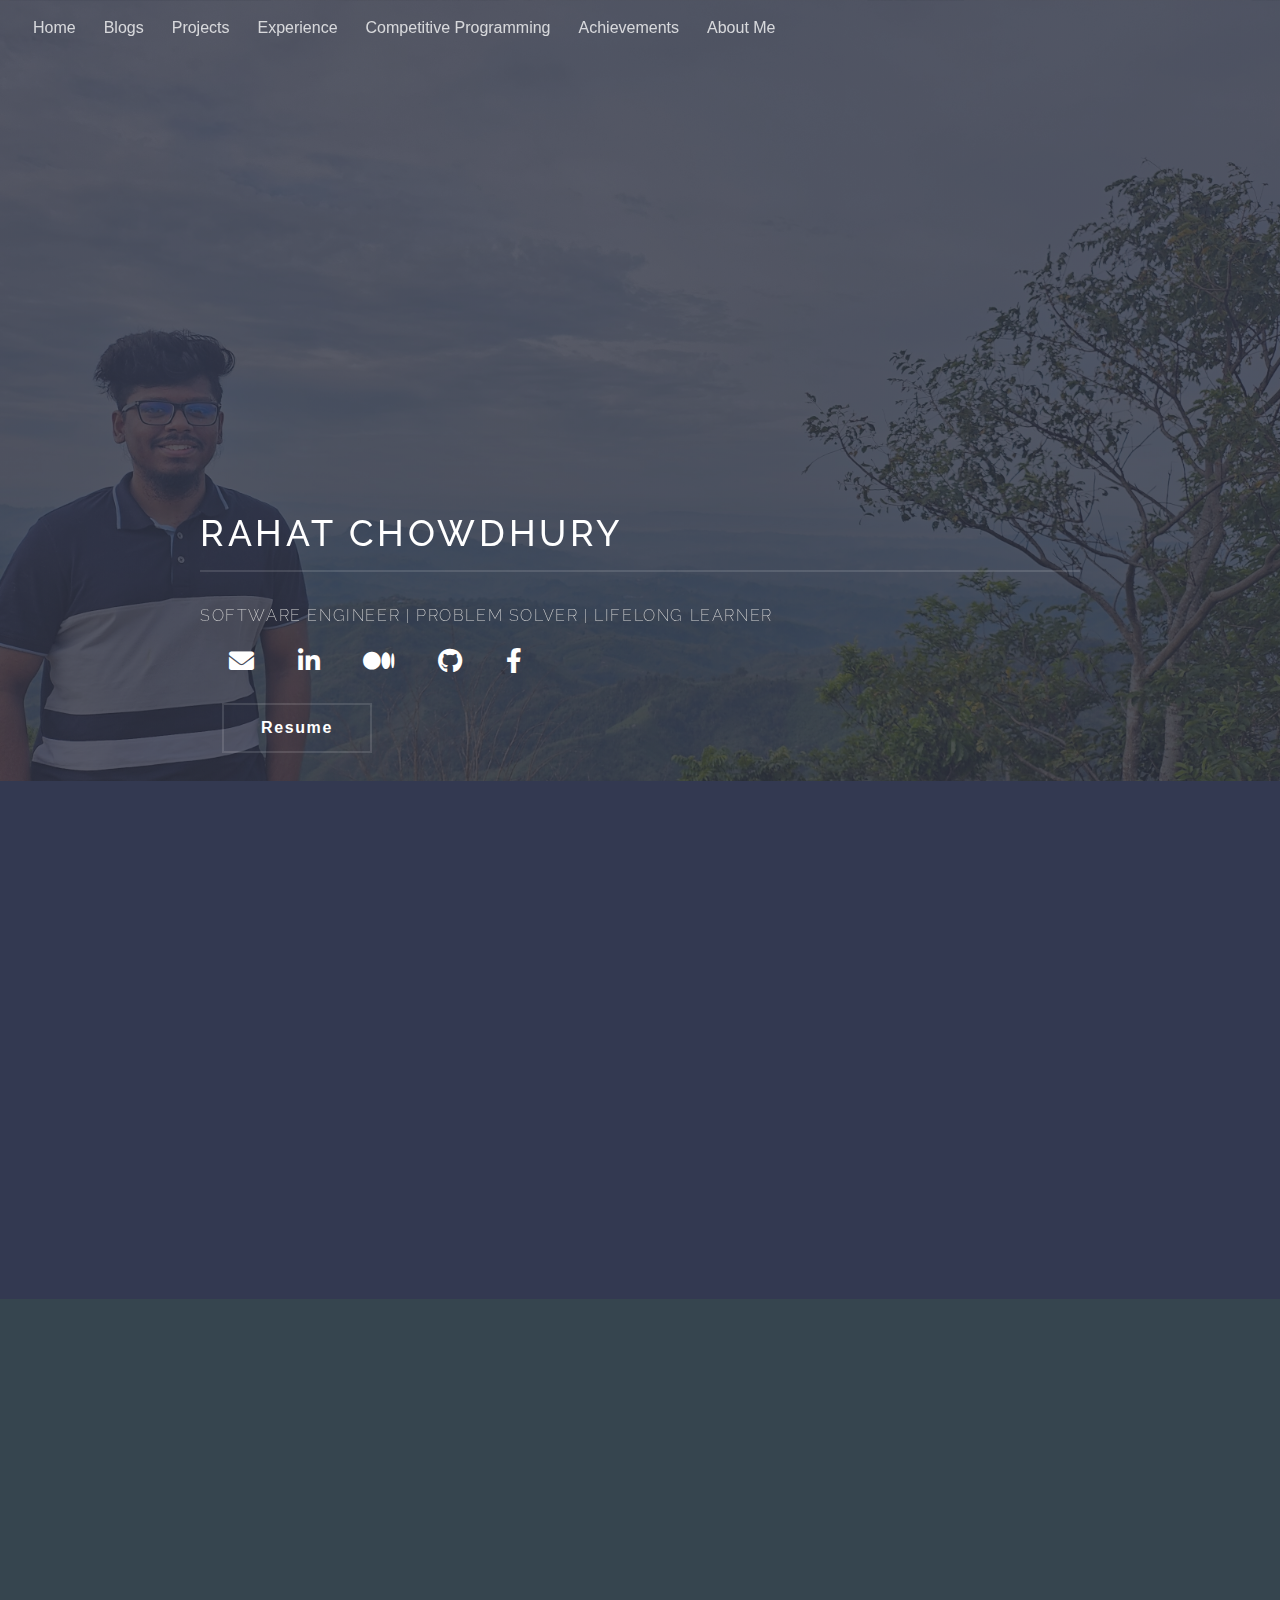
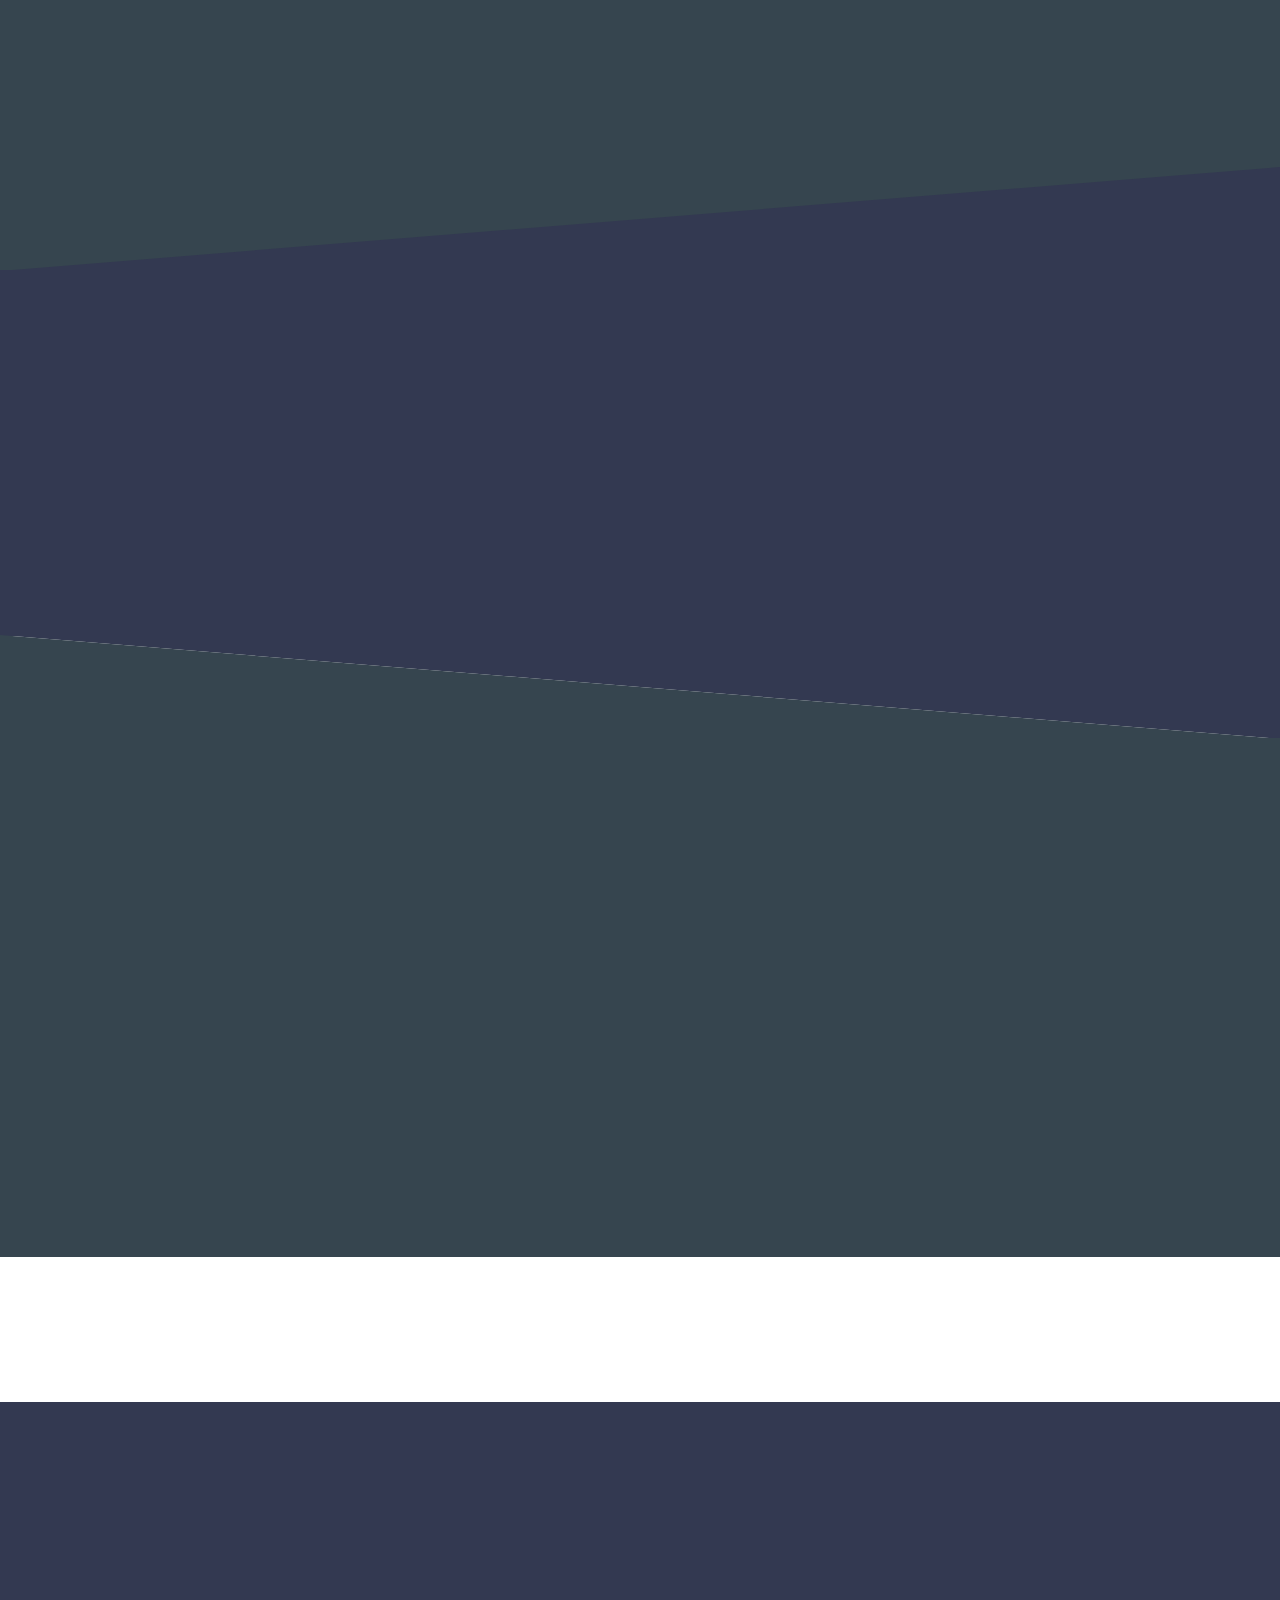
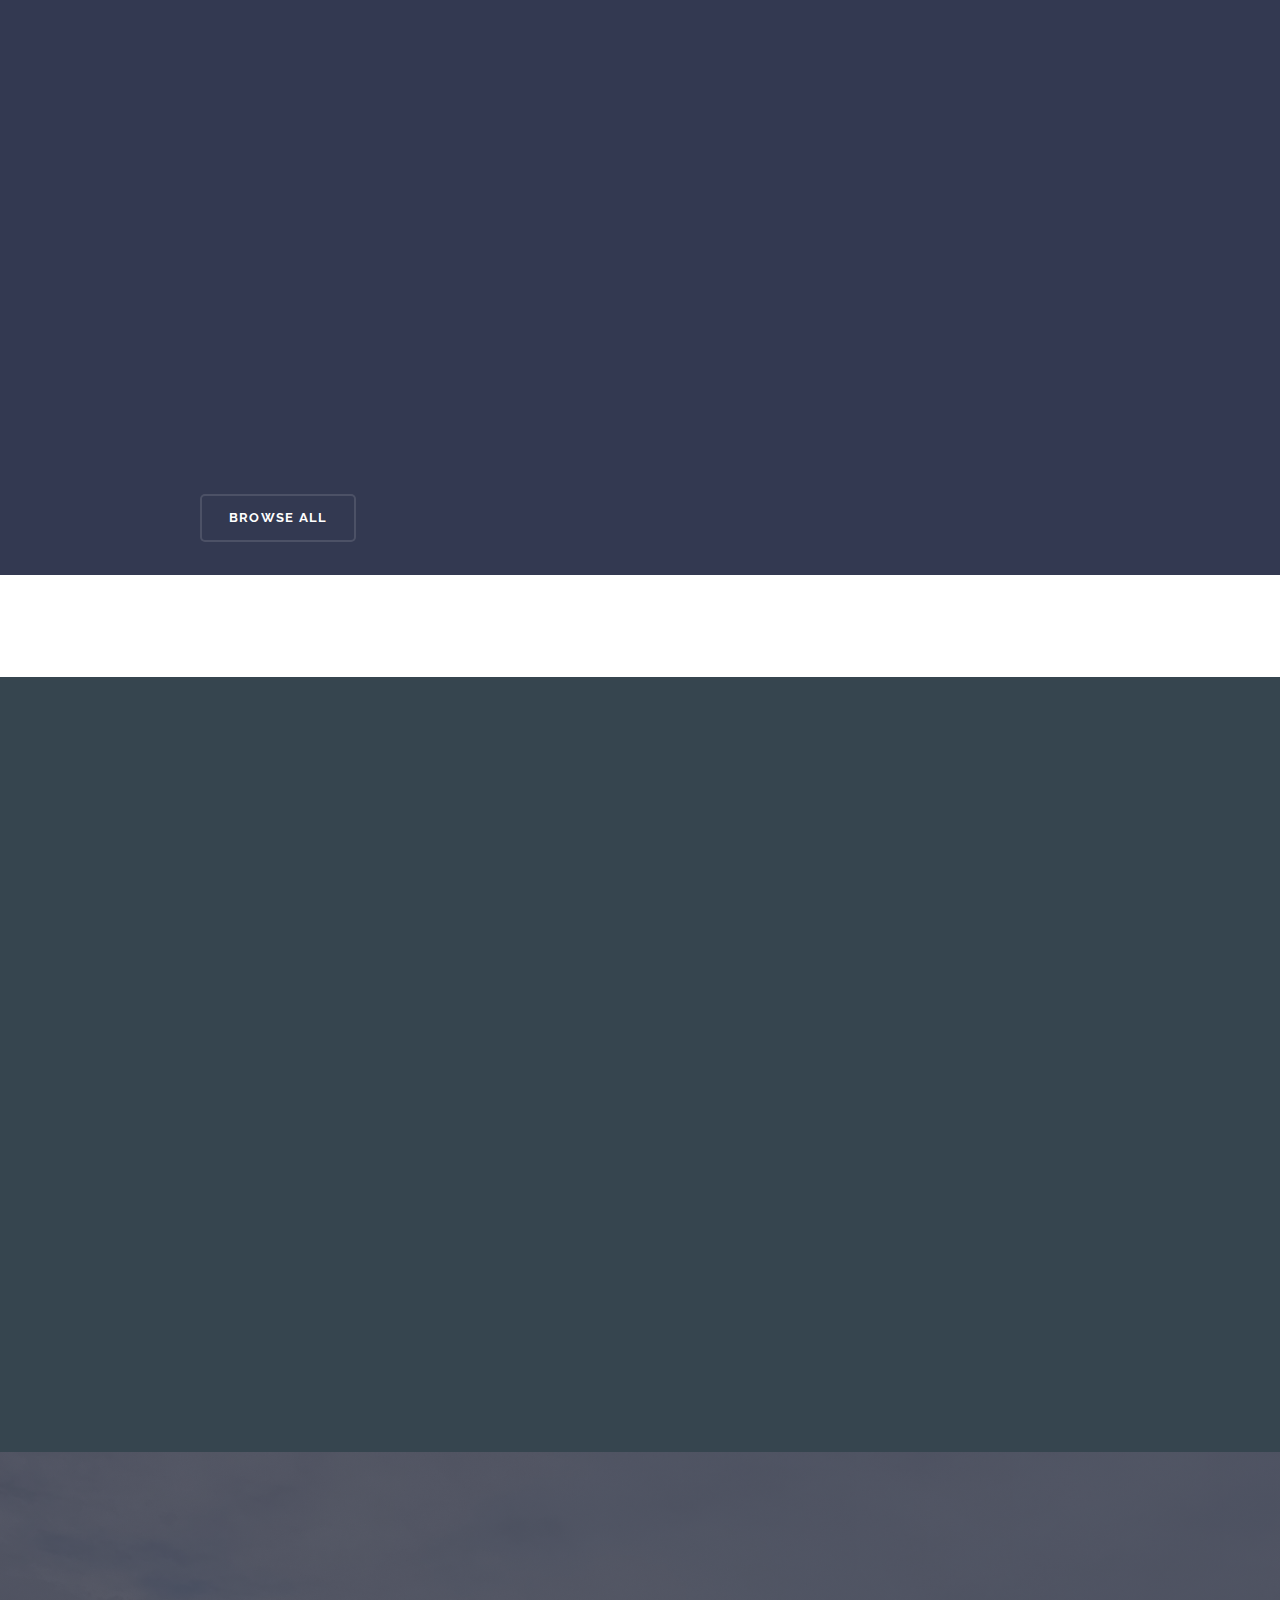
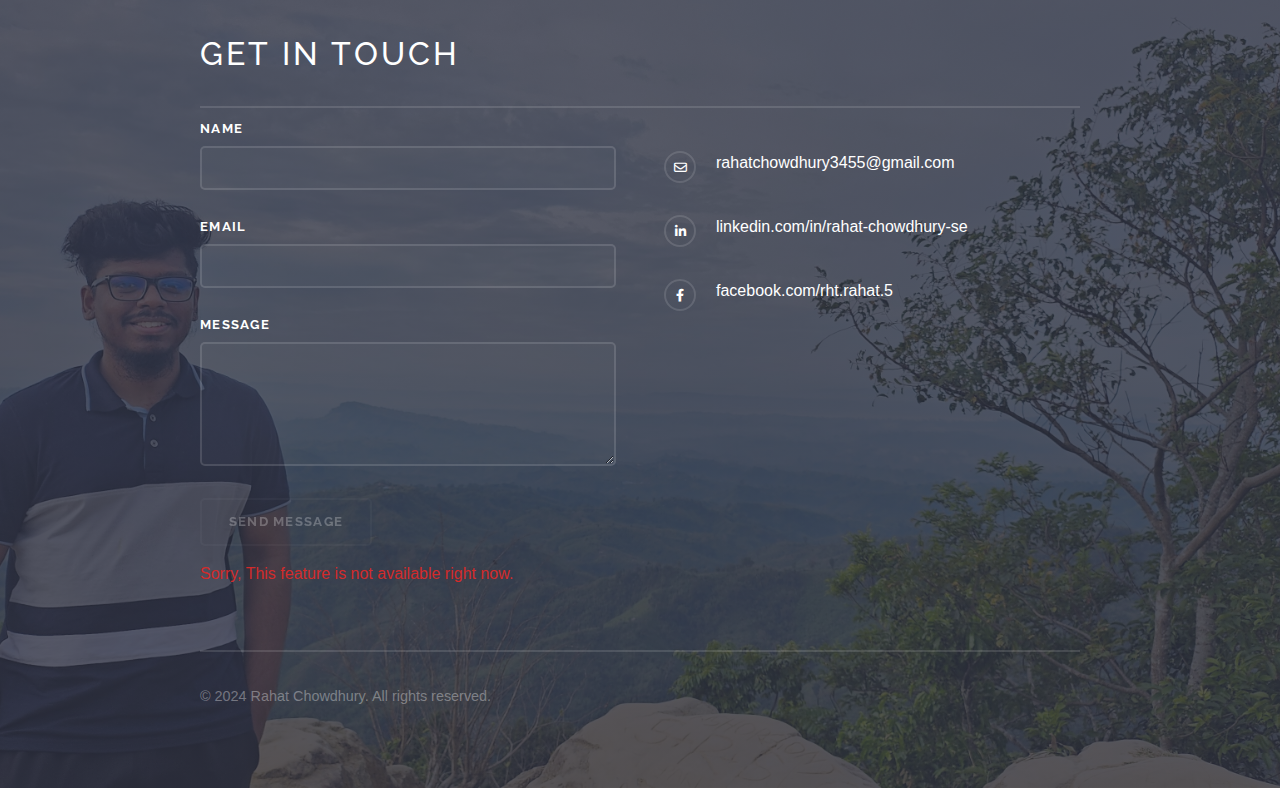
<file: index.html>
<!DOCTYPE HTML>
<html>
	<head>
		<title>Rahat Chowdhury</title>
		<meta charset="utf-8" />
		<meta name="viewport" content="width=device-width, initial-scale=1, user-scalable=no" />
		<link rel="stylesheet" href="assets/css/main.css" />
		<link href="https://stackpath.bootstrapcdn.com/bootstrap/4.5.2/css/bootstrap.min.css" rel="stylesheet">
		<link rel="stylesheet" href="https://cdnjs.cloudflare.com/ajax/libs/font-awesome/6.0.0-beta3/css/all.min.css">
		<noscript><link rel="stylesheet" href="assets/css/noscript.css" /></noscript>
	</head>
	<body class="is-preload">

		<!-- Page Wrapper -->
			<div id="page-wrapper">

				<!-- Header -->
					<header id="header" class="alt">
						<div class="row">
							<a class="header-menu" href="index.html">Home</a>
							<a class="header-menu" href="blogs.html">Blogs</a>
							<a class="header-menu" href="projects.html">Projects</a>
							<a class="header-menu" href="experience.html">Experience</a>
							<a class="header-menu" href="competitive-programming.html">Competitive Programming</a>
							<a class="header-menu" href="achievements.html">Achievements</a>
							<a class="header-menu" href="about-me.html">About Me</a>
						</div>
					</header>

				<!-- Banner -->
					<section id="banner">
						<div class="inner" style="margin-top: 400px;">
							<!--<div class="row">
								<div class="col-md-6 ml-auto profile-pic" ><img src="images/rahat.jpg" style="height: 420px; width: 450px; border-radius: 500px;"/></div>
							</div>-->
							<h2>Rahat Chowdhury</h2>
							<p style="color: lightgray;">Software Engineer | Problem Solver | Lifelong Learner</p>
							<div class="row">
								<a href="mailto:rahatchowdhury3455@gmail.com" class="fas fa-envelope social-icons float-up-animation-without-scroll" target="_blank"></a>
								<a href="https://www.linkedin.com/in/rahat-chowdhury-se/" class="fab fa-linkedin-in social-icons float-up-animation-without-scroll" target="_blank"></a>
								<a href="https://medium.com/@rht345" class="fab fa-medium social-icons float-up-animation-without-scroll" target="_blank"></a>
								<a href="https://github.com/rahat-chy" class="fab fa-github social-icons float-up-animation-without-scroll" target="_blank"></a>
								<a href="https://www.facebook.com/rht.rahat.5/" class="fab fa-facebook-f social-icons float-up-animation-without-scroll" target="_blank"></a>
							</div>
							<a href="Resume_Rahat Chowdhury.pdf" target="_blank"><button class="resume-button float-up-animation-without-scroll">Resume</button></a>
						</div>
					</section>

				<!-- Wrapper -->
					<section id="wrapper">

						<!-- One -->
							<section id="one" class="wrapper spotlight style1">
								<div class="inner">
									<img src="images/rahat.jpg" class="section1-image fade-in-animation"/></a>
									<div class="content">
										<h2 class="major float-right-animation">Who Am I?</h2>
										<p style="color: #fff5ee; margin-right: 144px;" class="float-right-animation se-text"><i class="fas fa-briefcase" style="margin-right: 10px;"></i>Software Engineer, Enosis Solutions</p>
										<p style="color: #fff5ee;" class="float-right-animation aust-text"><i class="fas fa-graduation-cap" style="margin-right: 10px;"></i>Ahsanullah University of Science and Technology(AUST)</p>
										<a href="about-me.html" class="special float-left-animation about-me-learn-more" style="margin-right: 285px;">Learn more</a>
									</div>
								</div>
							</section>

						<!-- Two -->
							<section id="two" class="wrapper alt spotlight style2">
								<div class="inner">
									<img src="images/workExperienceImage.png" class="section2-image fade-in-animation" />
									<div class="content">
										<h2 class="major float-left-animation">Work Experience</h2>
										<p style="color: #fff5ee;" class="float-left-animation">I have started my professional career as a Software Engineer - Level 1 at Enosis solutions on February 15th, 2023 where I am still working.</p>
										<a href="experience.html" class="special float-left-animation">Learn more</a>
									</div>
								</div>
							</section>

						<!-- Three -->
							<section id="three" class="wrapper spotlight style3">
								<div class="inner">
									<img src="images/cpImage.png" class="section3-image fade-in-animation" />
									<div class="content">
										<h2 class="major float-right-animation">Competitive Programming</h2>
										<p style="color: #d1d0cf;" class="float-right-animation">I have taken part in a number of intra-university and inter-university programming contests and also participated in 2022 ICPC Dhaka Regional onsite contest. In addition, I have solved a good number of problems in online judges like Leetcode, Codeforces, Codechef, UVA, etc. and participated in many contests in those online judges.</p>
										<a href="competitive-programming.html" class="special float-right-animation">Learn more</a>
									</div>
								</div>
							</section>

						<!-- Five -->
						<section id="five" class="wrapper spotlight style5">
							<div class="inner">
								<img src="images/achievementImage.png" class="section5-image fade-in-animation" />
								<div class="content" style="margin-top: 80px;">
									<h2 class="major float-left-animation">Achievements</h2>
									<p style="color: #d1d0cf;" class="float-left-animation">Over the course of my academic and professional journey, I’ve had the chance to accomplish a few milestones that have helped shape my skills and experiences. These achievements represent key moments of learning and growth. Here are some of the highlights.</p>
									<a href="achievements.html" class="special float-left-animation">Learn more</a>
								</div>
							</div>
						</section>

						<!-- Four -->
							<section id="four" class="wrapper alt style4" style="margin-top: 250px;">
								<div class="inner">
									<h2 class="major fade-in-animation">My Blogs</h2>
									<p style="color: #cac8c6;" class="float-right-animation">Coming Soon...</p>
									<section class="features fade-in-animation">
										<article>
											<a class="image"><img src="images/pic04.jpg" alt="" /></a>
											<h3 class="major">Coming Soon...</h3>
											<p>Coming Soon...</p>
											<a class="special">Learn more</a>
										</article>
										<article>
											<a class="image"><img src="images/pic05.jpg" alt="" /></a>
											<h3 class="major">Coming Soon...</h3>
											<p>Coming Soon...</p>
											<a class="special">Learn more</a>
										</article>
									</section>
									<ul class="actions">
										<li><a class="button">Browse All</a></li>
									</ul>
								</div>
							</section>

					</section>

					<!-- Six -->
					<section id="four" class="wrapper alt style6">
							<div class="inner">
								<h2 class="major fade-in-animation">My Projects</h2>
								<p style="color: #cac8c6;" class="float-right-animation">Here you can find brief details about some of the projects I have worked on.</p>
								<section class="features fade-in-animation">
									<article>
										<a class="image"><img src="images/crafty_commerce.png" style="height: 232px;" /></a>
										<h3 class="major">CRAFTY COMMERCE</h3>
										<p class="project-section-p">Crafty Commerce is a user-friendly e-commerce site where
											one can find and buy exquisite products. This is developed
											using HTML, CSS, JavaScript, PHP, Bootstrap.</p>
									</article>
									<article>
										<a class="image"><img src="images/bibliotheca.png" alt="" /></a>
										<h3 class="major">BIBLIOTHECA</h3>
										<p class="project-section-p">Bibliotheca is a library management system which has been
											developed on netbeans using Java language.</p>
									</article>
								</section>
								<ul class="actions float-up-animation">
									<li><a href="projects.html" class="button">Browse All</a></li>
								</ul>
							</div>
						</section>

					</section>

				<!-- Footer -->
					<section id="footer">
						<div class="inner">
							<h2 class="major">Get in touch</h2>
							<form method="post">
								<div class="fields">
									<div class="field">
										<label for="name">Name</label>
										<input type="text" name="name" id="name" />
									</div>
									<div class="field">
										<label for="email">Email</label>
										<input type="email" name="email" id="email" />
									</div>
									<div class="field">
										<label for="message">Message</label>
										<textarea name="message" id="message" rows="4"></textarea>
									</div>
								</div>
								<ul class="actions">
									<li><input type="submit" value="Send Message" disabled/></li>
								</ul>
								<p style="color: rgb(211, 43, 43);">Sorry, This feature is not available right now.</p>
							</form>
							<ul class="contact" style="margin-top: 35px;">
								<li class="icon fa-envelope" style="color: white !important;"><a class="footer-social" href="mailto:rahatchowdhury3455@gmail.com" target="_blank">rahatchowdhury3455@gmail.com</a></li>
								<li class="icon brands fa-linkedin-in" style="color: white !important;"><a class="footer-social" href="https://www.linkedin.com/in/rahat-chowdhury-se/" target="_blank">linkedin.com/in/rahat-chowdhury-se</a></li>
								<li class="icon brands fa-facebook-f" style="color: white !important;"><a class="footer-social" href="https://www.facebook.com/rht.rahat.5/" target="_blank">facebook.com/rht.rahat.5</a></li>
							</ul>
							<ul class="copyright">
								<li>&copy; 2024 Rahat Chowdhury. All rights reserved.</li>
							</ul>
						</div>
					</section>

			</div>

		<!-- Scripts -->
			<script src="assets/js/jquery.min.js"></script>
			<script src="assets/js/jquery.scrollex.min.js"></script>
			<script src="assets/js/browser.min.js"></script>
			<script src="assets/js/breakpoints.min.js"></script>
			<script src="assets/js/util.js"></script>
			<script src="assets/js/main.js"></script>

	</body>
</html>
</file>
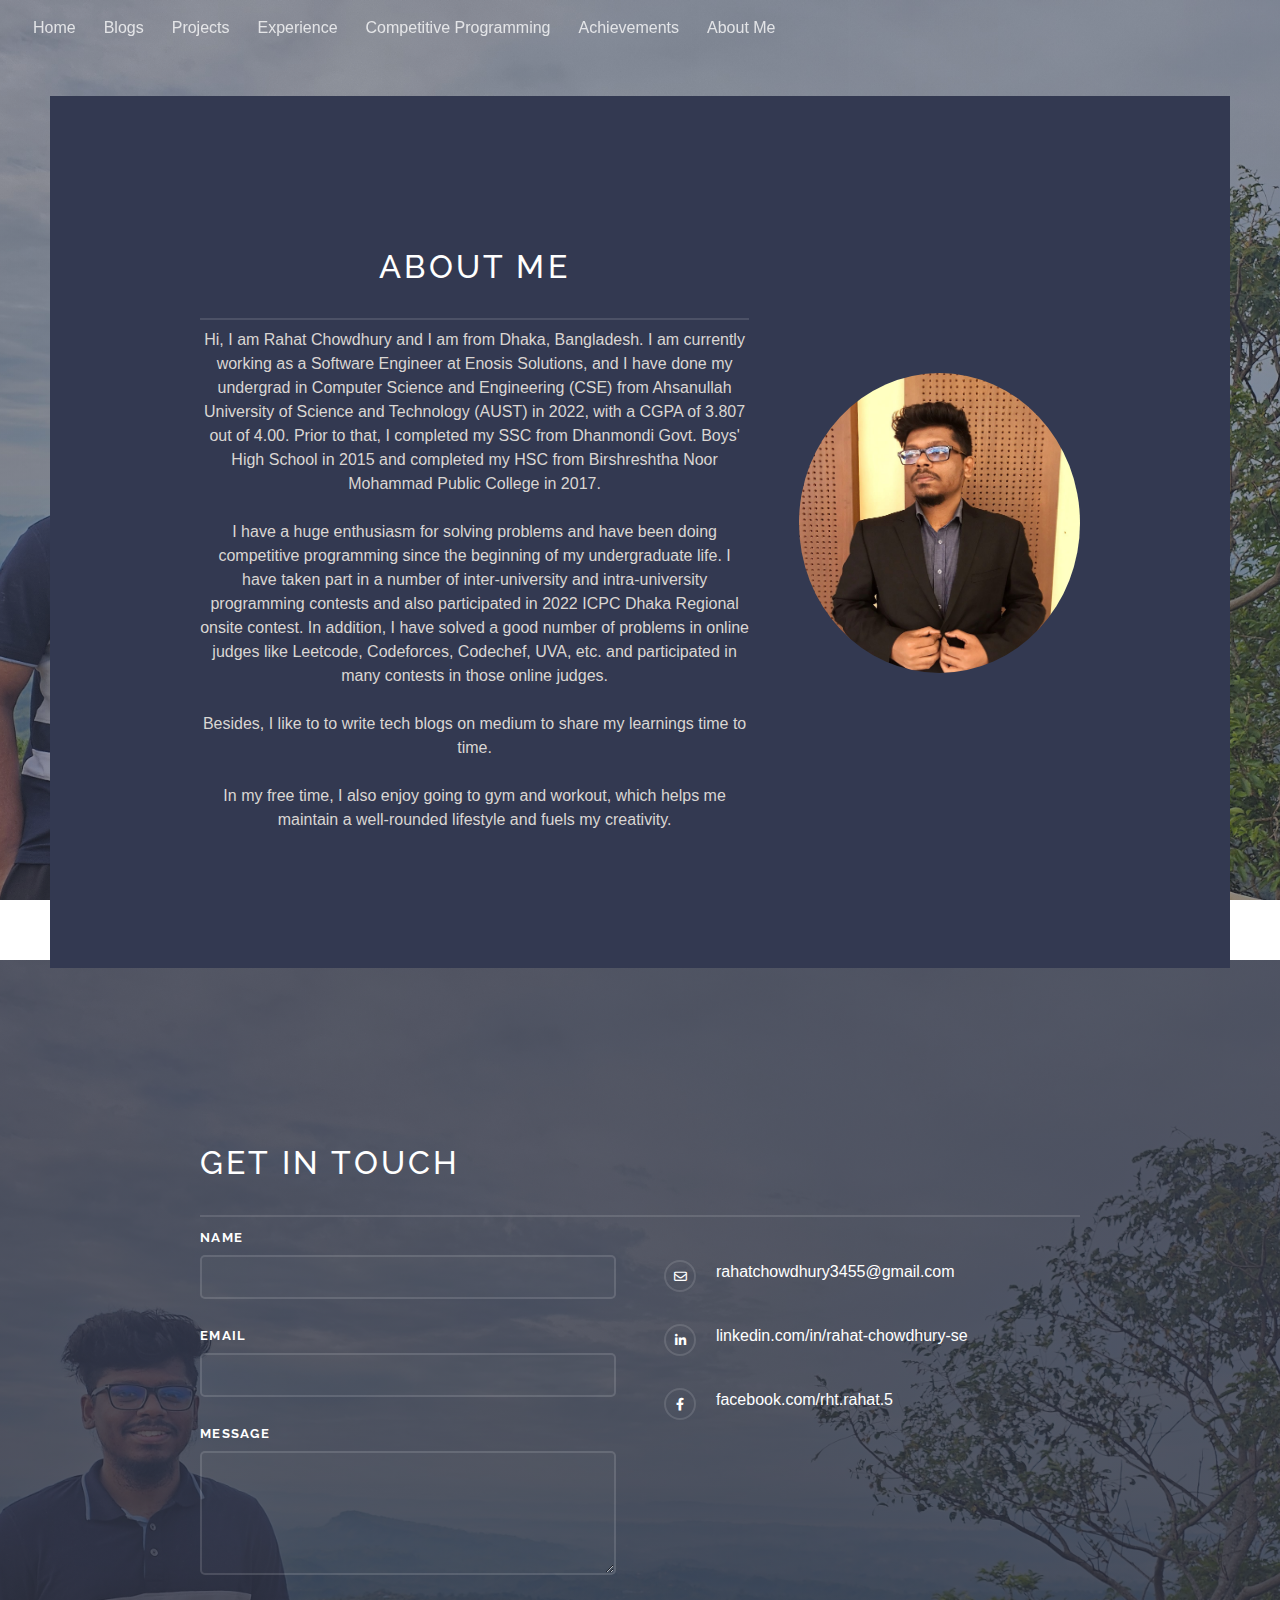
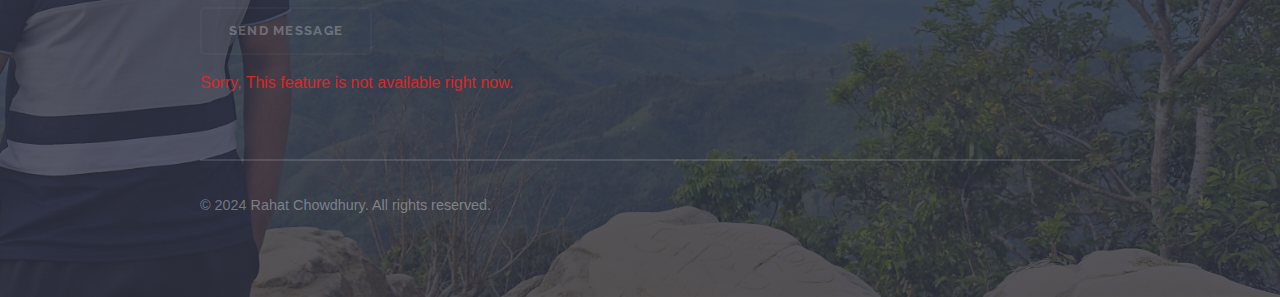
<file: about-me.html>
<!DOCTYPE HTML>
<html>
	<head>
		<title>Rahat Chowdhury</title>
		<meta charset="utf-8" />
		<meta name="viewport" content="width=device-width, initial-scale=1, user-scalable=no" />
		<link rel="stylesheet" href="assets/css/main.css" />
		<link href="https://stackpath.bootstrapcdn.com/bootstrap/4.5.2/css/bootstrap.min.css" rel="stylesheet">
		<link rel="stylesheet" href="https://cdnjs.cloudflare.com/ajax/libs/font-awesome/6.0.0-beta3/css/all.min.css">
		<noscript><link rel="stylesheet" href="assets/css/noscript.css" /></noscript>
	</head>
	<body class="is-preload">

		<!-- Page Wrapper -->
			<div id="page-wrapper">

				<!-- Header -->
				<header id="header" class="alt">
					<div class="row">
						<a class="header-menu" href="index.html">Home</a>
						<a class="header-menu" href="blogs.html">Blogs</a>
						<a class="header-menu" href="projects.html">Projects</a>
						<a class="header-menu" href="experience.html">Experience</a>
						<a class="header-menu" href="competitive-programming.html">Competitive Programming</a>
						<a class="header-menu" href="achievements.html">Achievements</a>
						<a class="header-menu" href="about-me.html">About Me</a>
					</div>
				</header>
				
				
				<section id="banner2"></section>

				<!-- Wrapper -->
					<section id="wrapper" style="margin: 200px 50px 50px 50px;" class="about-me-wrapper">

						<!-- One -->
							<section id="one" class="wrapper spotlight style1">
								<div class="inner">
									<img src="images/rahat.jpg" class="section1-image fade-in-animation-without-scroll"/></a>
									<div class="content">
										<h2 class="major float-right-animation-without-scroll" style="display: flex; justify-content: center;">About Me</h2>
										<p style="color: #dad6d3; text-align: center;" class="fade-in-animation-without-scroll">Hi, I am Rahat Chowdhury and I am from Dhaka, Bangladesh. I am currently working as a Software Engineer at Enosis Solutions, 
                                            and I have done my undergrad in Computer Science and Engineering (CSE) from Ahsanullah University of Science and Technology (AUST) in 2022, with a CGPA of 3.807 out of 4.00.
                                            Prior to that, I completed my SSC from Dhanmondi Govt. Boys' High School in 2015 and completed my HSC from Birshreshtha Noor Mohammad Public College in 2017.<br><br>
                                            I have a huge enthusiasm for solving problems and have been doing competitive programming since the beginning of my undergraduate life. 
                                            I have taken part in a number of inter-university and intra-university programming contests and also participated in 2022 ICPC Dhaka Regional onsite contest. 
                                            In addition, I have solved a good number of problems in online judges like Leetcode, Codeforces, Codechef, UVA, etc. and participated in many contests in those online judges.<br><br>
											Besides, I like to to write tech blogs on medium to share my learnings time to time.<br><br>
                                            In my free time, I also enjoy going to gym and workout, which helps me maintain a well-rounded lifestyle and fuels my creativity.
                                        </p>
									</div>
								</div>
							</section>

					</section>

				<!-- Footer -->
					<section id="footer">
						<div class="inner">
							<h2 class="major">Get in touch</h2>
							<form method="post">
								<div class="fields">
									<div class="field">
										<label for="name">Name</label>
										<input type="text" name="name" id="name" />
									</div>
									<div class="field">
										<label for="email">Email</label>
										<input type="email" name="email" id="email" />
									</div>
									<div class="field">
										<label for="message">Message</label>
										<textarea name="message" id="message" rows="4"></textarea>
									</div>
								</div>
								<ul class="actions">
									<li><input type="submit" value="Send Message" disabled/></li>
								</ul>
								<p style="color: rgb(211, 43, 43);">Sorry, This feature is not available right now.</p>
							</form>
							<ul class="contact" style="margin-top: 35px;">
								<li class="icon fa-envelope" style="color: white !important;"><a class="footer-social" href="mailto:rahatchowdhury3455@gmail.com" target="_blank">rahatchowdhury3455@gmail.com</a></li>
								<li class="icon brands fa-linkedin-in" style="color: white !important;"><a class="footer-social" href="https://www.linkedin.com/in/rahat-chowdhury-se/" target="_blank">linkedin.com/in/rahat-chowdhury-se</a></li>
								<li class="icon brands fa-facebook-f" style="color: white !important;"><a class="footer-social" href="https://www.facebook.com/rht.rahat.5/" target="_blank">facebook.com/rht.rahat.5</a></li>
							</ul>
							<ul class="copyright">
								<li>&copy; 2024 Rahat Chowdhury. All rights reserved.</li>
							</ul>
						</div>
					</section>

			</div>

		<!-- Scripts -->
			<script src="assets/js/jquery.min.js"></script>
			<script src="assets/js/jquery.scrollex.min.js"></script>
			<script src="assets/js/browser.min.js"></script>
			<script src="assets/js/breakpoints.min.js"></script>
			<script src="assets/js/util.js"></script>
			<script src="assets/js/main.js"></script>

	</body>
</html>
</file>
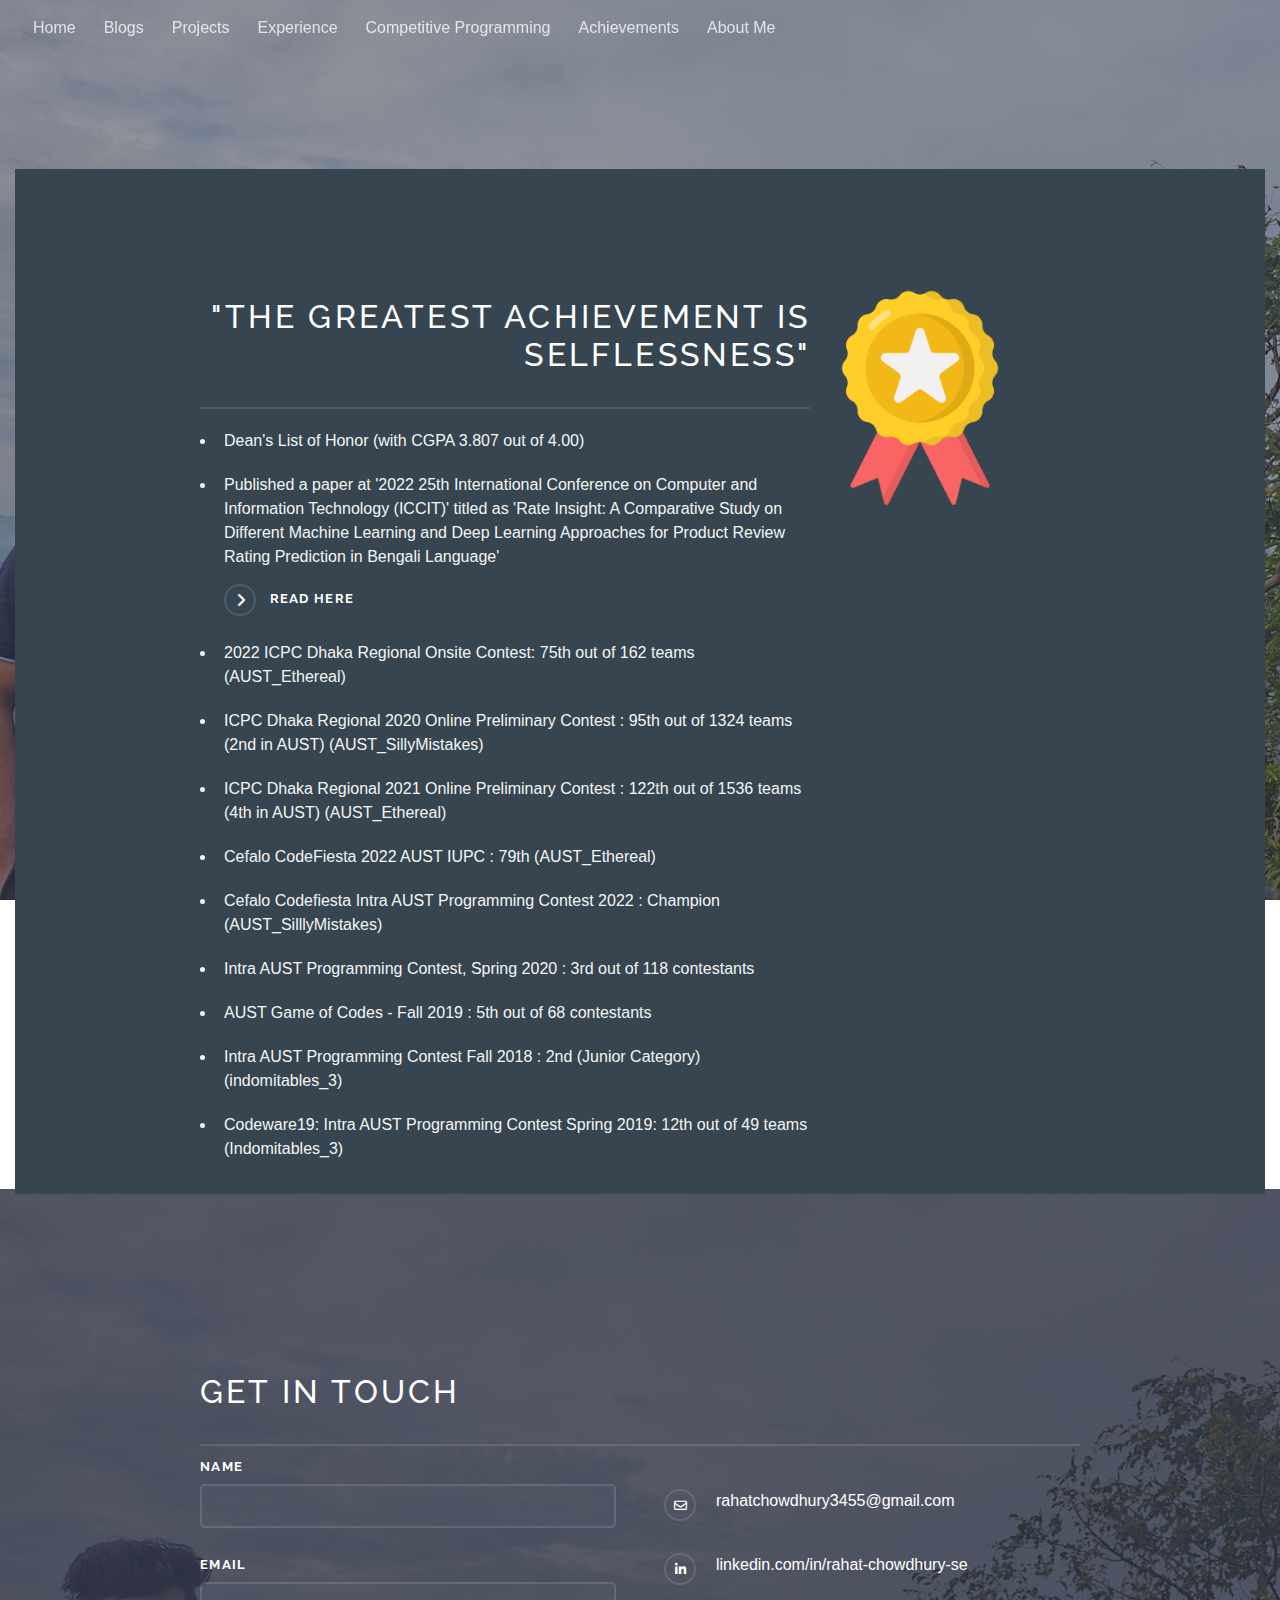
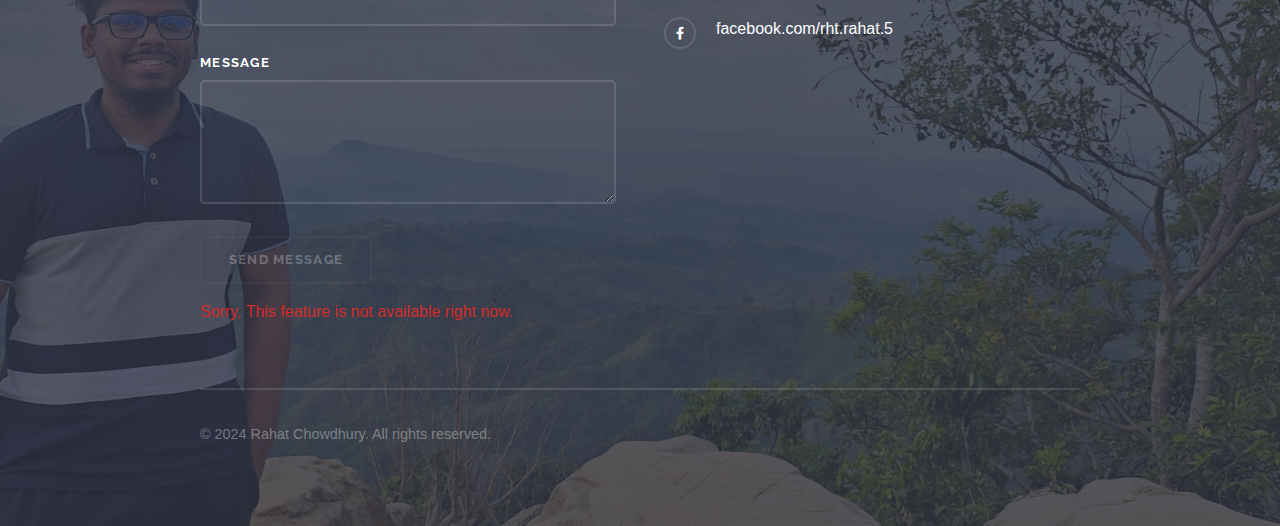
<file: achievements.html>
<!DOCTYPE HTML>
<html>
	<head>
		<title>Rahat Chowdhury</title>
		<meta charset="utf-8" />
		<meta name="viewport" content="width=device-width, initial-scale=1, user-scalable=no" />
		<link rel="stylesheet" href="assets/css/main.css" />
		<link href="https://stackpath.bootstrapcdn.com/bootstrap/4.5.2/css/bootstrap.min.css" rel="stylesheet">
		<link rel="stylesheet" href="https://cdnjs.cloudflare.com/ajax/libs/font-awesome/6.0.0-beta3/css/all.min.css">
		<noscript><link rel="stylesheet" href="assets/css/noscript.css" /></noscript>
	</head>
	<body class="is-preload">

		<!-- Page Wrapper -->
			<div id="page-wrapper">

				<!-- Header -->
				<header id="header" class="alt">
					<div class="row">
						<a class="header-menu" href="index.html">Home</a>
						<a class="header-menu" href="blogs.html">Blogs</a>
						<a class="header-menu" href="projects.html">Projects</a>
						<a class="header-menu" href="experience.html">Experience</a>
						<a class="header-menu" href="competitive-programming.html">Competitive Programming</a>
						<a class="header-menu" href="achievements.html">Achievements</a>
						<a class="header-menu" href="about-me.html">About Me</a>
					</div>
				</header>

				<section id="banner2"></section>

				<!-- Wrapper -->
					<section id="wrapper">

						<!-- Five -->
						<section id="five" class="wrapper spotlight style6 achievements-section" style="background-color: #36454f; margin: 200px 100px 100px 100px;">
							<div class="inner">
								<img src="images/achievementImage.png" class="section5-image float-up-animation-without-scroll achievement-image" style="margin-top: -550px;" />
								<div class="content" style="margin-top: 80px;">
									<h2 class="major float-right-animation-without-scroll achievement-quote">"The Greatest Achievement is Selflessness"</h2>
									<ul style="margin-top: 20px;">
										<li class="achievements-list-item fade-in-animation-without-scroll">Dean's List of Honor (with CGPA 3.807 out of 4.00)</li>
										<li class="achievements-list-item fade-in-animation-without-scroll">Published a paper at '2022 25th International Conference on Computer and Information Technology (ICCIT)' titled as 
											'Rate Insight: A Comparative Study on Different Machine Learning and Deep Learning Approaches for Product Review Rating Prediction in Bengali Language'<br>
											<a href="https://ieeexplore.ieee.org/document/10055515" class="special" style="margin-top: 15px;" target="_blank">Read Here</a>
										</li>
										<li class="achievements-list-item fade-in-animation-without-scroll">2022 ICPC Dhaka Regional Onsite Contest: 75th out of 162 teams (AUST_Ethereal)</li>
										<li class="achievements-list-item fade-in-animation-without-scroll">ICPC Dhaka Regional 2020 Online Preliminary Contest : 95th out of 1324 teams (2nd in AUST) (AUST_SillyMistakes)</li>
										<li class="achievements-list-item fade-in-animation-without-scroll">ICPC Dhaka Regional 2021 Online Preliminary Contest : 122th out of 1536 teams (4th in AUST) (AUST_Ethereal)</li>
										<li class="achievements-list-item fade-in-animation-without-scroll">Cefalo CodeFiesta 2022 AUST IUPC : 79th (AUST_Ethereal)</li>
										<li class="achievements-list-item fade-in-animation-without-scroll">Cefalo Codefiesta Intra AUST Programming Contest 2022 : Champion (AUST_SilllyMistakes)</li>
										<li class="achievements-list-item fade-in-animation-without-scroll">Intra AUST Programming Contest, Spring 2020 : 3rd out of 118 contestants</li>
										<li class="achievements-list-item fade-in-animation-without-scroll">AUST Game of Codes - Fall 2019 : 5th out of 68 contestants</li>
										<li class="achievements-list-item fade-in-animation-without-scroll">Intra AUST Programming Contest Fall 2018 : 2nd (Junior Category) (indomitables_3)</li>
										<li class="achievements-list-item fade-in-animation-without-scroll">Codeware19: Intra AUST Programming Contest Spring 2019: 12th out of 49 teams (Indomitables_3)</li>
									</ul>
								</div>
							</div>
						</section>

					</section>

				<!-- Footer -->
					<section id="footer">
						<div class="inner">
							<h2 class="major">Get in touch</h2>
							<form method="post" action="#">
								<div class="fields">
									<div class="field">
										<label for="name">Name</label>
										<input type="text" name="name" id="name" />
									</div>
									<div class="field">
										<label for="email">Email</label>
										<input type="email" name="email" id="email" />
									</div>
									<div class="field">
										<label for="message">Message</label>
										<textarea name="message" id="message" rows="4"></textarea>
									</div>
								</div>
								<ul class="actions">
									<li><input type="submit" value="Send Message" disabled/></li>
								</ul>
								<p style="color: rgb(211, 43, 43);">Sorry, This feature is not available right now.</p>
							</form>
							<ul class="contact" style="margin-top: 35px;">
								<li class="icon fa-envelope" style="color: white !important;"><a class="footer-social" href="mailto:rahatchowdhury3455@gmail.com" target="_blank">rahatchowdhury3455@gmail.com</a></li>
								<li class="icon brands fa-linkedin-in" style="color: white !important;"><a class="footer-social" href="https://www.linkedin.com/in/rahat-chowdhury-se/" target="_blank">linkedin.com/in/rahat-chowdhury-se</a></li>
								<li class="icon brands fa-facebook-f" style="color: white !important;"><a class="footer-social" href="https://www.facebook.com/rht.rahat.5/" target="_blank">facebook.com/rht.rahat.5</a></li>
							</ul>
							<ul class="copyright">
								<li>&copy; 2024 Rahat Chowdhury. All rights reserved.</li>
							</ul>
						</div>
					</section>

			</div>

		<!-- Scripts -->
			<script src="assets/js/jquery.min.js"></script>
			<script src="assets/js/jquery.scrollex.min.js"></script>
			<script src="assets/js/browser.min.js"></script>
			<script src="assets/js/breakpoints.min.js"></script>
			<script src="assets/js/util.js"></script>
			<script src="assets/js/main.js"></script>

	</body>
</html>
</file>
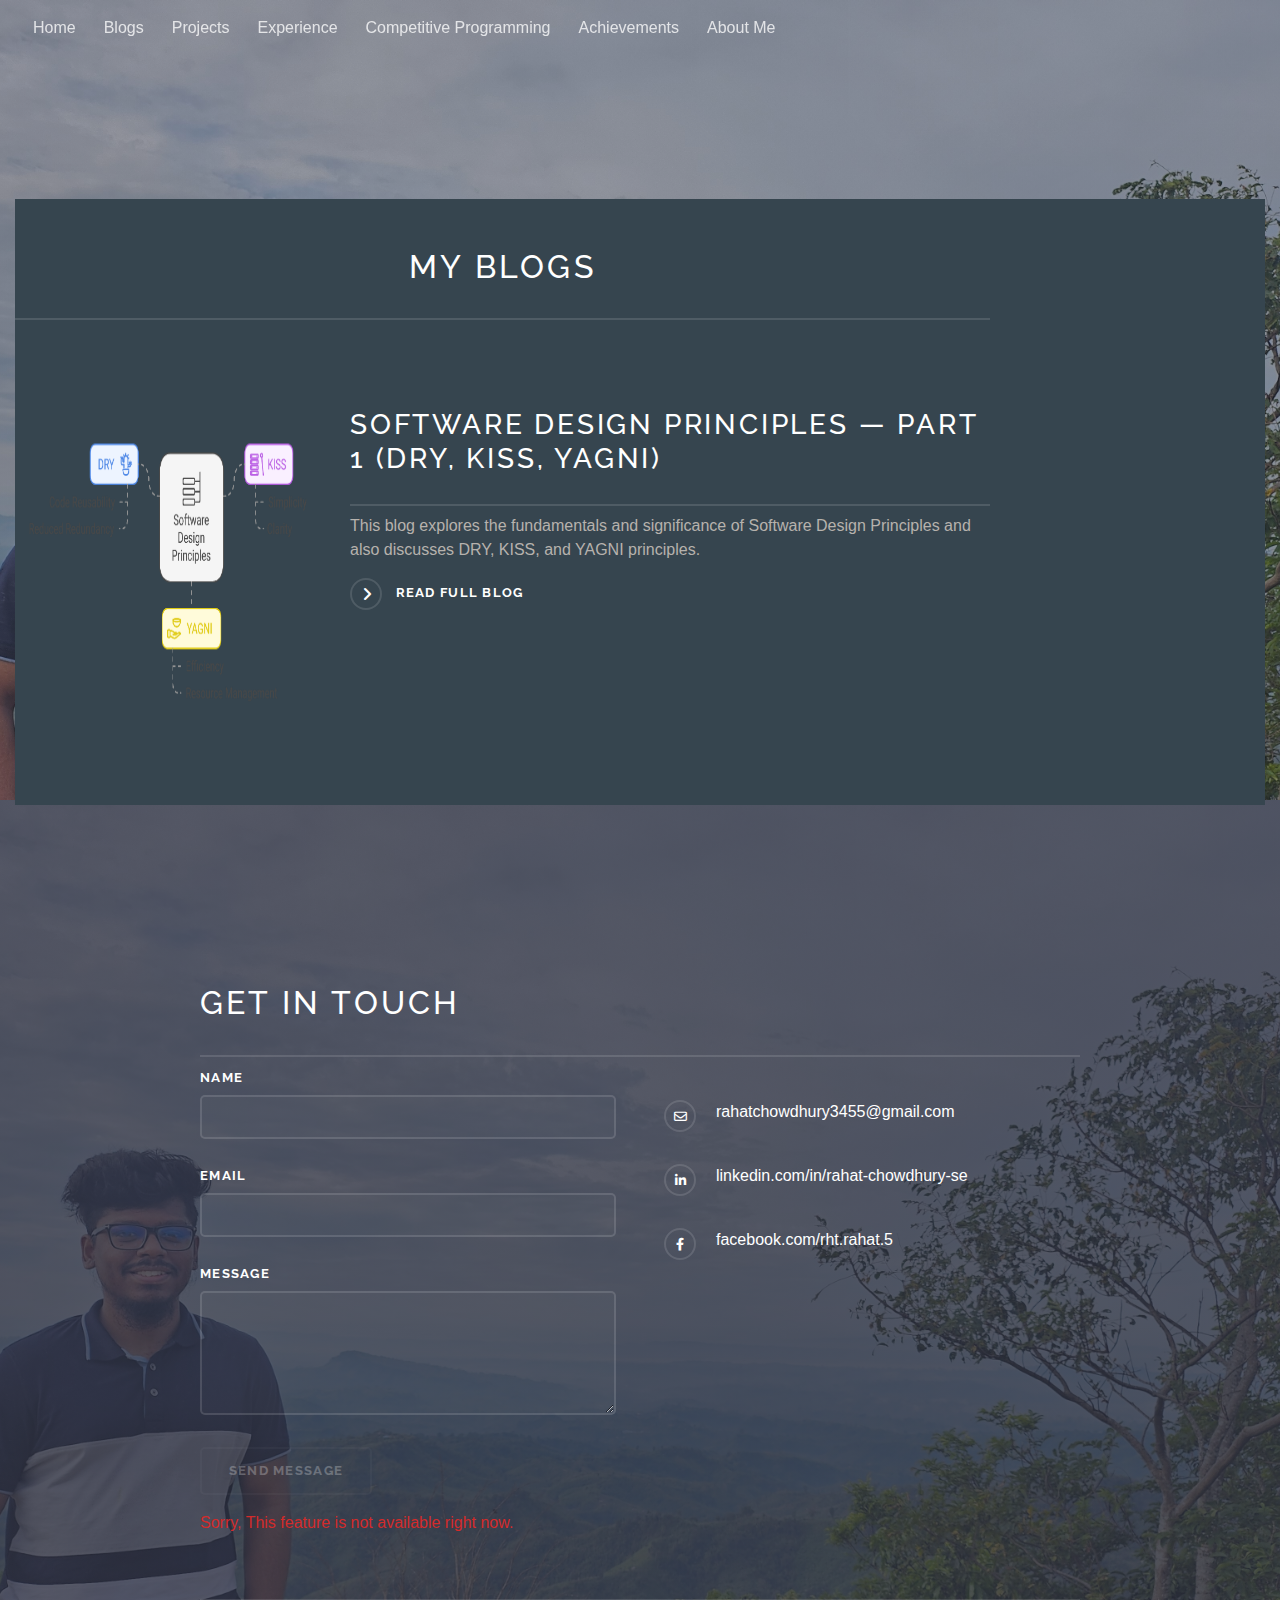
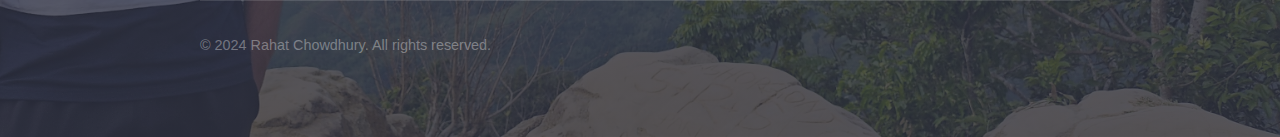
<file: blogs.html>
<!DOCTYPE HTML>
<html>
	<head>
		<title>Rahat Chowdhury</title>
		<meta charset="utf-8" />
		<meta name="viewport" content="width=device-width, initial-scale=1, user-scalable=no" />
		<link rel="stylesheet" href="assets/css/main.css" />
		<link href="https://stackpath.bootstrapcdn.com/bootstrap/4.5.2/css/bootstrap.min.css" rel="stylesheet">
		<link rel="stylesheet" href="https://cdnjs.cloudflare.com/ajax/libs/font-awesome/6.0.0-beta3/css/all.min.css">
		<noscript><link rel="stylesheet" href="assets/css/noscript.css" /></noscript>
	</head>
	<body class="is-preload">

		<!-- Page Wrapper -->
			<div id="page-wrapper">

				<!-- Header -->
                <header id="header" class="alt">
                    <div class="row">
                        <a class="header-menu" href="index.html">Home</a>
                        <a class="header-menu" href="blogs.html">Blogs</a>
                        <a class="header-menu" href="projects.html">Projects</a>
                        <a class="header-menu" href="experience.html">Experience</a>
                        <a class="header-menu" href="competitive-programming.html">Competitive Programming</a>
                        <a class="header-menu" href="achievements.html">Achievements</a>
                        <a class="header-menu" href="about-me.html">About Me</a>
                    </div>
                </header>

                <section id="banner2"></section>

				<!-- Wrapper -->
				<section id="wrapper">
					<!-- Six -->
                    <section id="four" class="wrapper alt style6 project-section">
                        <div class="inner" style="width: 1500px;">
                            <h2 class="major float-left-animation-without-scroll project-div-width" style="text-align: center;">My Blogs</h2>
                            <section class="project-div-width" style="margin-bottom: 50px;">
                                <article>
                                    <div id="blog-container"></div>
                                </article>                             
                            </section>
                        </div>
                    </section>
				</section>

				<!-- Footer -->
					<section id="footer">
						<div class="inner">
							<h2 class="major">Get in touch</h2>
							<form method="post" action="#">
								<div class="fields">
									<div class="field">
										<label for="name">Name</label>
										<input type="text" name="name" id="name" />
									</div>
									<div class="field">
										<label for="email">Email</label>
										<input type="email" name="email" id="email" />
									</div>
									<div class="field">
										<label for="message">Message</label>
										<textarea name="message" id="message" rows="4"></textarea>
									</div>
								</div>
								<ul class="actions">
									<li><input type="submit" value="Send Message" disabled/></li>
								</ul>
								<p style="color: rgb(211, 43, 43);">Sorry, This feature is not available right now.</p>
							</form>
							<ul class="contact" style="margin-top: 35px;">
								<li class="icon fa-envelope" style="color: white !important;"><a class="footer-social" href="mailto:rahatchowdhury3455@gmail.com" target="_blank">rahatchowdhury3455@gmail.com</a></li>
								<li class="icon brands fa-linkedin-in" style="color: white !important;"><a class="footer-social" href="https://www.linkedin.com/in/rahat-chowdhury-se/" target="_blank">linkedin.com/in/rahat-chowdhury-se</a></li>
								<li class="icon brands fa-facebook-f" style="color: white !important;"><a class="footer-social" href="https://www.facebook.com/rht.rahat.5/" target="_blank">facebook.com/rht.rahat.5</a></li>
							</ul>
							<ul class="copyright">
								<li>&copy; 2024 Rahat Chowdhury. All rights reserved.</li>
							</ul>
						</div>
					</section>

			</div>

		<!-- Scripts -->
			<script src="assets/js/jquery.min.js"></script>
			<script src="assets/js/jquery.scrollex.min.js"></script>
			<script src="assets/js/browser.min.js"></script>
			<script src="assets/js/breakpoints.min.js"></script>
			<script src="assets/js/util.js"></script>
			<script src="assets/js/main.js"></script>

	</body>
</html>
</file>
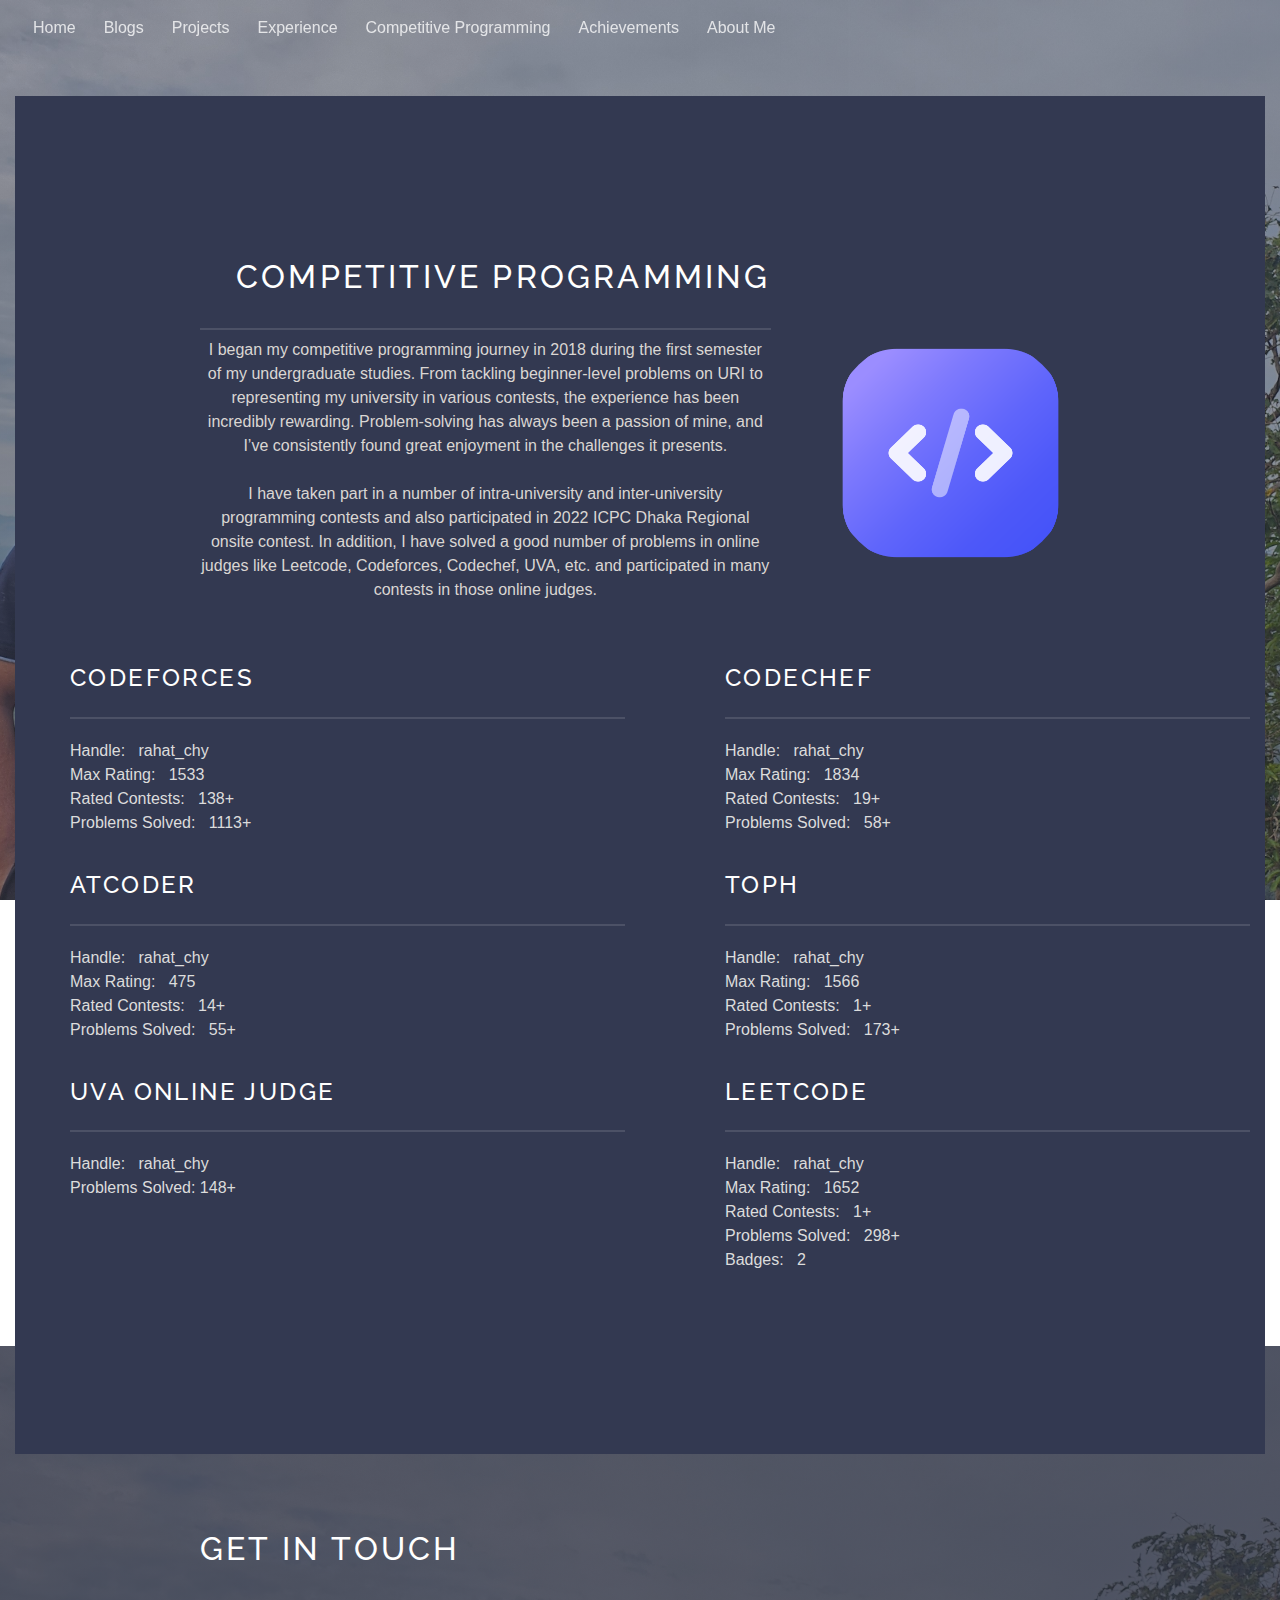
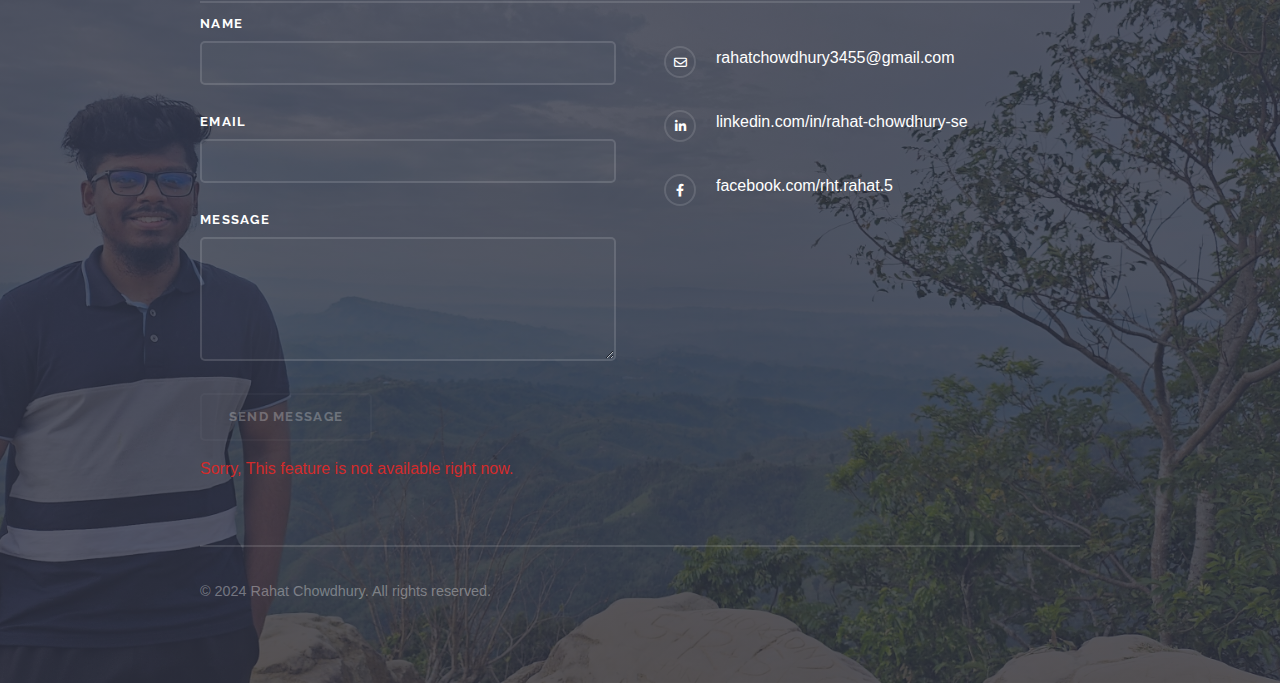
<file: competitive-programming.html>
<!DOCTYPE HTML>
<html>
	<head>
		<title>Rahat Chowdhury</title>
		<meta charset="utf-8" />
		<meta name="viewport" content="width=device-width, initial-scale=1, user-scalable=no" />
		<link rel="stylesheet" href="assets/css/main.css" />
		<link href="https://stackpath.bootstrapcdn.com/bootstrap/4.5.2/css/bootstrap.min.css" rel="stylesheet">
		<link rel="stylesheet" href="https://cdnjs.cloudflare.com/ajax/libs/font-awesome/6.0.0-beta3/css/all.min.css">
		<noscript><link rel="stylesheet" href="assets/css/noscript.css" /></noscript>
	</head>
	<body class="is-preload">

		<!-- Page Wrapper -->
			<div id="page-wrapper">

				<!-- Header -->
				<header id="header" class="alt">
					<div class="row">
						<a class="header-menu" href="index.html">Home</a>
						<a class="header-menu" href="blogs.html">Blogs</a>
						<a class="header-menu" href="projects.html">Projects</a>
						<a class="header-menu" href="experience.html">Experience</a>
						<a class="header-menu" href="competitive-programming.html">Competitive Programming</a>
						<a class="header-menu" href="achievements.html">Achievements</a>
						<a class="header-menu" href="about-me.html">About Me</a>
					</div>
				</header>

				<section id="banner2"></section>

				<!-- Wrapper -->
					<section id="wrapper">						
						<!-- Three -->
							<section id="three" class="wrapper spotlight cp-section" style="background-color: #333951; margin: 200px 100px 100px 100px;">
								<div class="inner">
									<img src="images/cpImage.png" class="section3-image fade-in-animation-without-scroll" style="margin-top: 80px;" />
									<div class="content">
										<h2 class="major float-right-animation-without-scroll">Competitive Programming</h2>
										<p style="color: #dad6d3; text-align: center;" class="fade-in-animation-without-scroll">
											I began my competitive programming journey in 2018 during the first semester of my undergraduate studies. From tackling beginner-level problems on URI to representing 
											my university in various contests, the experience has been incredibly rewarding. 
											Problem-solving has always been a passion of mine, and I’ve consistently found great enjoyment in the challenges it presents.<br><br> 
											I have taken part in a number of intra-university and inter-university programming contests and also participated in 2022 ICPC Dhaka Regional onsite contest. 
											In addition, I have solved a good number of problems in online judges like Leetcode, Codeforces, Codechef, UVA, etc. and participated in many contests in those online judges.
										</p>
									</div>
								</div>
								<div class="float-up-animation-without-scroll">
									<div class="row oj-divs" style="width: 40%; margin-left: 400px; margin-top: 50px;">
										<div class="col-md-6">
											<h4 class="major" style="margin-left: 40px">Codeforces</h4>
											<p style="color: #dcdcdc !important; font-size: medium; margin-left: 40px; margin-top: 20px; font-family: 'Lato', sans-serif !important;">Handle: &nbsp;&nbsp;rahat_chy<br>
												Max Rating: &nbsp;&nbsp;1533<br>
												Rated Contests: &nbsp;&nbsp;138+<br>
												Problems Solved: &nbsp;&nbsp;1113+</p>
										</div>
										<div class="col-md-6 oj-elements">
											<h4 class="major" style="margin-left: 70px">Codechef</h4>
											<p style="color: #dcdcdc !important; font-size: medium; margin-left: 70px; margin-top: 20px; font-family: 'Lato', sans-serif !important;">Handle: &nbsp;&nbsp;rahat_chy<br>
												Max Rating: &nbsp;&nbsp;1834<br>
												Rated Contests: &nbsp;&nbsp;19+<br>
												Problems Solved: &nbsp;&nbsp;58+</p>
										</div>
									</div>
									<div class="row oj-divs" style="width: 40%; margin-left: 400px; margin-top: 50px;">
										<div class="col-md-6">
											<h4 class="major" style="margin-left: 40px">Atcoder</h4>
											<p style="color: #dcdcdc !important; font-size: medium; margin-left: 40px; margin-top: 20px; font-family: 'Lato', sans-serif !important;">Handle: &nbsp;&nbsp;rahat_chy<br>
												Max Rating: &nbsp;&nbsp;475<br>
												Rated Contests: &nbsp;&nbsp;14+<br>
												Problems Solved: &nbsp;&nbsp;55+</p>
										</div>
										<div class="col-md-6 oj-elements">
											<h4 class="major" style="margin-left: 70px">TOPH</h4>
											<p style="color: #dcdcdc !important; font-size: medium; margin-left: 70px; margin-top: 20px; font-family: 'Lato', sans-serif !important;">Handle: &nbsp;&nbsp;rahat_chy<br>
												Max Rating: &nbsp;&nbsp;1566<br>
												Rated Contests: &nbsp;&nbsp;1+<br>
												Problems Solved: &nbsp;&nbsp;173+</p>
										</div>
									</div>
									<div class="row oj-divs" style="width: 40%; margin-left: 400px; margin-top: 50px;">
										<div class="col-md-6">
											<h4 class="major" style="margin-left: 40px">UVA ONLINE JUDGE</h4>
											<p style="color: #dcdcdc !important; font-size: medium; margin-left: 40px; margin-top: 20px; font-family: 'Lato', sans-serif !important;">Handle: &nbsp;&nbsp;rahat_chy<br>
												Problems Solved: 148+</p>
										</div>
										<div class="col-md-6 oj-elements">
											<h4 class="major" style="margin-left: 70px">Leetcode</h4>
											<p style="color: #dcdcdc !important; font-size: medium; margin-left: 70px; margin-top: 20px; font-family: 'Lato', sans-serif !important;">Handle: &nbsp;&nbsp;rahat_chy<br>
												Max Rating: &nbsp;&nbsp;1652<br>
												Rated Contests: &nbsp;&nbsp;1+<br>
												Problems Solved: &nbsp;&nbsp;298+<br>
												Badges: &nbsp;&nbsp;2</p>
										</div>
									</div>
								</div>
								<div class="oj-learn-more" style="margin-left: 450px; margin-top: 60px; width: 40%;">
									<a href="achievements.html" class="special float-left-animation oj-learn-more-a">Learn more About my Programming Achievements</a>
								</div>
							</section>

					</section>

					</section>

				<!-- Footer -->
					<section id="footer">
						<div class="inner">
							<h2 class="major">Get in touch</h2>
							<form method="post" action="#">
								<div class="fields">
									<div class="field">
										<label for="name">Name</label>
										<input type="text" name="name" id="name" />
									</div>
									<div class="field">
										<label for="email">Email</label>
										<input type="email" name="email" id="email" />
									</div>
									<div class="field">
										<label for="message">Message</label>
										<textarea name="message" id="message" rows="4"></textarea>
									</div>
								</div>
								<ul class="actions">
									<li><input type="submit" value="Send Message" disabled/></li>
								</ul>
								<p style="color: rgb(211, 43, 43);">Sorry, This feature is not available right now.</p>
							</form>
							<ul class="contact" style="margin-top: 35px;">
								<li class="icon fa-envelope" style="color: white !important;"><a class="footer-social" href="mailto:rahatchowdhury3455@gmail.com" target="_blank">rahatchowdhury3455@gmail.com</a></li>
								<li class="icon brands fa-linkedin-in" style="color: white !important;"><a class="footer-social" href="https://www.linkedin.com/in/rahat-chowdhury-se/" target="_blank">linkedin.com/in/rahat-chowdhury-se</a></li>
								<li class="icon brands fa-facebook-f" style="color: white !important;"><a class="footer-social" href="https://www.facebook.com/rht.rahat.5/" target="_blank">facebook.com/rht.rahat.5</a></li>
							</ul>
							<ul class="copyright">
								<li>&copy; 2024 Rahat Chowdhury. All rights reserved.</li>
							</ul>
						</div>
					</section>

			</div>

		<!-- Scripts -->
			<script src="assets/js/jquery.min.js"></script>
			<script src="assets/js/jquery.scrollex.min.js"></script>
			<script src="assets/js/browser.min.js"></script>
			<script src="assets/js/breakpoints.min.js"></script>
			<script src="assets/js/util.js"></script>
			<script src="assets/js/main.js"></script>

	</body>
</html>
</file>
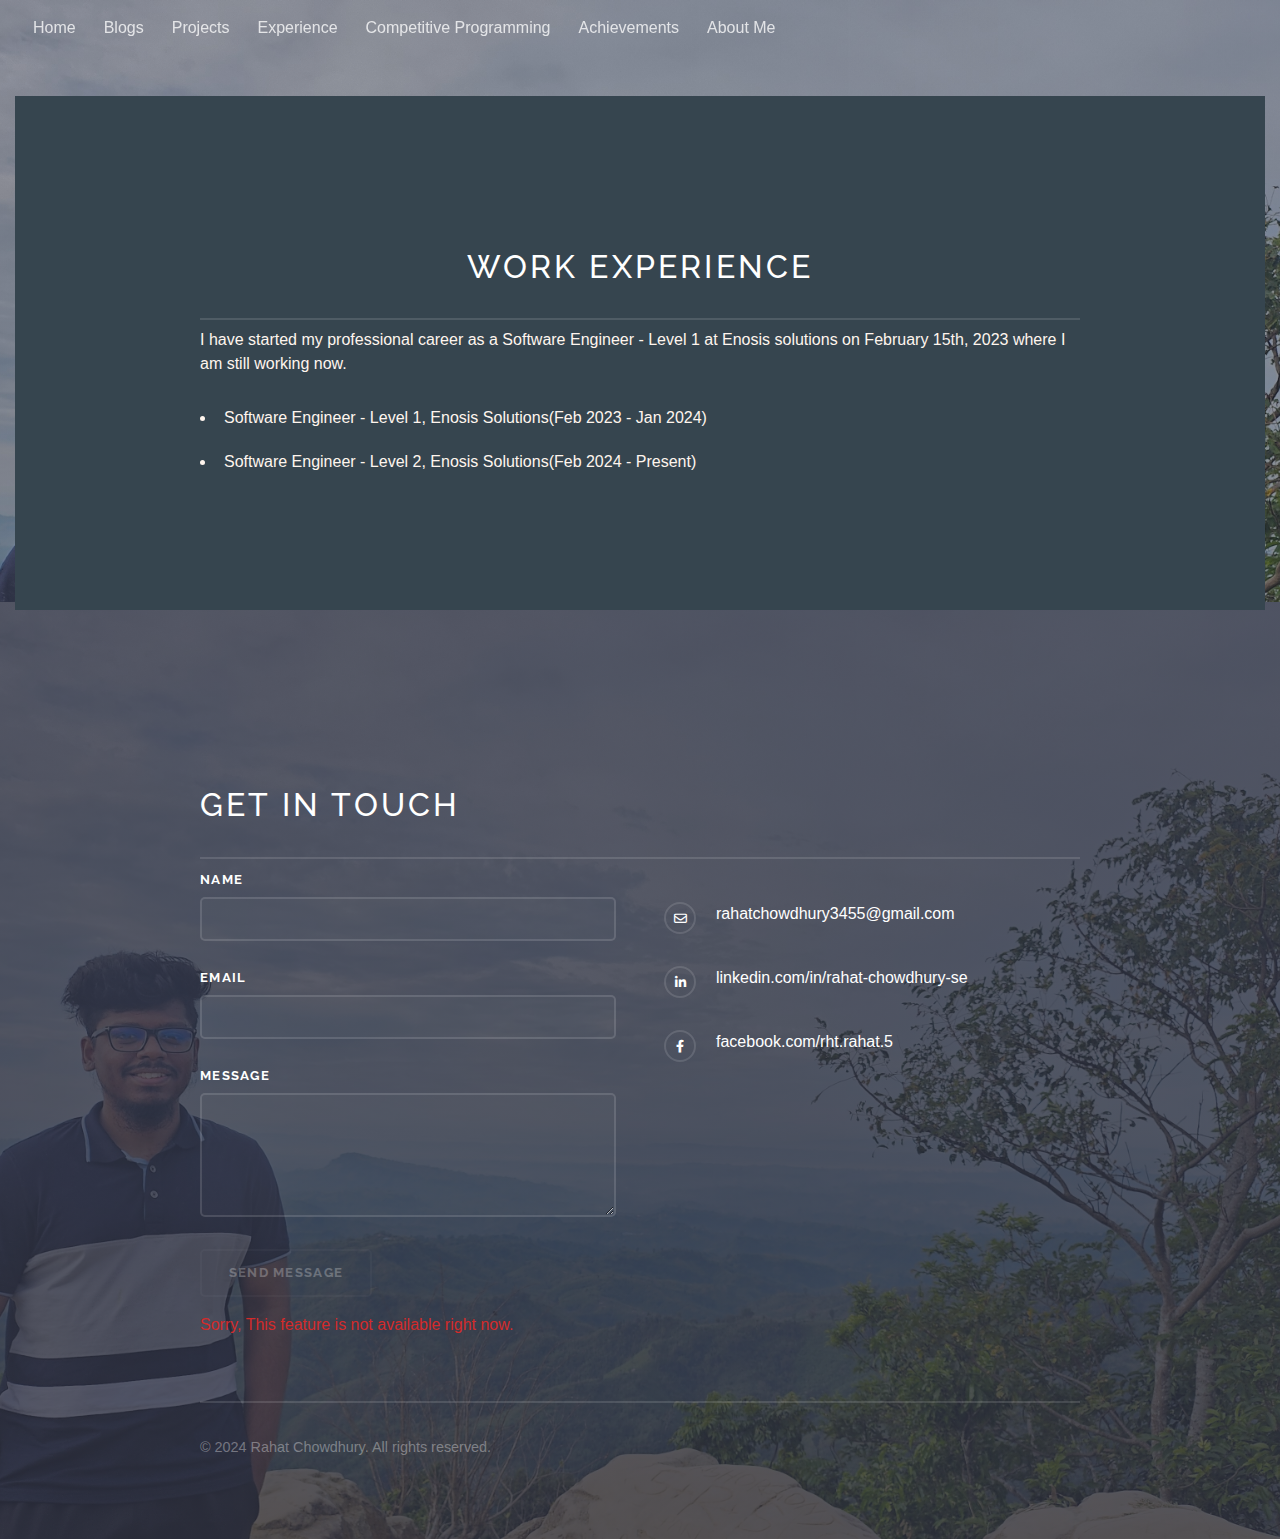
<file: experience.html>
<!DOCTYPE HTML>
<html>
	<head>
		<title>Rahat Chowdhury</title>
		<meta charset="utf-8" />
		<meta name="viewport" content="width=device-width, initial-scale=1, user-scalable=no" />
		<link rel="stylesheet" href="assets/css/main.css" />
		<link href="https://stackpath.bootstrapcdn.com/bootstrap/4.5.2/css/bootstrap.min.css" rel="stylesheet">
		<link rel="stylesheet" href="https://cdnjs.cloudflare.com/ajax/libs/font-awesome/6.0.0-beta3/css/all.min.css">
		<noscript><link rel="stylesheet" href="assets/css/noscript.css" /></noscript>
	</head>
	<body class="is-preload">

		<!-- Page Wrapper -->
			<div id="page-wrapper">

				<!-- Header -->
				<header id="header" class="alt">
					<div class="row">
						<a class="header-menu" href="index.html">Home</a>
						<a class="header-menu" href="blogs.html">Blogs</a>
						<a class="header-menu" href="projects.html">Projects</a>
						<a class="header-menu" href="experience.html">Experience</a>
						<a class="header-menu" href="competitive-programming.html">Competitive Programming</a>
						<a class="header-menu" href="achievements.html">Achievements</a>
						<a class="header-menu" href="about-me.html">About Me</a>
					</div>
				</header>

				<section id="banner2"></section>

				<!-- Wrapper -->
					<section id="wrapper">

						<!-- Two -->
							<section id="two" class="wrapper alt spotlight style2 experience-section" style="margin: 300px 100px 100px 100px;">
								<div class="inner">
									<div class="content">
										<h2 class="major float-left-animation-without-scroll" style="text-align: center;">Work Experience</h2>
										<p style="color: #fff5ee; text-align: left;" class="fade-in-animation-without-scroll">I have started my professional career as a Software Engineer - Level 1 at Enosis solutions on February 15th, 2023 where I am still working now.</p>
                                        <ul style="color: #fff5ee; margin-top: 30px;" class="fade-in-animation-without-scroll">
                                            <li class="experience-list-item">Software Engineer - Level 1, Enosis Solutions(Feb 2023 - Jan 2024)</li>
                                            <li class="experience-list-item">Software Engineer - Level 2, Enosis Solutions(Feb 2024 - Present)</li>
                                        </ul>
                                    </div>
								</div>
							</section>

					</section>

				<!-- Footer -->
					<section id="footer">
						<div class="inner">
							<h2 class="major">Get in touch</h2>
							<form method="post" action="#">
								<div class="fields">
									<div class="field">
										<label for="name">Name</label>
										<input type="text" name="name" id="name" />
									</div>
									<div class="field">
										<label for="email">Email</label>
										<input type="email" name="email" id="email" />
									</div>
									<div class="field">
										<label for="message">Message</label>
										<textarea name="message" id="message" rows="4"></textarea>
									</div>
								</div>
								<ul class="actions">
									<li><input type="submit" value="Send Message" disabled/></li>
								</ul>
								<p style="color: rgb(211, 43, 43);">Sorry, This feature is not available right now.</p>
							</form>
							<ul class="contact" style="margin-top: 35px;">
								<li class="icon fa-envelope" style="color: white !important;"><a class="footer-social" href="mailto:rahatchowdhury3455@gmail.com" target="_blank">rahatchowdhury3455@gmail.com</a></li>
								<li class="icon brands fa-linkedin-in" style="color: white !important;"><a class="footer-social" href="https://www.linkedin.com/in/rahat-chowdhury-se/" target="_blank">linkedin.com/in/rahat-chowdhury-se</a></li>
								<li class="icon brands fa-facebook-f" style="color: white !important;"><a class="footer-social" href="https://www.facebook.com/rht.rahat.5/" target="_blank">facebook.com/rht.rahat.5</a></li>
							</ul>
							<ul class="copyright">
								<li>&copy; 2024 Rahat Chowdhury. All rights reserved.</li>
							</ul>
						</div>
					</section>

			</div>

		<!-- Scripts -->
			<script src="assets/js/jquery.min.js"></script>
			<script src="assets/js/jquery.scrollex.min.js"></script>
			<script src="assets/js/browser.min.js"></script>
			<script src="assets/js/breakpoints.min.js"></script>
			<script src="assets/js/util.js"></script>
			<script src="assets/js/main.js"></script>

	</body>
</html>
</file>
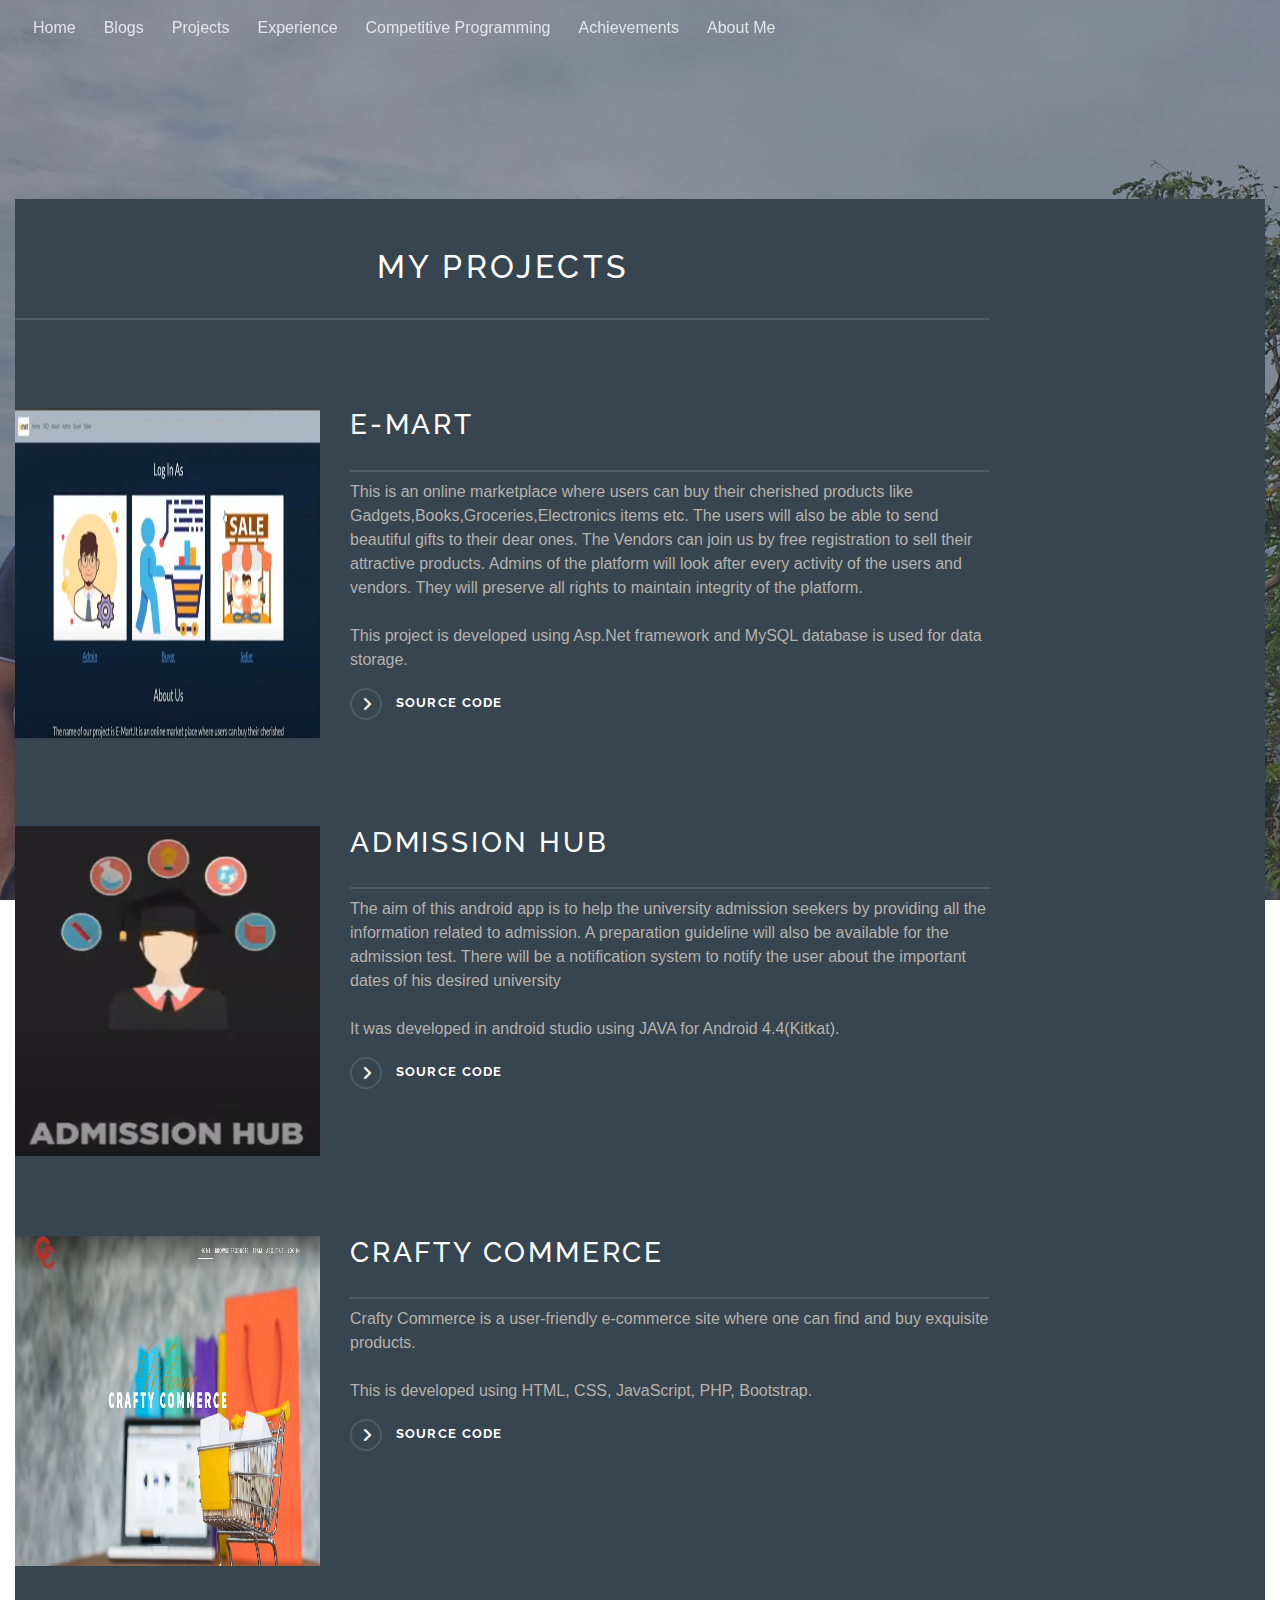
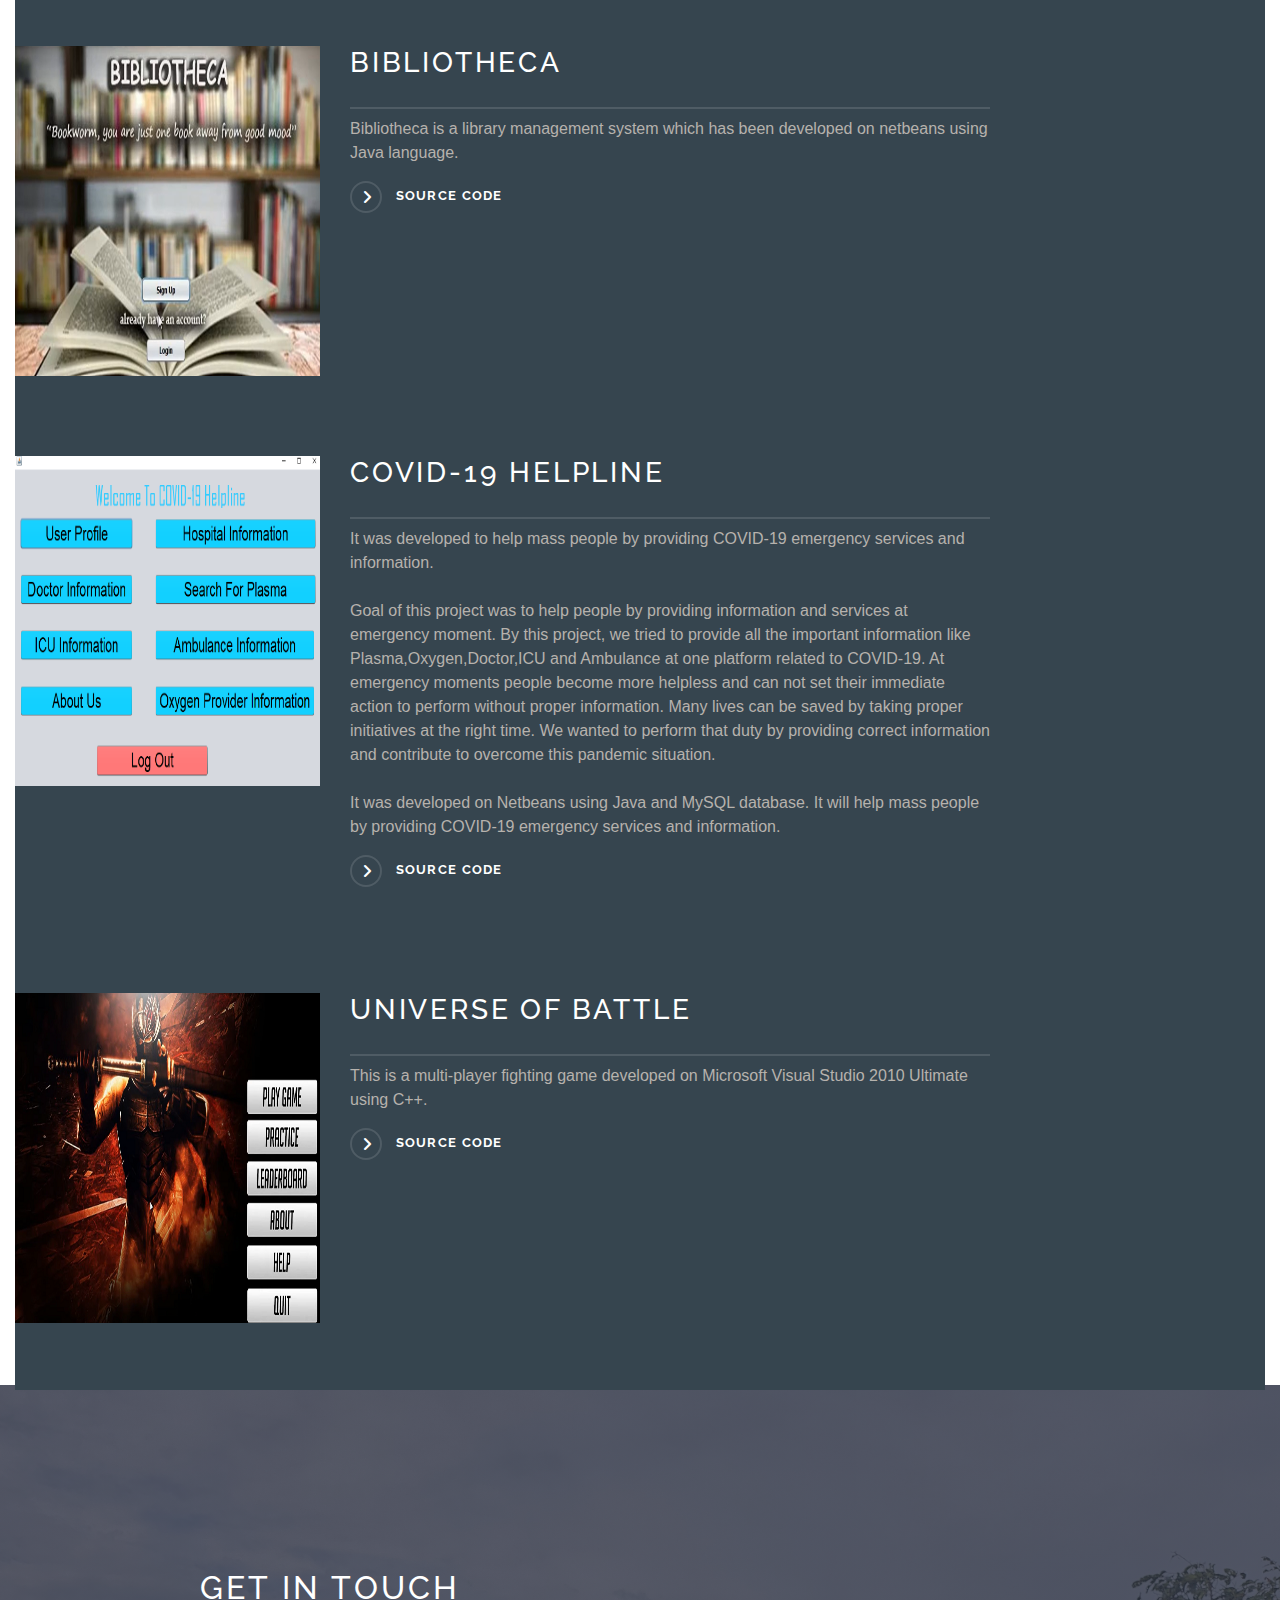
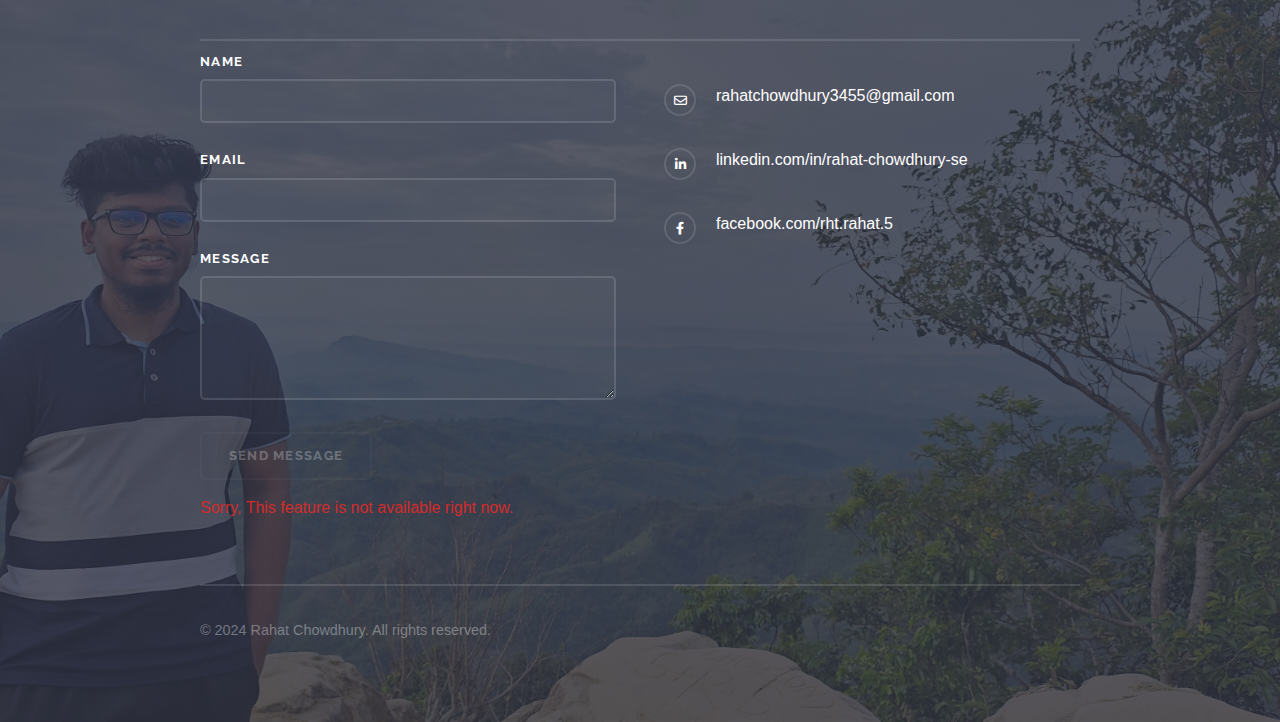
<file: projects.html>
<!DOCTYPE HTML>
<html>
	<head>
		<title>Rahat Chowdhury</title>
		<meta charset="utf-8" />
		<meta name="viewport" content="width=device-width, initial-scale=1, user-scalable=no" />
		<link rel="stylesheet" href="assets/css/main.css" />
		<link href="https://stackpath.bootstrapcdn.com/bootstrap/4.5.2/css/bootstrap.min.css" rel="stylesheet">
		<link rel="stylesheet" href="https://cdnjs.cloudflare.com/ajax/libs/font-awesome/6.0.0-beta3/css/all.min.css">
		<noscript><link rel="stylesheet" href="assets/css/noscript.css" /></noscript>
	</head>
	<body class="is-preload">

		<!-- Page Wrapper -->
			<div id="page-wrapper">

				<!-- Header -->
                <header id="header" class="alt">
                    <div class="row">
                        <a class="header-menu" href="index.html">Home</a>
                        <a class="header-menu">Blogs</a>
                        <a class="header-menu" href="projects.html">Projects</a>
                        <a class="header-menu" href="experience.html">Experience</a>
                        <a class="header-menu" href="competitive-programming.html">Competitive Programming</a>
                        <a class="header-menu" href="achievements.html">Achievements</a>
                        <a class="header-menu" href="about-me.html">About Me</a>
                    </div>
                </header>

                <section id="banner2"></section>

				<!-- Wrapper -->
				<section id="wrapper">
					<!-- Six -->
                    <section id="four" class="wrapper alt style6 project-section">
                        <div class="inner" style="width: 1500px;">
                            <h2 class="major float-left-animation-without-scroll project-div-width" style="text-align: center;">My Projects</h2>
                            <section class="project-div-width" style="margin-bottom: 50px;">
                                <article>
                                    <div id="project-container"></div>
                                </article>                             
                            </section>
                        </div>
                    </section>
				</section>

				<!-- Footer -->
					<section id="footer">
						<div class="inner">
							<h2 class="major">Get in touch</h2>
							<form method="post" action="#">
								<div class="fields">
									<div class="field">
										<label for="name">Name</label>
										<input type="text" name="name" id="name" />
									</div>
									<div class="field">
										<label for="email">Email</label>
										<input type="email" name="email" id="email" />
									</div>
									<div class="field">
										<label for="message">Message</label>
										<textarea name="message" id="message" rows="4"></textarea>
									</div>
								</div>
								<ul class="actions">
									<li><input type="submit" value="Send Message" disabled/></li>
								</ul>
								<p style="color: rgb(211, 43, 43);">Sorry, This feature is not available right now.</p>
							</form>
							<ul class="contact" style="margin-top: 35px;">
								<li class="icon fa-envelope" style="color: white !important;"><a class="footer-social" href="mailto:rahatchowdhury3455@gmail.com" target="_blank">rahatchowdhury3455@gmail.com</a></li>
								<li class="icon brands fa-linkedin-in" style="color: white !important;"><a class="footer-social" href="https://www.linkedin.com/in/rahat-chowdhury-se/" target="_blank">linkedin.com/in/rahat-chowdhury-se</a></li>
								<li class="icon brands fa-facebook-f" style="color: white !important;"><a class="footer-social" href="https://www.facebook.com/rht.rahat.5/" target="_blank">facebook.com/rht.rahat.5</a></li>
							</ul>
							<ul class="copyright">
								<li>&copy; 2024 Rahat Chowdhury. All rights reserved.</li>
							</ul>
						</div>
					</section>

			</div>

		<!-- Scripts -->
			<script src="assets/js/jquery.min.js"></script>
			<script src="assets/js/jquery.scrollex.min.js"></script>
			<script src="assets/js/browser.min.js"></script>
			<script src="assets/js/breakpoints.min.js"></script>
			<script src="assets/js/util.js"></script>
			<script src="assets/js/main.js"></script>

	</body>
</html>
</file>
<file: assets/css/noscript.css>
/*
	Solid State by HTML5 UP
	html5up.net | @ajlkn
	Free for personal and commercial use under the CCA 3.0 license (html5up.net/license)
*/

/* Banner */

	body.is-preload #banner .logo {
		-moz-transform: none;
		-webkit-transform: none;
		-ms-transform: none;
		transform: none;
		opacity: 1;
	}

	body.is-preload #banner h2 {
		opacity: 1;
		-moz-transform: none;
		-webkit-transform: none;
		-ms-transform: none;
		transform: none;
		-moz-filter: none;
		-webkit-filter: none;
		-ms-filter: none;
		filter: none;
	}

	body.is-preload #banner p {
		opacity: 01;
		-moz-transform: none;
		-webkit-transform: none;
		-ms-transform: none;
		transform: none;
		-moz-filter: none;
		-webkit-filter: none;
		-ms-filter: none;
		filter: none;
	}
</file>
<file: assets/css/main.css>
@import url(fontawesome-all.min.css);
@import url("https://fonts.googleapis.com/css?family=Raleway:200,700|Source+Sans+Pro:300,600,300italic,600italic");

/*
	Solid State by HTML5 UP
	html5up.net | @ajlkn
	Free for personal and commercial use under the CCA 3.0 license (html5up.net/license)
*/

html, body, div, span, applet, object,
iframe, h1, h2, h3, h4, h5, h6, p, blockquote,
pre, a, abbr, acronym, address, big, cite,
code, del, dfn, em, img, ins, kbd, q, s, samp,
small, strike, strong, sub, sup, tt, var, b,
u, i, center, dl, dt, dd, ol, ul, li, fieldset,
form, label, legend, table, caption, tbody,
tfoot, thead, tr, th, td, article, aside,
canvas, details, embed, figure, figcaption,
footer, header, hgroup, menu, nav, output, ruby,
section, summary, time, mark, audio, video {
	margin: 0;
	padding: 0;
	border: 0;
	font-size: 100%;
	font: inherit;
	vertical-align: baseline;}

article, aside, details, figcaption, figure,
footer, header, hgroup, menu, nav, section {
	display: block;}

body {
	line-height: 1;
}

ol, ul {
	list-style: none;
}

blockquote, q {
	quotes: none;
}

	blockquote:before, blockquote:after, q:before, q:after {
		content: '';
		content: none;
	}

table {
	border-collapse: collapse;
	border-spacing: 0;
}

body {
	-webkit-text-size-adjust: none;
}

mark {
	background-color: transparent;
	color: inherit;
}

input::-moz-focus-inner {
	border: 0;
	padding: 0;
}

input, select, textarea {
	-moz-appearance: none;
	-webkit-appearance: none;
	-ms-appearance: none;
	appearance: none;
}

.social-icons {
	font-size: 25px;
	color: white;
}

.social-icons:hover {
	color: #FFE4C4 !important;
}

.footer-social {
	color: white;
}

.footer-social:hover {
	color: #FFE4C4 !important;
}

.profile-pic {
	display: flex; 
	justify-content: flex-end; 
	top: 40px;
}

.section1-image {
	border-radius: 100%;
	width: 450px;
	height: 300px;
	margin-left: 50px;
	margin-bottom: 50px;
	max-width: 100%;
}

.section2-image {
	width: 250px;
	height: 250px;
	margin-right: 50px;
	margin-bottom: 50px;
	max-width: 100%;
}

.section3-image {
	border-radius: 100%;
	width: 400px;
	height: 250px;
	margin-left: 50px;
	margin-bottom: 50px;
	max-width: 100%;
}

.section5-image {
	width: 220px;
	height: 220px;
	margin-right: 50px;
	margin-bottom: 50px;
	margin-top: 80px;
	max-width: 100%;
}

.project-section-p {
	color: #b6b2ad;
}

.header-menu {
	color: rgba(255, 255, 255, 0.774);
	margin-right: 30px;
}

.header-menu:hover {
	color: white;
	text-decoration: underline;
	cursor: pointer;
}

.resume-button {
	height: 50px; 
	width: 150px; 
	margin-top: 30px;
	margin-left: 22px;
}

.resume-button:hover {
	background-color: #FFE4C4 !important;
	color: black !important;
}

.special {
	color: white;
}

.special:hover {
	color: bisque !important;
}

.fade-in-animation {
	opacity: 0;
	transition: all 1s ease-out;
	transition-delay: 0.2s;
}

.fade-in-animation-without-scroll {
	animation: fadeInAnimation ease 3s;
	animation-iteration-count: 1;
	animation-fill-mode: forwards;
}

.float-up-animation {
	opacity: 0;
	transform: translate(0, 50px);
	transition: all 1s ease-out;
	transition-delay: 0.2s;
}

.float-up-animation-without-scroll {
	animation: floatUp ease 3s;
	animation-iteration-count: 1;
	animation-fill-mode: forwards;
}

.float-right-animation {
	opacity: 0;
	transform: translate(-100px, 0);
	transition: all 1s ease-out;
	transition-delay: 0.2s;
}

.float-right-animation-without-scroll {
	animation: floatRight ease 3s;
	animation-iteration-count: 1;
	animation-fill-mode: forwards;
}

.float-left-animation {
	opacity: 0;
	transform: translate(100px, 0);
	transition: all 1s ease-out;
	transition-delay: 0.2s;
}

.float-left-animation-without-scroll {
	animation: floatLeft ease 3s;
	animation-iteration-count: 1;
	animation-fill-mode: forwards;
}

.animate {
	opacity: 1;
	transform: translate(0, 0);
}

.achievements-list-item {
	color: whitesmoke;
	margin-top: 20px;
	text-align: left;
}

.experience-list-item {
	margin-top: 20px;
	text-align: left;
}

.projects-sections {
	margin-top: 80px;
}

@keyframes fadeInAnimation {
	0% {
		opacity: 0;
	}

	100% {
		opacity: 1;
	}
}

@keyframes floatUp {
	0% {
		transform: translateY(50px); 
		opacity: 0; 
	}
	50% {
		opacity: 1; 
	}
	100% {
		transform: translateY(0px); 
	}
}

@keyframes floatRight {
	from {
	  transform: translateX(-100px);
	}
	to {
	  transform: translateX(0px); 
	}
  }
  
  @keyframes floatLeft {
	from {
	  transform: translateX(100px);
	}
	to {
	  transform: translateX(0px); 
	}
  }

  @media (max-width: 450px) {
	/* Styles for small phones */
	.section1-image {
		margin-left: 0px;
	}

	.aust-text {
		width: 96%;
	}

	.se-text {
		width: 92%;
	}

	.special {
		width: 141px;
	}

	.section3-image {
		margin-left: 0px;
	}
	
	.about-me-wrapper {
		margin-bottom: 100px !important;
	}

	.header-menu {
		margin-right: 0px;
	}

	.achievements-section {
		margin: 170px 15px 100px 15px !important;
	}

	.achievement-image {
		margin-top: 0px !important;
		margin-left: 30px;
		margin-bottom: 0px;
	}

	.achievement-quote {
		text-align: left;
	}

	.experience-section {
		margin: 200px 15px 100px 15px !important;
	}

	.cp-section {
		margin: 200px 15px 100px 15px !important;
	}

	.oj-divs {
		margin-top: 20px !important;
		margin-left: 0px !important;
		width: 100% !important;
	}

	.oj-learn-more {
		margin-top: 30px !important;
		margin-left: 15px !important;
		width: 100% !important;
	}

	.oj-elements {
		margin-left: -30px !important;
	}

	.oj-learn-more-a {
		width: 100% !important;
	}

	.project-section {
		margin: 200px 15px 100px 15px !important;
	}

	.project-div-width {
		width: 19% !important;
	}

	.project-images {
		height: 330px !important;
		width: 100% !important;
	}
  }

  @media (min-width: 451px) and (max-width: 1000px) {
	/* Styles for small phones */
	
	.about-me-wrapper {
		margin-bottom: 200px !important;
	}

	.header-menu {
		margin-right: 0px;
	}

	.experience-section {
		margin: 200px 15px 200px 15px !important;
	}

	.oj-divs {
		margin-top: 20px !important;
		margin-left: 0px !important;
		width: 100% !important;
	}

	.oj-learn-more {
		margin-top: 30px !important;
		margin-left: 15px !important;
		width: 100% !important;
	}

	.project-section {
		margin: 200px 15px 100px 15px !important;
	}

	.project-div-width {
		width: 45% !important;
	}

	.project-images {
		height: 330px !important;
		width: 100% !important;
	}

	.about-me-learn-more {
		margin-right: 0px !important;
	}

	.aust-text {
		width: 96%;
	}

	.se-text {
		width: 92%;
	}

	.achievements-section {
		margin: 170px 15px 100px 15px !important;
	}

	.cp-section {
		margin: 200px 15px 100px 15px !important;
	}
  }

  @media (min-width: 1001px) and (max-width: 1500px) {
	/* Styles for small phones */
	
	.about-me-wrapper {
		margin-bottom: 200px !important;
	}

	.header-menu {
		margin-right: 0px;
	}

	.experience-section {
		margin: 200px 15px 200px 15px !important;
	}

	.oj-divs {
		margin-top: 20px !important;
		margin-left: 0px !important;
		width: 100% !important;
	}

	.oj-learn-more {
		margin-top: 30px !important;
		margin-left: 15px !important;
		width: 100% !important;
	}

	.project-section {
		margin: 200px 15px 100px 15px !important;
	}

	.project-div-width {
		width: 65% !important;
	}

	.project-images {
		height: 330px !important;
		width: 100% !important;
	}

	.about-me-learn-more {
		margin-right: 0px !important;
	}

	.aust-text {
		width: 96%;
	}

	.se-text {
		width: 92%;
	}

	.achievements-section {
		margin: 170px 15px 100px 15px !important;
	}

	.cp-section {
		margin: 200px 15px 100px 15px !important;
	}
  }

/* Basic */

	@-ms-viewport {
		width: device-width;
	}

	body {
		-ms-overflow-style: scrollbar;
	}

	@media screen and (max-width: 480px) {

		html, body {
			min-width: 320px;
		}

	}

	html {
		box-sizing: border-box;
	}

	*, *:before, *:after {
		box-sizing: inherit;
	}

	body {
		background-color: #2e3141;
		background-image: linear-gradient(to top, rgba(46, 49, 65, 0.5), rgba(46, 49, 65, 0.5)), url("../../images/bg.jpg");
		background-size: auto,
 cover;
		background-attachment: fixed,
 fixed;
		background-position: center,
 center;
	}

		body.is-preload *, body.is-preload *:before, body.is-preload *:after {
			-moz-animation: none !important;
			-webkit-animation: none !important;
			-ms-animation: none !important;
			animation: none !important;
			-moz-transition: none !important;
			-webkit-transition: none !important;
			-ms-transition: none !important;
			transition: none !important;
		}

/* Type */

	body, input, select, textarea {
		color: #ffffff;
		font-family: "Source Sans Pro", Helvetica, sans-serif;
		font-size: 16.5pt;
		font-weight: 300;
		line-height: 1.65;
	}

		@media screen and (max-width: 1680px) {

			body, input, select, textarea {
				font-size: 13pt;
			}

		}

		@media screen and (max-width: 1280px) {

			body, input, select, textarea {
				font-size: 12pt;
			}

		}

		@media screen and (max-width: 980px) {

			body, input, select, textarea {
				font-size: 12pt;
			}

		}

		@media screen and (max-width: 736px) {

			body, input, select, textarea {
				font-size: 12pt;
			}

		}

		@media screen and (max-width: 480px) {

			body, input, select, textarea {
				font-size: 12pt;
			}

		}

	a {
		-moz-transition: color 0.2s ease-in-out, border-bottom-color 0.2s ease-in-out;
		-webkit-transition: color 0.2s ease-in-out, border-bottom-color 0.2s ease-in-out;
		-ms-transition: color 0.2s ease-in-out, border-bottom-color 0.2s ease-in-out;
		transition: color 0.2s ease-in-out, border-bottom-color 0.2s ease-in-out;
		color: #ffffff;
		text-decoration: none;
	}

		a:hover {
			border-bottom-color: transparent;
			color: #ffffff !important;
		}

		.medium:hover {
			border-bottom-color: transparent;
			color: #000000a8 !important;
		}

		a.special:not(.button) {
			text-decoration: none;
			border-bottom: 0;
			display: block;
			font-family: Raleway, Helvetica, sans-serif;
			font-size: 0.8em;
			font-weight: 700;
			letter-spacing: 0.1em;
			margin: 0 0 2em 0;
			text-transform: uppercase;
		}

			a.special:not(.button):before {
				-moz-osx-font-smoothing: grayscale;
				-webkit-font-smoothing: antialiased;
				display: inline-block;
				font-style: normal;
				font-variant: normal;
				text-rendering: auto;
				line-height: 1;
				text-transform: none !important;
				font-family: 'Font Awesome 5 Free';
				font-weight: 900;
			}

			a.special:not(.button):before {
				-moz-transition: background-color 0.2s ease-in-out;
				-webkit-transition: background-color 0.2s ease-in-out;
				-ms-transition: background-color 0.2s ease-in-out;
				transition: background-color 0.2s ease-in-out;
				border-radius: 100%;
				border: solid 2px rgba(255, 255, 255, 0.125);
				content: '\f105';
				display: inline-block;
				font-size: 1.25em;
				height: 2em;
				line-height: 1.75em;
				margin-right: 0.85em;
				text-align: center;
				text-indent: 0.15em;
				vertical-align: middle;
				width: 2em;
			}

			a.special:not(.button):hover:before {
				background-color: rgba(255, 255, 255, 0.025);
			}

			a.special:not(.button):active:before {
				background-color: rgba(255, 255, 255, 0.075);
			}

	strong, b {
		color: #ffffff;
		font-weight: 600;
	}

	em, i {
		font-style: italic;
	}

	p {
		margin: 0 0 2em 0;
	}

	h1, h2, h3, h4, h5, h6 {
		color: #ffffff;
		font-family: Raleway, Helvetica, sans-serif;
		font-weight: 700;
		letter-spacing: 0.1em;
		margin: 0 0 1em 0;
		text-transform: uppercase;
	}

		h1 a, h2 a, h3 a, h4 a, h5 a, h6 a {
			color: inherit;
			text-decoration: none;
			border-bottom: 0;
		}

		h1 span, h2 span, h3 span, h4 span, h5 span, h6 span {
			font-weight: 200;
		}

		h1.major, h2.major, h3.major, h4.major, h5.major, h6.major {
			padding-bottom: 1em;
			border-bottom: solid 2px rgba(255, 255, 255, 0.125);
		}

	h2 {
		font-size: 1.2em;
	}

	h3 {
		font-size: 0.9em;
	}

	h4 {
		font-size: 0.7em;
	}

	h5 {
		font-size: 0.7em;
	}

	h6 {
		font-size: 0.7em;
	}

	@media screen and (max-width: 736px) {

		h2 {
			font-size: 1em;
		}

		h3 {
			font-size: 0.8em;
		}

	}

	sub {
		font-size: 0.8em;
		position: relative;
		top: 0.5em;
	}

	sup {
		font-size: 0.8em;
		position: relative;
		top: -0.5em;
	}

	blockquote {
		border-left: solid 4px rgba(255, 255, 255, 0.125);
		font-style: italic;
		margin: 0 0 2em 0;
		padding: 0.5em 0 0.5em 2em;
	}

	code {
		background: rgba(255, 255, 255, 0.025);
		border-radius: 5px;
		border: solid 2px rgba(255, 255, 255, 0.125);
		font-family: "Courier New", monospace;
		font-size: 0.9em;
		margin: 0 0.25em;
		padding: 0.25em 0.65em;
	}

	pre {
		-webkit-overflow-scrolling: touch;
		font-family: "Courier New", monospace;
		font-size: 0.9em;
		margin: 0 0 2em 0;
	}

		pre code {
			display: block;
			line-height: 1.75em;
			padding: 1em 1.5em;
			overflow-x: auto;
		}

	hr {
		border: 0;
		border-bottom: solid 2px rgba(255, 255, 255, 0.125);
		margin: 2.5em 0;
	}

		hr.major {
			margin: 4em 0;
		}

	.align-left {
		text-align: left;
	}

	.align-center {
		text-align: center;
	}

	.align-right {
		text-align: right;
	}

/* Row */

	.row {
		display: flex;
		flex-wrap: wrap;
		box-sizing: border-box;
		align-items: stretch;
	}

		.row > * {
			box-sizing: border-box;
		}

		.row.gtr-uniform > * > :last-child {
			margin-bottom: 0;
		}

		.row.aln-left {
			justify-content: flex-start;
		}

		.row.aln-center {
			justify-content: center;
		}

		.row.aln-right {
			justify-content: flex-end;
		}

		.row.aln-top {
			align-items: flex-start;
		}

		.row.aln-middle {
			align-items: center;
		}

		.row.aln-bottom {
			align-items: flex-end;
		}

		.row > .imp {
			order: -1;
		}

		.row > .col-1 {
			width: 8.33333%;
		}

		.row > .off-1 {
			margin-left: 8.33333%;
		}

		.row > .col-2 {
			width: 16.66667%;
		}

		.row > .off-2 {
			margin-left: 16.66667%;
		}

		.row > .col-3 {
			width: 25%;
		}

		.row > .off-3 {
			margin-left: 25%;
		}

		.row > .col-4 {
			width: 33.33333%;
		}

		.row > .off-4 {
			margin-left: 33.33333%;
		}

		.row > .col-5 {
			width: 41.66667%;
		}

		.row > .off-5 {
			margin-left: 41.66667%;
		}

		.row > .col-6 {
			width: 50%;
		}

		.row > .off-6 {
			margin-left: 50%;
		}

		.row > .col-7 {
			width: 58.33333%;
		}

		.row > .off-7 {
			margin-left: 58.33333%;
		}

		.row > .col-8 {
			width: 66.66667%;
		}

		.row > .off-8 {
			margin-left: 66.66667%;
		}

		.row > .col-9 {
			width: 75%;
		}

		.row > .off-9 {
			margin-left: 75%;
		}

		.row > .col-10 {
			width: 83.33333%;
		}

		.row > .off-10 {
			margin-left: 83.33333%;
		}

		.row > .col-11 {
			width: 91.66667%;
		}

		.row > .off-11 {
			margin-left: 91.66667%;
		}

		.row > .col-12 {
			width: 100%;
		}

		.row > .off-12 {
			margin-left: 100%;
		}

		.row.gtr-0 {
			margin-top: 0;
			margin-left: 0em;
		}

			.row.gtr-0 > * {
				padding: 0 0 0 0em;
			}

			.row.gtr-0.gtr-uniform {
				margin-top: 0em;
			}

				.row.gtr-0.gtr-uniform > * {
					padding-top: 0em;
				}

		.row.gtr-25 {
			margin-top: 0;
			margin-left: -0.4375em;
		}

			.row.gtr-25 > * {
				padding: 0 0 0 0.4375em;
			}

			.row.gtr-25.gtr-uniform {
				margin-top: -0.4375em;
			}

				.row.gtr-25.gtr-uniform > * {
					padding-top: 0.4375em;
				}

		.row.gtr-50 {
			margin-top: 0;
			margin-left: -0.875em;
		}

			.row.gtr-50 > * {
				padding: 0 0 0 0.875em;
			}

			.row.gtr-50.gtr-uniform {
				margin-top: -0.875em;
			}

				.row.gtr-50.gtr-uniform > * {
					padding-top: 0.875em;
				}

		.row {
			margin-top: 0;
			margin-left: -1.75em;
		}

			.row > * {
				padding: 0 0 0 1.75em;
			}

			.row.gtr-uniform {
				margin-top: -1.75em;
			}

				.row.gtr-uniform > * {
					padding-top: 1.75em;
				}

		.row.gtr-150 {
			margin-top: 0;
			margin-left: -2.625em;
		}

			.row.gtr-150 > * {
				padding: 0 0 0 2.625em;
			}

			.row.gtr-150.gtr-uniform {
				margin-top: -2.625em;
			}

				.row.gtr-150.gtr-uniform > * {
					padding-top: 2.625em;
				}

		.row.gtr-200 {
			margin-top: 0;
			margin-left: -3.5em;
		}

			.row.gtr-200 > * {
				padding: 0 0 0 3.5em;
			}

			.row.gtr-200.gtr-uniform {
				margin-top: -3.5em;
			}

				.row.gtr-200.gtr-uniform > * {
					padding-top: 3.5em;
				}

		@media screen and (max-width: 1680px) {

			.row {
				display: flex;
				flex-wrap: wrap;
				box-sizing: border-box;
				align-items: stretch;
			}

				.row > * {
					box-sizing: border-box;
				}

				.row.gtr-uniform > * > :last-child {
					margin-bottom: 0;
				}

				.row.aln-left {
					justify-content: flex-start;
				}

				.row.aln-center {
					justify-content: center;
				}

				.row.aln-right {
					justify-content: flex-end;
				}

				.row.aln-top {
					align-items: flex-start;
				}

				.row.aln-middle {
					align-items: center;
				}

				.row.aln-bottom {
					align-items: flex-end;
				}

				.row > .imp-xlarge {
					order: -1;
				}

				.row > .col-1-xlarge {
					width: 8.33333%;
				}

				.row > .off-1-xlarge {
					margin-left: 8.33333%;
				}

				.row > .col-2-xlarge {
					width: 16.66667%;
				}

				.row > .off-2-xlarge {
					margin-left: 16.66667%;
				}

				.row > .col-3-xlarge {
					width: 25%;
				}

				.row > .off-3-xlarge {
					margin-left: 25%;
				}

				.row > .col-4-xlarge {
					width: 33.33333%;
				}

				.row > .off-4-xlarge {
					margin-left: 33.33333%;
				}

				.row > .col-5-xlarge {
					width: 41.66667%;
				}

				.row > .off-5-xlarge {
					margin-left: 41.66667%;
				}

				.row > .col-6-xlarge {
					width: 50%;
				}

				.row > .off-6-xlarge {
					margin-left: 50%;
				}

				.row > .col-7-xlarge {
					width: 58.33333%;
				}

				.row > .off-7-xlarge {
					margin-left: 58.33333%;
				}

				.row > .col-8-xlarge {
					width: 66.66667%;
				}

				.row > .off-8-xlarge {
					margin-left: 66.66667%;
				}

				.row > .col-9-xlarge {
					width: 75%;
				}

				.row > .off-9-xlarge {
					margin-left: 75%;
				}

				.row > .col-10-xlarge {
					width: 83.33333%;
				}

				.row > .off-10-xlarge {
					margin-left: 83.33333%;
				}

				.row > .col-11-xlarge {
					width: 91.66667%;
				}

				.row > .off-11-xlarge {
					margin-left: 91.66667%;
				}

				.row > .col-12-xlarge {
					width: 100%;
				}

				.row > .off-12-xlarge {
					margin-left: 100%;
				}

				.row.gtr-0 {
					margin-top: 0;
					margin-left: 0em;
				}

					.row.gtr-0 > * {
						padding: 0 0 0 0em;
					}

					.row.gtr-0.gtr-uniform {
						margin-top: 0em;
					}

						.row.gtr-0.gtr-uniform > * {
							padding-top: 0em;
						}

				.row.gtr-25 {
					margin-top: 0;
					margin-left: -0.4375em;
				}

					.row.gtr-25 > * {
						padding: 0 0 0 0.4375em;
					}

					.row.gtr-25.gtr-uniform {
						margin-top: -0.4375em;
					}

						.row.gtr-25.gtr-uniform > * {
							padding-top: 0.4375em;
						}

				.row.gtr-50 {
					margin-top: 0;
					margin-left: -0.875em;
				}

					.row.gtr-50 > * {
						padding: 0 0 0 0.875em;
					}

					.row.gtr-50.gtr-uniform {
						margin-top: -0.875em;
					}

						.row.gtr-50.gtr-uniform > * {
							padding-top: 0.875em;
						}

				.row {
					margin-top: 0;
					margin-left: -1.75em;
				}

					.row > * {
						padding: 0 0 0 1.75em;
					}

					.row.gtr-uniform {
						margin-top: -1.75em;
					}

						.row.gtr-uniform > * {
							padding-top: 1.75em;
						}

				.row.gtr-150 {
					margin-top: 0;
					margin-left: -2.625em;
				}

					.row.gtr-150 > * {
						padding: 0 0 0 2.625em;
					}

					.row.gtr-150.gtr-uniform {
						margin-top: -2.625em;
					}

						.row.gtr-150.gtr-uniform > * {
							padding-top: 2.625em;
						}

				.row.gtr-200 {
					margin-top: 0;
					margin-left: -3.5em;
				}

					.row.gtr-200 > * {
						padding: 0 0 0 3.5em;
					}

					.row.gtr-200.gtr-uniform {
						margin-top: -3.5em;
					}

						.row.gtr-200.gtr-uniform > * {
							padding-top: 3.5em;
						}

		}

		@media screen and (max-width: 1280px) {

			.row {
				display: flex;
				flex-wrap: wrap;
				box-sizing: border-box;
				align-items: stretch;
			}

				.row > * {
					box-sizing: border-box;
				}

				.row.gtr-uniform > * > :last-child {
					margin-bottom: 0;
				}

				.row.aln-left {
					justify-content: flex-start;
				}

				.row.aln-center {
					justify-content: center;
				}

				.row.aln-right {
					justify-content: flex-end;
				}

				.row.aln-top {
					align-items: flex-start;
				}

				.row.aln-middle {
					align-items: center;
				}

				.row.aln-bottom {
					align-items: flex-end;
				}

				.row > .imp-large {
					order: -1;
				}

				.row > .col-1-large {
					width: 8.33333%;
				}

				.row > .off-1-large {
					margin-left: 8.33333%;
				}

				.row > .col-2-large {
					width: 16.66667%;
				}

				.row > .off-2-large {
					margin-left: 16.66667%;
				}

				.row > .col-3-large {
					width: 25%;
				}

				.row > .off-3-large {
					margin-left: 25%;
				}

				.row > .col-4-large {
					width: 33.33333%;
				}

				.row > .off-4-large {
					margin-left: 33.33333%;
				}

				.row > .col-5-large {
					width: 41.66667%;
				}

				.row > .off-5-large {
					margin-left: 41.66667%;
				}

				.row > .col-6-large {
					width: 50%;
				}

				.row > .off-6-large {
					margin-left: 50%;
				}

				.row > .col-7-large {
					width: 58.33333%;
				}

				.row > .off-7-large {
					margin-left: 58.33333%;
				}

				.row > .col-8-large {
					width: 66.66667%;
				}

				.row > .off-8-large {
					margin-left: 66.66667%;
				}

				.row > .col-9-large {
					width: 75%;
				}

				.row > .off-9-large {
					margin-left: 75%;
				}

				.row > .col-10-large {
					width: 83.33333%;
				}

				.row > .off-10-large {
					margin-left: 83.33333%;
				}

				.row > .col-11-large {
					width: 91.66667%;
				}

				.row > .off-11-large {
					margin-left: 91.66667%;
				}

				.row > .col-12-large {
					width: 100%;
				}

				.row > .off-12-large {
					margin-left: 100%;
				}

				.row.gtr-0 {
					margin-top: 0;
					margin-left: 0em;
				}

					.row.gtr-0 > * {
						padding: 0 0 0 0em;
					}

					.row.gtr-0.gtr-uniform {
						margin-top: 0em;
					}

						.row.gtr-0.gtr-uniform > * {
							padding-top: 0em;
						}

				.row.gtr-25 {
					margin-top: 0;
					margin-left: -0.4375em;
				}

					.row.gtr-25 > * {
						padding: 0 0 0 0.4375em;
					}

					.row.gtr-25.gtr-uniform {
						margin-top: -0.4375em;
					}

						.row.gtr-25.gtr-uniform > * {
							padding-top: 0.4375em;
						}

				.row.gtr-50 {
					margin-top: 0;
					margin-left: -0.875em;
				}

					.row.gtr-50 > * {
						padding: 0 0 0 0.875em;
					}

					.row.gtr-50.gtr-uniform {
						margin-top: -0.875em;
					}

						.row.gtr-50.gtr-uniform > * {
							padding-top: 0.875em;
						}

				.row {
					margin-top: 0;
					margin-left: -1.75em;
				}

					.row > * {
						padding: 0 0 0 1.75em;
					}

					.row.gtr-uniform {
						margin-top: -1.75em;
					}

						.row.gtr-uniform > * {
							padding-top: 1.75em;
						}

				.row.gtr-150 {
					margin-top: 0;
					margin-left: -2.625em;
				}

					.row.gtr-150 > * {
						padding: 0 0 0 2.625em;
					}

					.row.gtr-150.gtr-uniform {
						margin-top: -2.625em;
					}

						.row.gtr-150.gtr-uniform > * {
							padding-top: 2.625em;
						}

				.row.gtr-200 {
					margin-top: 0;
					margin-left: -3.5em;
				}

					.row.gtr-200 > * {
						padding: 0 0 0 3.5em;
					}

					.row.gtr-200.gtr-uniform {
						margin-top: -3.5em;
					}

						.row.gtr-200.gtr-uniform > * {
							padding-top: 3.5em;
						}

		}

		@media screen and (max-width: 980px) {

			.row {
				display: flex;
				flex-wrap: wrap;
				box-sizing: border-box;
				align-items: stretch;
			}

				.row > * {
					box-sizing: border-box;
				}

				.row.gtr-uniform > * > :last-child {
					margin-bottom: 0;
				}

				.row.aln-left {
					justify-content: flex-start;
				}

				.row.aln-center {
					justify-content: center;
				}

				.row.aln-right {
					justify-content: flex-end;
				}

				.row.aln-top {
					align-items: flex-start;
				}

				.row.aln-middle {
					align-items: center;
				}

				.row.aln-bottom {
					align-items: flex-end;
				}

				.row > .imp-medium {
					order: -1;
				}

				.row > .col-1-medium {
					width: 8.33333%;
				}

				.row > .off-1-medium {
					margin-left: 8.33333%;
				}

				.row > .col-2-medium {
					width: 16.66667%;
				}

				.row > .off-2-medium {
					margin-left: 16.66667%;
				}

				.row > .col-3-medium {
					width: 25%;
				}

				.row > .off-3-medium {
					margin-left: 25%;
				}

				.row > .col-4-medium {
					width: 33.33333%;
				}

				.row > .off-4-medium {
					margin-left: 33.33333%;
				}

				.row > .col-5-medium {
					width: 41.66667%;
				}

				.row > .off-5-medium {
					margin-left: 41.66667%;
				}

				.row > .col-6-medium {
					width: 50%;
				}

				.row > .off-6-medium {
					margin-left: 50%;
				}

				.row > .col-7-medium {
					width: 58.33333%;
				}

				.row > .off-7-medium {
					margin-left: 58.33333%;
				}

				.row > .col-8-medium {
					width: 66.66667%;
				}

				.row > .off-8-medium {
					margin-left: 66.66667%;
				}

				.row > .col-9-medium {
					width: 75%;
				}

				.row > .off-9-medium {
					margin-left: 75%;
				}

				.row > .col-10-medium {
					width: 83.33333%;
				}

				.row > .off-10-medium {
					margin-left: 83.33333%;
				}

				.row > .col-11-medium {
					width: 91.66667%;
				}

				.row > .off-11-medium {
					margin-left: 91.66667%;
				}

				.row > .col-12-medium {
					width: 100%;
				}

				.row > .off-12-medium {
					margin-left: 100%;
				}

				.row.gtr-0 {
					margin-top: 0;
					margin-left: 0em;
				}

					.row.gtr-0 > * {
						padding: 0 0 0 0em;
					}

					.row.gtr-0.gtr-uniform {
						margin-top: 0em;
					}

						.row.gtr-0.gtr-uniform > * {
							padding-top: 0em;
						}

				.row.gtr-25 {
					margin-top: 0;
					margin-left: -0.4375em;
				}

					.row.gtr-25 > * {
						padding: 0 0 0 0.4375em;
					}

					.row.gtr-25.gtr-uniform {
						margin-top: -0.4375em;
					}

						.row.gtr-25.gtr-uniform > * {
							padding-top: 0.4375em;
						}

				.row.gtr-50 {
					margin-top: 0;
					margin-left: -0.875em;
				}

					.row.gtr-50 > * {
						padding: 0 0 0 0.875em;
					}

					.row.gtr-50.gtr-uniform {
						margin-top: -0.875em;
					}

						.row.gtr-50.gtr-uniform > * {
							padding-top: 0.875em;
						}

				.row {
					margin-top: 0;
					margin-left: -1.75em;
				}

					.row > * {
						padding: 0 0 0 1.75em;
					}

					.row.gtr-uniform {
						margin-top: -1.75em;
					}

						.row.gtr-uniform > * {
							padding-top: 1.75em;
						}

				.row.gtr-150 {
					margin-top: 0;
					margin-left: -2.625em;
				}

					.row.gtr-150 > * {
						padding: 0 0 0 2.625em;
					}

					.row.gtr-150.gtr-uniform {
						margin-top: -2.625em;
					}

						.row.gtr-150.gtr-uniform > * {
							padding-top: 2.625em;
						}

				.row.gtr-200 {
					margin-top: 0;
					margin-left: -3.5em;
				}

					.row.gtr-200 > * {
						padding: 0 0 0 3.5em;
					}

					.row.gtr-200.gtr-uniform {
						margin-top: -3.5em;
					}

						.row.gtr-200.gtr-uniform > * {
							padding-top: 3.5em;
						}

		}

		@media screen and (max-width: 736px) {

			.row {
				display: flex;
				flex-wrap: wrap;
				box-sizing: border-box;
				align-items: stretch;
			}

				.row > * {
					box-sizing: border-box;
				}

				.row.gtr-uniform > * > :last-child {
					margin-bottom: 0;
				}

				.row.aln-left {
					justify-content: flex-start;
				}

				.row.aln-center {
					justify-content: center;
				}

				.row.aln-right {
					justify-content: flex-end;
				}

				.row.aln-top {
					align-items: flex-start;
				}

				.row.aln-middle {
					align-items: center;
				}

				.row.aln-bottom {
					align-items: flex-end;
				}

				.row > .imp-small {
					order: -1;
				}

				.row > .col-1-small {
					width: 8.33333%;
				}

				.row > .off-1-small {
					margin-left: 8.33333%;
				}

				.row > .col-2-small {
					width: 16.66667%;
				}

				.row > .off-2-small {
					margin-left: 16.66667%;
				}

				.row > .col-3-small {
					width: 25%;
				}

				.row > .off-3-small {
					margin-left: 25%;
				}

				.row > .col-4-small {
					width: 33.33333%;
				}

				.row > .off-4-small {
					margin-left: 33.33333%;
				}

				.row > .col-5-small {
					width: 41.66667%;
				}

				.row > .off-5-small {
					margin-left: 41.66667%;
				}

				.row > .col-6-small {
					width: 50%;
				}

				.row > .off-6-small {
					margin-left: 50%;
				}

				.row > .col-7-small {
					width: 58.33333%;
				}

				.row > .off-7-small {
					margin-left: 58.33333%;
				}

				.row > .col-8-small {
					width: 66.66667%;
				}

				.row > .off-8-small {
					margin-left: 66.66667%;
				}

				.row > .col-9-small {
					width: 75%;
				}

				.row > .off-9-small {
					margin-left: 75%;
				}

				.row > .col-10-small {
					width: 83.33333%;
				}

				.row > .off-10-small {
					margin-left: 83.33333%;
				}

				.row > .col-11-small {
					width: 91.66667%;
				}

				.row > .off-11-small {
					margin-left: 91.66667%;
				}

				.row > .col-12-small {
					width: 100%;
				}

				.row > .off-12-small {
					margin-left: 100%;
				}

				.row.gtr-0 {
					margin-top: 0;
					margin-left: 0em;
				}

					.row.gtr-0 > * {
						padding: 0 0 0 0em;
					}

					.row.gtr-0.gtr-uniform {
						margin-top: 0em;
					}

						.row.gtr-0.gtr-uniform > * {
							padding-top: 0em;
						}

				.row.gtr-25 {
					margin-top: 0;
					margin-left: -0.3125em;
				}

					.row.gtr-25 > * {
						padding: 0 0 0 0.3125em;
					}

					.row.gtr-25.gtr-uniform {
						margin-top: -0.3125em;
					}

						.row.gtr-25.gtr-uniform > * {
							padding-top: 0.3125em;
						}

				.row.gtr-50 {
					margin-top: 0;
					margin-left: -0.625em;
				}

					.row.gtr-50 > * {
						padding: 0 0 0 0.625em;
					}

					.row.gtr-50.gtr-uniform {
						margin-top: -0.625em;
					}

						.row.gtr-50.gtr-uniform > * {
							padding-top: 0.625em;
						}

				.row {
					margin-top: 0;
					margin-left: -1.25em;
				}

					.row > * {
						padding: 0 0 0 1.25em;
					}

					.row.gtr-uniform {
						margin-top: -1.25em;
					}

						.row.gtr-uniform > * {
							padding-top: 1.25em;
						}

				.row.gtr-150 {
					margin-top: 0;
					margin-left: -1.875em;
				}

					.row.gtr-150 > * {
						padding: 0 0 0 1.875em;
					}

					.row.gtr-150.gtr-uniform {
						margin-top: -1.875em;
					}

						.row.gtr-150.gtr-uniform > * {
							padding-top: 1.875em;
						}

				.row.gtr-200 {
					margin-top: 0;
					margin-left: -2.5em;
				}

					.row.gtr-200 > * {
						padding: 0 0 0 2.5em;
					}

					.row.gtr-200.gtr-uniform {
						margin-top: -2.5em;
					}

						.row.gtr-200.gtr-uniform > * {
							padding-top: 2.5em;
						}

		}

		@media screen and (max-width: 480px) {

			.row {
				display: flex;
				flex-wrap: wrap;
				box-sizing: border-box;
				align-items: stretch;
			}

				.row > * {
					box-sizing: border-box;
				}

				.row.gtr-uniform > * > :last-child {
					margin-bottom: 0;
				}

				.row.aln-left {
					justify-content: flex-start;
				}

				.row.aln-center {
					justify-content: center;
				}

				.row.aln-right {
					justify-content: flex-end;
				}

				.row.aln-top {
					align-items: flex-start;
				}

				.row.aln-middle {
					align-items: center;
				}

				.row.aln-bottom {
					align-items: flex-end;
				}

				.row > .imp-xsmall {
					order: -1;
				}

				.row > .col-1-xsmall {
					width: 8.33333%;
				}

				.row > .off-1-xsmall {
					margin-left: 8.33333%;
				}

				.row > .col-2-xsmall {
					width: 16.66667%;
				}

				.row > .off-2-xsmall {
					margin-left: 16.66667%;
				}

				.row > .col-3-xsmall {
					width: 25%;
				}

				.row > .off-3-xsmall {
					margin-left: 25%;
				}

				.row > .col-4-xsmall {
					width: 33.33333%;
				}

				.row > .off-4-xsmall {
					margin-left: 33.33333%;
				}

				.row > .col-5-xsmall {
					width: 41.66667%;
				}

				.row > .off-5-xsmall {
					margin-left: 41.66667%;
				}

				.row > .col-6-xsmall {
					width: 50%;
				}

				.row > .off-6-xsmall {
					margin-left: 50%;
				}

				.row > .col-7-xsmall {
					width: 58.33333%;
				}

				.row > .off-7-xsmall {
					margin-left: 58.33333%;
				}

				.row > .col-8-xsmall {
					width: 66.66667%;
				}

				.row > .off-8-xsmall {
					margin-left: 66.66667%;
				}

				.row > .col-9-xsmall {
					width: 75%;
				}

				.row > .off-9-xsmall {
					margin-left: 75%;
				}

				.row > .col-10-xsmall {
					width: 83.33333%;
				}

				.row > .off-10-xsmall {
					margin-left: 83.33333%;
				}

				.row > .col-11-xsmall {
					width: 91.66667%;
				}

				.row > .off-11-xsmall {
					margin-left: 91.66667%;
				}

				.row > .col-12-xsmall {
					width: 100%;
				}

				.row > .off-12-xsmall {
					margin-left: 100%;
				}

				.row.gtr-0 {
					margin-top: 0;
					margin-left: 0em;
				}

					.row.gtr-0 > * {
						padding: 0 0 0 0em;
					}

					.row.gtr-0.gtr-uniform {
						margin-top: 0em;
					}

						.row.gtr-0.gtr-uniform > * {
							padding-top: 0em;
						}

				.row.gtr-25 {
					margin-top: 0;
					margin-left: -0.3125em;
				}

					.row.gtr-25 > * {
						padding: 0 0 0 0.3125em;
					}

					.row.gtr-25.gtr-uniform {
						margin-top: -0.3125em;
					}

						.row.gtr-25.gtr-uniform > * {
							padding-top: 0.3125em;
						}

				.row.gtr-50 {
					margin-top: 0;
					margin-left: -0.625em;
				}

					.row.gtr-50 > * {
						padding: 0 0 0 0.625em;
					}

					.row.gtr-50.gtr-uniform {
						margin-top: -0.625em;
					}

						.row.gtr-50.gtr-uniform > * {
							padding-top: 0.625em;
						}

				.row {
					margin-top: 0;
					margin-left: -1.25em;
				}

					.row > * {
						padding: 0 0 0 1.25em;
					}

					.row.gtr-uniform {
						margin-top: -1.25em;
					}

						.row.gtr-uniform > * {
							padding-top: 1.25em;
						}

				.row.gtr-150 {
					margin-top: 0;
					margin-left: -1.875em;
				}

					.row.gtr-150 > * {
						padding: 0 0 0 1.875em;
					}

					.row.gtr-150.gtr-uniform {
						margin-top: -1.875em;
					}

						.row.gtr-150.gtr-uniform > * {
							padding-top: 1.875em;
						}

				.row.gtr-200 {
					margin-top: 0;
					margin-left: -2.5em;
				}

					.row.gtr-200 > * {
						padding: 0 0 0 2.5em;
					}

					.row.gtr-200.gtr-uniform {
						margin-top: -2.5em;
					}

						.row.gtr-200.gtr-uniform > * {
							padding-top: 2.5em;
						}

		}

		@media screen and (max-width: 360px) {

			.row {
				display: flex;
				flex-wrap: wrap;
				box-sizing: border-box;
				align-items: stretch;
			}

				.row > * {
					box-sizing: border-box;
				}

				.row.gtr-uniform > * > :last-child {
					margin-bottom: 0;
				}

				.row.aln-left {
					justify-content: flex-start;
				}

				.row.aln-center {
					justify-content: center;
				}

				.row.aln-right {
					justify-content: flex-end;
				}

				.row.aln-top {
					align-items: flex-start;
				}

				.row.aln-middle {
					align-items: center;
				}

				.row.aln-bottom {
					align-items: flex-end;
				}

				.row > .imp-xxsmall {
					order: -1;
				}

				.row > .col-1-xxsmall {
					width: 8.33333%;
				}

				.row > .off-1-xxsmall {
					margin-left: 8.33333%;
				}

				.row > .col-2-xxsmall {
					width: 16.66667%;
				}

				.row > .off-2-xxsmall {
					margin-left: 16.66667%;
				}

				.row > .col-3-xxsmall {
					width: 25%;
				}

				.row > .off-3-xxsmall {
					margin-left: 25%;
				}

				.row > .col-4-xxsmall {
					width: 33.33333%;
				}

				.row > .off-4-xxsmall {
					margin-left: 33.33333%;
				}

				.row > .col-5-xxsmall {
					width: 41.66667%;
				}

				.row > .off-5-xxsmall {
					margin-left: 41.66667%;
				}

				.row > .col-6-xxsmall {
					width: 50%;
				}

				.row > .off-6-xxsmall {
					margin-left: 50%;
				}

				.row > .col-7-xxsmall {
					width: 58.33333%;
				}

				.row > .off-7-xxsmall {
					margin-left: 58.33333%;
				}

				.row > .col-8-xxsmall {
					width: 66.66667%;
				}

				.row > .off-8-xxsmall {
					margin-left: 66.66667%;
				}

				.row > .col-9-xxsmall {
					width: 75%;
				}

				.row > .off-9-xxsmall {
					margin-left: 75%;
				}

				.row > .col-10-xxsmall {
					width: 83.33333%;
				}

				.row > .off-10-xxsmall {
					margin-left: 83.33333%;
				}

				.row > .col-11-xxsmall {
					width: 91.66667%;
				}

				.row > .off-11-xxsmall {
					margin-left: 91.66667%;
				}

				.row > .col-12-xxsmall {
					width: 100%;
				}

				.row > .off-12-xxsmall {
					margin-left: 100%;
				}

				.row.gtr-0 {
					margin-top: 0;
					margin-left: 0em;
				}

					.row.gtr-0 > * {
						padding: 0 0 0 0em;
					}

					.row.gtr-0.gtr-uniform {
						margin-top: 0em;
					}

						.row.gtr-0.gtr-uniform > * {
							padding-top: 0em;
						}

				.row.gtr-25 {
					margin-top: 0;
					margin-left: -0.3125em;
				}

					.row.gtr-25 > * {
						padding: 0 0 0 0.3125em;
					}

					.row.gtr-25.gtr-uniform {
						margin-top: -0.3125em;
					}

						.row.gtr-25.gtr-uniform > * {
							padding-top: 0.3125em;
						}

				.row.gtr-50 {
					margin-top: 0;
					margin-left: -0.625em;
				}

					.row.gtr-50 > * {
						padding: 0 0 0 0.625em;
					}

					.row.gtr-50.gtr-uniform {
						margin-top: -0.625em;
					}

						.row.gtr-50.gtr-uniform > * {
							padding-top: 0.625em;
						}

				.row {
					margin-top: 0;
					margin-left: -1.25em;
				}

					.row > * {
						padding: 0 0 0 1.25em;
					}

					.row.gtr-uniform {
						margin-top: -1.25em;
					}

						.row.gtr-uniform > * {
							padding-top: 1.25em;
						}

				.row.gtr-150 {
					margin-top: 0;
					margin-left: -1.875em;
				}

					.row.gtr-150 > * {
						padding: 0 0 0 1.875em;
					}

					.row.gtr-150.gtr-uniform {
						margin-top: -1.875em;
					}

						.row.gtr-150.gtr-uniform > * {
							padding-top: 1.875em;
						}

				.row.gtr-200 {
					margin-top: 0;
					margin-left: -2.5em;
				}

					.row.gtr-200 > * {
						padding: 0 0 0 2.5em;
					}

					.row.gtr-200.gtr-uniform {
						margin-top: -2.5em;
					}

						.row.gtr-200.gtr-uniform > * {
							padding-top: 2.5em;
						}

		}

/* Section/Article */

	section.special, article.special {
		text-align: center;
	}

/* Form */

	form {
		margin: 0 0 2em 0;
	}

		form > :last-child {
			margin-bottom: 0;
		}

		form > .fields {
			display: -moz-flex;
			display: -webkit-flex;
			display: -ms-flex;
			display: flex;
			-moz-flex-wrap: wrap;
			-webkit-flex-wrap: wrap;
			-ms-flex-wrap: wrap;
			flex-wrap: wrap;
			width: calc(100% + 3em);
			margin: -1.5em 0 2em -1.5em;
		}

			form > .fields > .field {
				-moz-flex-grow: 0;
				-webkit-flex-grow: 0;
				-ms-flex-grow: 0;
				flex-grow: 0;
				-moz-flex-shrink: 0;
				-webkit-flex-shrink: 0;
				-ms-flex-shrink: 0;
				flex-shrink: 0;
				padding: 1.5em 0 0 1.5em;
				width: calc(100% - 1.5em);
			}

				form > .fields > .field.half {
					width: calc(50% - 0.75em);
				}

				form > .fields > .field.third {
					width: calc(100%/3 - 0.5em);
				}

				form > .fields > .field.quarter {
					width: calc(25% - 0.375em);
				}

		@media screen and (max-width: 480px) {

			form > .fields {
				width: calc(100% + 3em);
				margin: -1.5em 0 2em -1.5em;
			}

				form > .fields > .field {
					padding: 1.5em 0 0 1.5em;
					width: calc(100% - 1.5em);
				}

					form > .fields > .field.half {
						width: calc(100% - 1.5em);
					}

					form > .fields > .field.third {
						width: calc(100% - 1.5em);
					}

					form > .fields > .field.quarter {
						width: calc(100% - 1.5em);
					}

		}

	label {
		color: #ffffff;
		display: block;
		font-family: Raleway, Helvetica, sans-serif;
		font-size: 0.8em;
		font-weight: 700;
		letter-spacing: 0.1em;
		margin: 0 0 0.7em 0;
		text-transform: uppercase;
	}

	input[type="text"],
	input[type="password"],
	input[type="email"],
	input[type="tel"],
	select,
	textarea {
		-moz-appearance: none;
		-webkit-appearance: none;
		-ms-appearance: none;
		appearance: none;
		background: rgba(255, 255, 255, 0.025);
		border-radius: 5px;
		border: none;
		border: solid 2px rgba(255, 255, 255, 0.125);
		color: inherit;
		display: block;
		outline: 0;
		padding: 0 1em;
		text-decoration: none;
		width: 100%;
	}

		input[type="text"]:invalid,
		input[type="password"]:invalid,
		input[type="email"]:invalid,
		input[type="tel"]:invalid,
		select:invalid,
		textarea:invalid {
			box-shadow: none;
		}

		input[type="text"]:focus,
		input[type="password"]:focus,
		input[type="email"]:focus,
		input[type="tel"]:focus,
		select:focus,
		textarea:focus {
			border-color: #5b6ba6;
		}

	select {
		background-image: url("data:image/svg+xml;charset=utf8,%3Csvg xmlns='http://www.w3.org/2000/svg' width='40' height='40' preserveAspectRatio='none' viewBox='0 0 40 40'%3E%3Cpath d='M9.4,12.3l10.4,10.4l10.4-10.4c0.2-0.2,0.5-0.4,0.9-0.4c0.3,0,0.6,0.1,0.9,0.4l3.3,3.3c0.2,0.2,0.4,0.5,0.4,0.9 c0,0.4-0.1,0.6-0.4,0.9L20.7,31.9c-0.2,0.2-0.5,0.4-0.9,0.4c-0.3,0-0.6-0.1-0.9-0.4L4.3,17.3c-0.2-0.2-0.4-0.5-0.4-0.9 c0-0.4,0.1-0.6,0.4-0.9l3.3-3.3c0.2-0.2,0.5-0.4,0.9-0.4S9.1,12.1,9.4,12.3z' fill='rgba(255, 255, 255, 0.125)' /%3E%3C/svg%3E");
		background-size: 1.25rem;
		background-repeat: no-repeat;
		background-position: calc(100% - 1rem) center;
		height: 2.75em;
		padding-right: 2.75em;
		text-overflow: ellipsis;
	}

		select option {
			color: #ffffff;
			background: #2e3141;
		}

		select:focus::-ms-value {
			background-color: transparent;
		}

		select::-ms-expand {
			display: none;
		}

	input[type="text"],
	input[type="password"],
	input[type="email"],
	select {
		height: 2.75em;
	}

	textarea {
		padding: 0.75em 1em;
	}

	input[type="checkbox"],
	input[type="radio"] {
		-moz-appearance: none;
		-webkit-appearance: none;
		-ms-appearance: none;
		appearance: none;
		display: block;
		float: left;
		margin-right: -2em;
		opacity: 0;
		width: 1em;
		z-index: -1;
	}

		input[type="checkbox"] + label,
		input[type="radio"] + label {
			text-decoration: none;
			color: #ffffff;
			cursor: pointer;
			display: inline-block;
			font-size: 1em;
			font-family: "Source Sans Pro", Helvetica, sans-serif;
			text-transform: none;
			letter-spacing: 0;
			font-weight: 300;
			padding-left: 2.4em;
			padding-right: 0.75em;
			position: relative;
		}

			input[type="checkbox"] + label:before,
			input[type="radio"] + label:before {
				-moz-osx-font-smoothing: grayscale;
				-webkit-font-smoothing: antialiased;
				display: inline-block;
				font-style: normal;
				font-variant: normal;
				text-rendering: auto;
				line-height: 1;
				text-transform: none !important;
				font-family: 'Font Awesome 5 Free';
				font-weight: 900;
			}

			input[type="checkbox"] + label:before,
			input[type="radio"] + label:before {
				background: rgba(255, 255, 255, 0.025);
				border-radius: 5px;
				border: solid 2px rgba(255, 255, 255, 0.125);
				content: '';
				display: inline-block;
				font-size: 0.8em;
				height: 2.0625em;
				left: 0;
				line-height: 2.0625em;
				position: absolute;
				text-align: center;
				top: 0;
				width: 2.0625em;
			}

		input[type="checkbox"]:checked + label:before,
		input[type="radio"]:checked + label:before {
			background: #ffffff;
			border-color: #ffffff;
			content: '\f00c';
			color: #2e3141;
		}

		input[type="checkbox"]:focus + label:before,
		input[type="radio"]:focus + label:before {
			border-color: #4c5c96;
		}

	input[type="checkbox"] + label:before {
		border-radius: 5px;
	}

	input[type="radio"] + label:before {
		border-radius: 100%;
	}

	::-webkit-input-placeholder {
		color: rgba(255, 255, 255, 0.35) !important;
		opacity: 1.0;
	}

	:-moz-placeholder {
		color: rgba(255, 255, 255, 0.35) !important;
		opacity: 1.0;
	}

	::-moz-placeholder {
		color: rgba(255, 255, 255, 0.35) !important;
		opacity: 1.0;
	}

	:-ms-input-placeholder {
		color: rgba(255, 255, 255, 0.35) !important;
		opacity: 1.0;
	}

/* Box */

	.box {
		border-radius: 5px;
		border: solid 2px rgba(255, 255, 255, 0.125);
		margin-bottom: 2em;
		padding: 1.5em;
	}

		.box > :last-child,
		.box > :last-child > :last-child,
		.box > :last-child > :last-child > :last-child {
			margin-bottom: 0;
		}

		.box.alt {
			border: 0;
			border-radius: 0;
			padding: 0;
		}

/* Icon */

	.icon {
		text-decoration: none;
		border-bottom: none;
		position: relative;
	}

		.icon:before {
			-moz-osx-font-smoothing: grayscale;
			-webkit-font-smoothing: antialiased;
			display: inline-block;
			font-style: normal;
			font-variant: normal;
			text-rendering: auto;
			line-height: 1;
			text-transform: none !important;
			font-family: 'Font Awesome 5 Free';
			font-weight: 400;
		}

		.icon > .label {
			display: none;
		}

		.icon:before {
			line-height: inherit;
		}

		.icon.solid:before {
			font-weight: 900;
		}

		.icon.brands:before {
			font-family: 'Font Awesome 5 Brands';
		}

/* Image */

	.image {
		border-radius: 5px;
		border: 0;
		display: inline-block;
		position: relative;
	}

		.image img {
			border-radius: 5px;
			display: block;
		}

		.image.left, .image.right {
			max-width: 40%;
		}

			.image.left img, .image.right img {
				width: 100%;
			}

		.image.left {
			float: left;
			padding: 0 1.5em 1em 0;
			top: 0.25em;
		}

		.image.right {
			float: right;
			padding: 0 0 1em 1.5em;
			top: 0.25em;
		}

		.image.fit {
			display: block;
			margin: 0 0 2em 0;
			width: 100%;
		}

			.image.fit img {
				width: 100%;
			}

		.image.main {
			display: block;
			margin: 0 0 3em 0;
			width: 100%;
		}

			.image.main img {
				width: 100%;
			}

/* List */

	ol {
		list-style: decimal;
		margin: 0 0 2em 0;
		padding-left: 1.25em;
	}

		ol li {
			padding-left: 0.25em;
		}

	ul {
		list-style: disc;
		margin: 0 0 2em 0;
		padding-left: 1em;
	}

		ul li {
			padding-left: 0.5em;
		}

		ul.alt {
			list-style: none;
			padding-left: 0;
		}

			ul.alt li {
				border-top: solid 1px rgba(255, 255, 255, 0.125);
				padding: 0.5em 0;
			}

				ul.alt li:first-child {
					border-top: 0;
					padding-top: 0;
				}

	dl {
		margin: 0 0 2em 0;
	}

		dl dt {
			display: block;
			font-weight: 600;
			margin: 0 0 1em 0;
		}

		dl dd {
			margin-left: 2em;
		}

/* Actions */

	ul.actions {
		display: -moz-flex;
		display: -webkit-flex;
		display: -ms-flex;
		display: flex;
		cursor: default;
		list-style: none;
		margin-left: -1em;
		padding-left: 0;
	}

		ul.actions li {
			padding: 0 0 0 1em;
			vertical-align: middle;
		}

		ul.actions.special {
			-moz-justify-content: center;
			-webkit-justify-content: center;
			-ms-justify-content: center;
			justify-content: center;
			width: 100%;
			margin-left: 0;
		}

			ul.actions.special li:first-child {
				padding-left: 0;
			}

		ul.actions.stacked {
			-moz-flex-direction: column;
			-webkit-flex-direction: column;
			-ms-flex-direction: column;
			flex-direction: column;
			margin-left: 0;
		}

			ul.actions.stacked li {
				padding: 1.3em 0 0 0;
			}

				ul.actions.stacked li:first-child {
					padding-top: 0;
				}

		ul.actions.fit {
			width: calc(100% + 1em);
		}

			ul.actions.fit li {
				-moz-flex-grow: 1;
				-webkit-flex-grow: 1;
				-ms-flex-grow: 1;
				flex-grow: 1;
				-moz-flex-shrink: 1;
				-webkit-flex-shrink: 1;
				-ms-flex-shrink: 1;
				flex-shrink: 1;
				width: 100%;
			}

				ul.actions.fit li > * {
					width: 100%;
				}

			ul.actions.fit.stacked {
				width: 100%;
			}

		@media screen and (max-width: 480px) {

			ul.actions:not(.fixed) {
				-moz-flex-direction: column;
				-webkit-flex-direction: column;
				-ms-flex-direction: column;
				flex-direction: column;
				margin-left: 0;
				width: 100% !important;
			}

				ul.actions:not(.fixed) li {
					-moz-flex-grow: 1;
					-webkit-flex-grow: 1;
					-ms-flex-grow: 1;
					flex-grow: 1;
					-moz-flex-shrink: 1;
					-webkit-flex-shrink: 1;
					-ms-flex-shrink: 1;
					flex-shrink: 1;
					padding: 1em 0 0 0;
					text-align: center;
					width: 100%;
				}

					ul.actions:not(.fixed) li > * {
						width: 100%;
					}

					ul.actions:not(.fixed) li:first-child {
						padding-top: 0;
					}

					ul.actions:not(.fixed) li input[type="submit"],
					ul.actions:not(.fixed) li input[type="reset"],
					ul.actions:not(.fixed) li input[type="button"],
					ul.actions:not(.fixed) li button,
					ul.actions:not(.fixed) li .button {
						width: 100%;
					}

						ul.actions:not(.fixed) li input[type="submit"].icon:before,
						ul.actions:not(.fixed) li input[type="reset"].icon:before,
						ul.actions:not(.fixed) li input[type="button"].icon:before,
						ul.actions:not(.fixed) li button.icon:before,
						ul.actions:not(.fixed) li .button.icon:before {
							margin-left: -0.5rem;
						}

		}

/* Icons */

	ul.icons {
		cursor: default;
		list-style: none;
		padding-left: 0;
	}

		ul.icons li {
			display: inline-block;
			padding: 0 1em 0 0;
		}

			ul.icons li:last-child {
				padding-right: 0;
			}

			ul.icons li .icon:before {
				font-size: 1.25em;
			}

/* Contact */

	ul.contact {
		list-style: none;
		padding: 0;
	}

		ul.contact li {
			text-decoration: none;
			margin: 2.5em 0 0 0;
			padding: 0 0 0 3.25em;
			position: relative;
		}

			ul.contact li:before {
				-moz-osx-font-smoothing: grayscale;
				-webkit-font-smoothing: antialiased;
				display: inline-block;
				font-style: normal;
				font-variant: normal;
				text-rendering: auto;
				line-height: 1;
				text-transform: none !important;
				font-family: 'Font Awesome 5 Free';
				font-weight: 400;
			}

			ul.contact li:before {
				border-radius: 100%;
				border: solid 2px rgba(255, 255, 255, 0.125);
				display: inline-block;
				font-size: 0.8em;
				height: 2.5em;
				left: 0;
				line-height: 2.35em;
				position: absolute;
				text-align: center;
				top: 0;
				width: 2.5em;
			}

			ul.contact li:first-child {
				margin-top: 0;
			}

		@media screen and (max-width: 736px) {

			ul.contact li {
				margin: 1.5em 0 0 0;
			}

		}

/* Pagination */

	ul.pagination {
		cursor: default;
		list-style: none;
		padding-left: 0;
	}

		ul.pagination li {
			display: inline-block;
			padding-left: 0;
			vertical-align: middle;
		}

			ul.pagination li > .page {
				-moz-transition: background-color 0.2s ease-in-out, color 0.2s ease-in-out;
				-webkit-transition: background-color 0.2s ease-in-out, color 0.2s ease-in-out;
				-ms-transition: background-color 0.2s ease-in-out, color 0.2s ease-in-out;
				transition: background-color 0.2s ease-in-out, color 0.2s ease-in-out;
				border-bottom: 0;
				border-radius: 5px;
				display: inline-block;
				height: 1.5em;
				line-height: 1.5em;
				margin: 0 0.125em;
				min-width: 1.5em;
				padding: 0 0.5em;
				text-align: center;
			}

				ul.pagination li > .page:hover {
					background-color: rgba(255, 255, 255, 0.025);
				}

				ul.pagination li > .page.active {
					background-color: #4c5c96;
				}

			ul.pagination li:first-child {
				padding-right: 0.75em;
			}

			ul.pagination li:last-child {
				padding-left: 0.75em;
			}

		@media screen and (max-width: 480px) {

			ul.pagination li:nth-child(n+2):nth-last-child(n+2) {
				display: none;
			}

			ul.pagination li .button {
				width: 100%;
			}

			ul.pagination li:first-child {
				width: calc(50% - 2px);
				text-align: left;
				padding-right: 0.325em;
			}

			ul.pagination li:last-child {
				width: calc(50% - 2px);
				text-align: right;
				padding-left: 0.325em;
			}

		}

/* Table */

	.table-wrapper {
		-webkit-overflow-scrolling: touch;
		overflow-x: auto;
	}

	table {
		margin: 0 0 2em 0;
		width: 100%;
	}

		table tbody tr {
			border: solid 1px rgba(255, 255, 255, 0.125);
			border-left: 0;
			border-right: 0;
		}

			table tbody tr:nth-child(2n + 1) {
				background-color: rgba(255, 255, 255, 0.025);
			}

		table td {
			padding: 0.75em 0.75em;
		}

		table th {
			color: #ffffff;
			font-size: 0.9em;
			font-weight: 600;
			padding: 0 0.75em 0.75em 0.75em;
			text-align: left;
		}

		table thead {
			border-bottom: solid 2px rgba(255, 255, 255, 0.125);
		}

		table tfoot {
			border-top: solid 2px rgba(255, 255, 255, 0.125);
		}

		table.alt {
			border-collapse: separate;
		}

			table.alt tbody tr td {
				border: solid 1px rgba(255, 255, 255, 0.125);
				border-left-width: 0;
				border-top-width: 0;
			}

				table.alt tbody tr td:first-child {
					border-left-width: 1px;
				}

			table.alt tbody tr:first-child td {
				border-top-width: 1px;
			}

			table.alt thead {
				border-bottom: 0;
			}

			table.alt tfoot {
				border-top: 0;
			}

/* Button */

	input[type="submit"],
	input[type="reset"],
	input[type="button"],
	button,
	.button {
		-moz-appearance: none;
		-webkit-appearance: none;
		-ms-appearance: none;
		appearance: none;
		-moz-transition: background-color 0.2s ease-in-out;
		-webkit-transition: background-color 0.2s ease-in-out;
		-ms-transition: background-color 0.2s ease-in-out;
		transition: background-color 0.2s ease-in-out;
		background-color: transparent;
		border-radius: 5px;
		border: 0;
		box-shadow: inset 0 0 0 2px rgba(255, 255, 255, 0.125);
		color: #ffffff !important;
		cursor: pointer;
		display: inline-block;
		font-family: Raleway, Helvetica, sans-serif;
		font-size: 0.8em;
		font-weight: 700;
		height: 3.75em;
		letter-spacing: 0.1em;
		line-height: 3.75em;
		padding: 0 2.25em;
		text-align: center;
		text-decoration: none;
		text-transform: uppercase;
		white-space: nowrap;
	}

		input[type="submit"]:hover,
		input[type="reset"]:hover,
		input[type="button"]:hover,
		button:hover,
		.button:hover {
			background-color: rgba(255, 255, 255, 0.025);
		}

		input[type="submit"]:active,
		input[type="reset"]:active,
		input[type="button"]:active,
		button:active,
		.button:active {
			background-color: rgba(255, 255, 255, 0.075);
		}

		input[type="submit"].icon:before,
		input[type="reset"].icon:before,
		input[type="button"].icon:before,
		button.icon:before,
		.button.icon:before {
			margin-right: 0.5em;
			color: rgba(255, 255, 255, 0.35);
		}

		input[type="submit"].primary,
		input[type="reset"].primary,
		input[type="button"].primary,
		button.primary,
		.button.primary {
			background-color: #4c5c96;
			box-shadow: none;
		}

			input[type="submit"].primary:hover,
			input[type="reset"].primary:hover,
			input[type="button"].primary:hover,
			button.primary:hover,
			.button.primary:hover {
				background-color: #53639e;
			}

			input[type="submit"].primary:active,
			input[type="reset"].primary:active,
			input[type="button"].primary:active,
			button.primary:active,
			.button.primary:active {
				background-color: #45558d;
			}

			input[type="submit"].primary.icon:before,
			input[type="reset"].primary.icon:before,
			input[type="button"].primary.icon:before,
			button.primary.icon:before,
			.button.primary.icon:before {
				color: #7985b0;
			}

		input[type="submit"].fit,
		input[type="reset"].fit,
		input[type="button"].fit,
		button.fit,
		.button.fit {
			width: 100%;
		}

		input[type="submit"].small,
		input[type="reset"].small,
		input[type="button"].small,
		button.small,
		.button.small {
			font-size: 0.6em;
		}

		input[type="submit"].large,
		input[type="reset"].large,
		input[type="button"].large,
		button.large,
		.button.large {
			font-size: 1em;
		}

		input[type="submit"].disabled, input[type="submit"]:disabled,
		input[type="reset"].disabled,
		input[type="reset"]:disabled,
		input[type="button"].disabled,
		input[type="button"]:disabled,
		button.disabled,
		button:disabled,
		.button.disabled,
		.button:disabled {
			opacity: 0.25;
		}

		@media screen and (max-width: 480px) {

			input[type="submit"],
			input[type="reset"],
			input[type="button"],
			button,
			.button {
				padding: 0;
			}

		}

/* Features */

	.features {
		display: -moz-flex;
		display: -webkit-flex;
		display: -ms-flex;
		display: flex;
		-moz-flex-wrap: wrap;
		-webkit-flex-wrap: wrap;
		-ms-flex-wrap: wrap;
		flex-wrap: wrap;
		margin: 0 0 2em 0;
	}

		.features article {
			padding: 1.75em 1.75em 0.1em 1.75em ;
			background-color: #353849;
			border-radius: 5px;
			margin: 1.5em 3em 1.5em 0;
			width: calc(50% - 1.5em);
		}

			.features article:nth-child(2n) {
				margin-right: 0;
			}

			.features article .image {
				border-radius: 5px 5px 0 0;
				display: block;
				margin-bottom: 1.75em;
				margin-left: -1.75em;
				margin-top: -1.75em;
				position: relative;
				width: calc(100% + 3.5em);
			}

				.features article .image img {
					border-radius: 5px 5px 0 0;
					width: 100%;
				}

		@media screen and (max-width: 980px) {

			.features article {
				margin: 1em 2em 1em 0;
				width: calc(50% - 1em);
			}

		}

		@media screen and (max-width: 736px) {

			.features article {
				padding: 1.5em 1.5em 0.1em 1.5em ;
				margin: 0.875em 1.75em 0.875em 0;
				width: calc(50% - 0.875em - 1px);
			}

				.features article .image {
					margin-bottom: 1.5em;
					margin-left: -1.5em;
					margin-top: -1.5em;
					width: calc(100% + 3em);
				}

		}

		@media screen and (max-width: 480px) {

			.features {
				display: block;
			}

				.features article {
					width: 100%;
					margin: 0 0 2em 0 !important;
				}

		}

/* Header */

	#header {
		-moz-transition: background-color 0.2s ease-in-out;
		-webkit-transition: background-color 0.2s ease-in-out;
		-ms-transition: background-color 0.2s ease-in-out;
		transition: background-color 0.2s ease-in-out;
		background-color: rgba(53, 56, 73, 0.95);
		height: 3.5em;
		left: 0;
		line-height: 3.5em;
		padding: 0 1.25em;
		position: fixed;
		top: 0;
		width: 100%;
		z-index: 10000;
	}

		#header h1 {
			-moz-transition: opacity 0.2s ease-in-out, visibility 0.2s;
			-webkit-transition: opacity 0.2s ease-in-out, visibility 0.2s;
			-ms-transition: opacity 0.2s ease-in-out, visibility 0.2s;
			transition: opacity 0.2s ease-in-out, visibility 0.2s;
			border-bottom: 0;
			font-size: 0.8em;
			margin-bottom: 0;
			opacity: 1;
			visibility: visible;
		}

			#header h1 a {
				border: 0;
			}

		#header nav {
			font-family: Raleway, Helvetica, sans-serif;
			font-size: 0.8em;
			font-weight: 700;
			height: 3em;
			letter-spacing: 0.1em;
			line-height: 3em;
			position: absolute;
			right: 0.7em;
			text-transform: uppercase;
			top: 0.7em;
		}

			#header nav a {
				border: 0;
				display: inline-block;
				padding: 0 1em;
			}

				#header nav a:before {
					float: right;
					margin-left: 0.75em;
				}

				#header nav a[href="#menu"] {
					text-decoration: none;
					-moz-transition: background-color 0.2s ease-in-out;
					-webkit-transition: background-color 0.2s ease-in-out;
					-ms-transition: background-color 0.2s ease-in-out;
					transition: background-color 0.2s ease-in-out;
					border-radius: 5px;
					box-shadow: inset 0 0 0 2px rgba(255, 255, 255, 0.125);
					padding: 0 1.35em;
				}

					#header nav a[href="#menu"]:before {
						-moz-osx-font-smoothing: grayscale;
						-webkit-font-smoothing: antialiased;
						display: inline-block;
						font-style: normal;
						font-variant: normal;
						text-rendering: auto;
						line-height: 1;
						text-transform: none !important;
						font-family: 'Font Awesome 5 Free';
						font-weight: 900;
					}

					#header nav a[href="#menu"]:before {
						content: '\f0c9';
						line-height: inherit;
					}

					#header nav a[href="#menu"]:hover {
						background-color: rgba(255, 255, 255, 0.025);
					}

					#header nav a[href="#menu"]:active {
						background-color: rgba(255, 255, 255, 0.075);
					}

		#header.alt {
			background-color: transparent;
		}

			#header.alt h1 {
				opacity: 0;
				visibility: hidden;
			}

		@media screen and (max-width: 736px) {

			#header {
				height: 2.75em;
				line-height: 2.75em;
			}

				#header nav {
					top: 0;
					right: 0;
					height: inherit;
					line-height: inherit;
				}

					#header nav a {
						height: inherit;
						line-height: inherit;
					}

						#header nav a[href="#menu"] {
							box-shadow: none;
							padding: 0 1em;
							border-radius: 0;
						}

							#header nav a[href="#menu"]:hover, #header nav a[href="#menu"]:active {
								background-color: inherit;
							}

		}

		@media screen and (max-width: 480px) {

			#header nav a[href="#menu"] {
				width: 4em;
				white-space: nowrap;
				text-indent: 4em;
				position: relative;
			}

				#header nav a[href="#menu"]:before {
					width: inherit;
					position: absolute;
					top: 0;
					left: 0;
					text-indent: 0;
					text-align: right;
					margin-left: 0;
					padding-right: 1.25em;
				}

		}

/* Menu */

	#page-wrapper {
		-moz-transition: -moz-filter 0.25s ease;
		-webkit-transition: -webkit-filter 0.25s ease;
		-ms-transition: -ms-filter 0.25s ease;
		transition: filter 0.25s ease;
	}

	#menu {
		-moz-align-items: center;
		-webkit-align-items: center;
		-ms-align-items: center;
		align-items: center;
		display: -moz-flex;
		display: -webkit-flex;
		display: -ms-flex;
		display: flex;
		-moz-justify-content: center;
		-webkit-justify-content: center;
		-ms-justify-content: center;
		justify-content: center;
		pointer-events: none;
		-moz-transition: opacity 0.35s ease, visibility 0.35s;
		-webkit-transition: opacity 0.35s ease, visibility 0.35s;
		-ms-transition: opacity 0.35s ease, visibility 0.35s;
		transition: opacity 0.35s ease, visibility 0.35s;
		-moz-user-select: none;
		-webkit-user-select: none;
		-ms-user-select: none;
		user-select: none;
		-webkit-tap-highlight-color: rgba(0, 0, 0, 0);
		background: rgba(46, 49, 65, 0.8);
		cursor: default;
		height: 100%;
		left: 0;
		opacity: 0;
		position: fixed;
		text-align: center;
		top: 0;
		visibility: hidden;
		width: 100%;
	}

		#menu .inner {
			padding: 2.5em 1.5em 0.5em 1.5em ;
			-moz-transform: translateY(0.5em);
			-webkit-transform: translateY(0.5em);
			-ms-transform: translateY(0.5em);
			transform: translateY(0.5em);
			-moz-transition: opacity 0.35s ease, -moz-transform 0.35s ease;
			-webkit-transition: opacity 0.35s ease, -webkit-transform 0.35s ease;
			-ms-transition: opacity 0.35s ease, -ms-transform 0.35s ease;
			transition: opacity 0.35s ease, transform 0.35s ease;
			-webkit-overflow-scrolling: touch;
			background: #4c5c96;
			border-radius: 5px;
			display: block;
			max-width: 100%;
			opacity: 0;
			position: relative;
			width: 18em;
		}

		#menu h2 {
			border-bottom: solid 2px rgba(255, 255, 255, 0.125);
			padding-bottom: 1em;
		}

		#menu .close {
			background-image: url("images/close.svg");
			background-position: 75% 25%;
			background-repeat: no-repeat;
			background-size: 2em 2em;
			border: 0;
			content: '';
			display: block;
			height: 4em;
			overflow: hidden;
			position: absolute;
			right: 0;
			text-align: center;
			text-indent: 4em;
			top: 0;
			width: 4em;
		}

		#menu .links {
			list-style: none;
			margin-bottom: 1.5em;
			padding: 0;
		}

			#menu .links li {
				padding: 0;
			}

				#menu .links li a {
					border-radius: 5px;
					border: 0;
					display: block;
					font-family: Raleway, Helvetica, sans-serif;
					font-size: 0.8em;
					font-weight: 200;
					letter-spacing: 0.1em;
					line-height: 1.85em;
					padding: 0.75em 0;
					text-transform: uppercase;
				}

					#menu .links li a:hover {
						background: #45558d;
					}

		@media screen and (max-width: 736px) {

			#menu .inner {
				max-height: 100%;
				overflow-y: auto;
				overflow-x: hidden;
			}

				#menu .inner .close {
					background-size: 1.5em 1.5em;
				}

		}

	body.is-menu-visible #page-wrapper {
		-moz-filter: blur(1.5px);
		-webkit-filter: blur(1.5px);
		-ms-filter: blur(1.5px);
		filter: blur(1.5px);
	}

	body.is-menu-visible #menu {
		pointer-events: auto;
		opacity: 1;
		visibility: visible;
	}

		body.is-menu-visible #menu .inner {
			-moz-transform: translateY(0);
			-webkit-transform: translateY(0);
			-ms-transform: translateY(0);
			transform: translateY(0);
			opacity: 1;
		}

/* Banner */

	#banner {
		padding: 10em 0 4.75em 0 ;
	}

		#banner .inner {
			margin: 0 auto;
			width: 55em;
		}

		#banner .logo {
			-moz-transition: opacity 2s ease, -moz-transform 1s ease;
			-webkit-transition: opacity 2s ease, -webkit-transform 1s ease;
			-ms-transition: opacity 2s ease, -ms-transform 1s ease;
			transition: opacity 2s ease, transform 1s ease;
			-moz-transform: translateY(0);
			-webkit-transform: translateY(0);
			-ms-transform: translateY(0);
			transform: translateY(0);
			opacity: 1;
			margin: 0 0 1.3em 0;
		}

			#banner .logo .icon {
				border-radius: 100%;
				border: solid 2px rgba(255, 255, 255, 0.125);
				cursor: default;
				display: inline-block;
				font-size: 2em;
				height: 2.25em;
				line-height: 2.25em;
				text-align: center;
				width: 2.25em;
			}

		#banner h2 {
			-moz-transition: opacity 0.5s ease, -moz-transform 0.5s ease, -moz-filter 0.25s ease;
			-webkit-transition: opacity 0.5s ease, -webkit-transform 0.5s ease, -webkit-filter 0.25s ease;
			-ms-transition: opacity 0.5s ease, -ms-transform 0.5s ease, -ms-filter 0.25s ease;
			transition: opacity 0.5s ease, transform 0.5s ease, filter 0.25s ease;
			-moz-transform: translateX(0);
			-webkit-transform: translateX(0);
			-ms-transform: translateX(0);
			transform: translateX(0);
			-moz-transition-delay: 0.65s;
			-webkit-transition-delay: 0.65s;
			-ms-transition-delay: 0.65s;
			transition-delay: 0.65s;
			-moz-filter: blur(0);
			-webkit-filter: blur(0);
			-ms-filter: blur(0);
			filter: blur(0);
			opacity: 1;
			border-bottom: solid 2px rgba(255, 255, 255, 0.125);
			font-size: 2.25em;
			margin-bottom: 0.8em;
			padding-bottom: 0.4em;
		}

		#banner p {
			-moz-transition: opacity 0.5s ease, -moz-transform 0.5s ease, -moz-filter 0.25s ease;
			-webkit-transition: opacity 0.5s ease, -webkit-transform 0.5s ease, -webkit-filter 0.25s ease;
			-ms-transition: opacity 0.5s ease, -ms-transform 0.5s ease, -ms-filter 0.25s ease;
			transition: opacity 0.5s ease, transform 0.5s ease, filter 0.25s ease;
			-moz-transform: translateX(0);
			-webkit-transform: translateX(0);
			-ms-transform: translateX(0);
			transform: translateX(0);
			-moz-transition-delay: 0.8s;
			-webkit-transition-delay: 0.8s;
			-ms-transition-delay: 0.8s;
			transition-delay: 0.8s;
			-moz-filter: blur(0);
			-webkit-filter: blur(0);
			-ms-filter: blur(0);
			filter: blur(0);
			opacity: 1;
			font-family: Raleway, Helvetica, sans-serif;
			font-size: 1em;
			font-weight: 200;
			letter-spacing: 0.1em;
			line-height: 2;
			text-transform: uppercase;
		}

		@media screen and (max-width: 1280px) {

			#banner {
				padding: 7em 0 8.25em 0 ;
				background-color: #2e3141;
				background-image: linear-gradient(to top, rgba(46, 49, 65, 0.8), rgba(46, 49, 65, 0.8)), url("../../images/bg.jpg");
				background-size: auto,
 cover;
				background-position: center,
 center;
				margin-bottom: -6.5em;
			}

		}

		@media screen and (max-width: 980px) {

			#banner {
				padding: 12em 3em 12.375em 3em ;
				margin-bottom: -4.75em;
			}

				#banner .inner {
					width: 100%;
				}

		}

		@media screen and (max-width: 736px) {

			#banner {
				padding: 5em 2em 4.25em 2em ;
				margin-bottom: -2.5em;
			}

				#banner .logo {
					margin: 0 0 1em 0;
				}

					#banner .logo .icon {
						font-size: 1.5em;
					}

				#banner h2 {
					font-size: 1.5em;
				}

				#banner p {
					font-size: 0.8em;
				}

		}

		body.is-preload #banner .logo {
			-moz-transform: translateY(0.5em);
			-webkit-transform: translateY(0.5em);
			-ms-transform: translateY(0.5em);
			transform: translateY(0.5em);
			opacity: 0;
		}

		body.is-preload #banner h2 {
			opacity: 0;
			-moz-transform: translateX(0.25em);
			-webkit-transform: translateX(0.25em);
			-ms-transform: translateX(0.25em);
			transform: translateX(0.25em);
			-moz-filter: blur(2px);
			-webkit-filter: blur(2px);
			-ms-filter: blur(2px);
			filter: blur(2px);
		}

		body.is-preload #banner p {
			opacity: 0;
			-moz-transform: translateX(0.5em);
			-webkit-transform: translateX(0.5em);
			-ms-transform: translateX(0.5em);
			transform: translateX(0.5em);
			-moz-filter: blur(2px);
			-webkit-filter: blur(2px);
			-ms-filter: blur(2px);
			filter: blur(2px);
		}

/* Wrapper */

	#wrapper > header {
		padding: 11em 0 2.25em 0 ;
	}

		#wrapper > header .inner {
			margin: 0 auto;
			width: 55em;
		}

		#wrapper > header h2 {
			border-bottom: solid 2px rgba(255, 255, 255, 0.125);
			font-size: 2em;
			margin-bottom: 0.8em;
			padding-bottom: 0.4em;
		}

		#wrapper > header p {
			font-family: Raleway, Helvetica, sans-serif;
			font-size: 1em;
			font-weight: 200;
			letter-spacing: 0.1em;
			line-height: 2;
			text-transform: uppercase;
		}

	@media screen and (max-width: 1280px) {

		#wrapper > header {
			padding: 9em 0 6.25em 0 ;
			background-color: #2e3141;
			background-image: linear-gradient(to top, rgba(46, 49, 65, 0.8), rgba(46, 49, 65, 0.8)), url("../../images/bg.jpg");
			background-size: auto,
 cover;
			background-position: center,
 0% 30%;
			margin-bottom: -6.5em;
		}

	}

	@media screen and (max-width: 980px) {

		#wrapper > header {
			padding: 11em 3em 7.375em 3em ;
			background-size: auto,
 cover;
			background-position: center,
 0% 0%;
			margin-bottom: -4.75em;
		}

			#wrapper > header .inner {
				width: 100%;
			}

	}

	@media screen and (max-width: 736px) {

		#wrapper > header {
			padding: 6.5em 2em 3em 2em ;
			background-size: auto,
 125%;
			margin-bottom: -2.5em;
		}

			#wrapper > header h2 {
				font-size: 1.25em;
			}

			#wrapper > header p {
				font-size: 0.8em;
			}

	}

	.wrapper {
		background-color: #2e3141;
		margin: 6.5em 0;
		position: relative;
	}

		.wrapper:before, .wrapper:after {
			background-image: url("data:image/svg+xml;charset=utf8,%3Csvg xmlns='http://www.w3.org/2000/svg' width='100' height='100' viewBox='0 0 100 100' preserveAspectRatio='none'%3E%3Cpolygon points='0,100 100,0 100,100' style='fill:%232e3141%3B' /%3E%3C/svg%3E");
		}

		.wrapper:before {
			box-shadow: inset 0 -1px 0 0 #2e3141, 0 1px 0 0 #2e3141;
		}

		.wrapper:after {
			box-shadow: inset 0 -1px 0 0 #2e3141, 0 1px 0 0 #2e3141;
		}

		.wrapper:before, .wrapper:after {
			background-repeat: no-repeat;
			background-size: 100% 100%;
			content: '';
			display: block;
			height: 6.5em;
			position: absolute;
			width: 100%;
		}

		.wrapper:before {
			left: 0;
			top: -6.5em;
		}

		.wrapper:after {
			-moz-transform: scaleY(-1);
			-webkit-transform: scaleY(-1);
			-ms-transform: scaleY(-1);
			transform: scaleY(-1);
			bottom: -6.5em;
			left: 0;
		}

		.wrapper.alt:before {
			-moz-transform: scaleX(-1);
			-webkit-transform: scaleX(-1);
			-ms-transform: scaleX(-1);
			transform: scaleX(-1);
		}

		.wrapper.alt:after {
			-moz-transform: scaleY(-1) scaleX(-1);
			-webkit-transform: scaleY(-1) scaleX(-1);
			-ms-transform: scaleY(-1) scaleX(-1);
			transform: scaleY(-1) scaleX(-1);
		}

		.wrapper .inner {
			padding: 3em 0 1em 0 ;
			margin: 0 auto;
			width: 55em;
		}

		.wrapper.style2 {
			background-color: #353849;
		}

			.wrapper.style2:before, .wrapper.style2:after {
				background-image: url("data:image/svg+xml;charset=utf8,%3Csvg xmlns='http://www.w3.org/2000/svg' width='100' height='100' viewBox='0 0 100 100' preserveAspectRatio='none'%3E%3Cpolygon points='0,100 100,0 100,100' style='fill:%23353849%3B' /%3E%3C/svg%3E");
			}

			.wrapper.style2:before {
				box-shadow: inset 0 -1px 0 0 #353849, 0 1px 0 0 #353849;
			}

			.wrapper.style2:after {
				box-shadow: inset 0 -1px 0 0 #353849, 0 1px 0 0 #353849;
			}

		.wrapper.style3 {
			background-color: #3d4051;
		}

			.wrapper.style3:before, .wrapper.style3:after {
				background-image: url("data:image/svg+xml;charset=utf8,%3Csvg xmlns='http://www.w3.org/2000/svg' width='100' height='100' viewBox='0 0 100 100' preserveAspectRatio='none'%3E%3Cpolygon points='0,100 100,0 100,100' style='fill:%233d4051%3B' /%3E%3C/svg%3E");
			}

			.wrapper.style3:before {
				box-shadow: inset 0 -1px 0 0 #3d4051, 0 1px 0 0 #3d4051;
			}

			.wrapper.style3:after {
				box-shadow: inset 0 -1px 0 0 #3d4051, 0 1px 0 0 #3d4051;
			}

		.wrapper.style4 {
			background-color: #333951;
		}

			.wrapper.style4:before, .wrapper.style4:after {
				background-image: url("data:image/svg+xml;charset=utf8,%3Csvg xmlns='http://www.w3.org/2000/svg' width='100' height='100' viewBox='0 0 100 100' preserveAspectRatio='none'%3E%3Cpolygon points='0,100 100,0 100,100' style='fill:%23454858%3B' /%3E%3C/svg%3E");
				background-size: 0% 0%;
			}

			.wrapper.style4:before {
				box-shadow: inset 0 -1px 0 0 #333951, 0 1px 0 0 #333951;
			}

			.wrapper.style4:after {
				box-shadow: inset 0 -1px 0 0 #333951, 0 1px 0 0 #333951;
			}

		.wrapper.style5 {
			background-color: #353849;
		}

			.wrapper.style5:before, .wrapper.style5:after {
				background-image: url("data:image/svg+xml;charset=utf8,%3Csvg xmlns='http://www.w3.org/2000/svg' width='100' height='100' viewBox='0 0 100 100' preserveAspectRatio='none'%3E%3Cpolygon points='0,100 100,0 100,100' style='fill:%23353849%3B' /%3E%3C/svg%3E");
			}

			.wrapper.style5:before {
				box-shadow: inset 0 -1px 0 0 #353849, 0 1px 0 0 #353849;
			}

			.wrapper.style5:after {
				box-shadow: inset 0 -1px 0 0 #353849, 0 1px 0 0 #353849;
			}

		.wrapper.style6 {
			background-color: #36454f;
		}

			.wrapper.style6:before, .wrapper.style6:after {
				background-image: url("data:image/svg+xml;charset=utf8,%3Csvg xmlns='http://www.w3.org/2000/svg' width='100' height='100' viewBox='0 0 100 100' preserveAspectRatio='none'%3E%3Cpolygon points='0,100 100,0 100,100' style='fill:%23555867%3B' /%3E%3C/svg%3E");
				background-size: 0% 0%;
			}

			.wrapper.style6:before {
				box-shadow: inset 0 -1px 0 0 #36454f, 0 1px 0 0 #36454f;
			}

			.wrapper.style6:after {
				box-shadow: inset 0 -1px 0 0 #36454f, 0 1px 0 0 #36454f;
			}

		.wrapper.spotlight {
			background-color: #333951;
		}

			.wrapper.spotlight:before, .wrapper.spotlight:after {
				background-image: url("../../images/section1bg.png");
			}

			.wrapper.spotlight:before {
				box-shadow: inset 0 -1px 0 0 #333951, 0 1px 0 0 #333951;
			}

			.wrapper.spotlight:after {
				box-shadow: inset 0 -1px 0 0 #333951, 0 1px 0 0 #333951;
			}

			.wrapper.spotlight .inner {
				display: -moz-flex;
				display: -webkit-flex;
				display: -ms-flex;
				display: flex;
				-moz-align-items: center;
				-webkit-align-items: center;
				-ms-align-items: center;
				align-items: center;
				-moz-flex-direction: row;
				-webkit-flex-direction: row;
				-ms-flex-direction: row;
				flex-direction: row;
			}

			.wrapper.spotlight .image {
				border-radius: 100%;
				margin: 0 3em 2em 0;
				width: 22em;
				overflow: hidden;
				-ms-flex: 1;
			}

				.wrapper.spotlight .image img {
					border-radius: 100%;
					width: 100%;
				}

			.wrapper.spotlight .content {
				width: 100%;
				-ms-flex: 2;
			}

			.wrapper.spotlight:nth-child(2n - 1) .inner {
				-moz-flex-direction: row-reverse;
				-webkit-flex-direction: row-reverse;
				-ms-flex-direction: row-reverse;
				flex-direction: row-reverse;
				text-align: right;
			}

			.wrapper.spotlight:nth-child(2n - 1) .image {
				margin: 0 0 2em 3em;
			}

			.wrapper.spotlight.style2 {
				background-color: #36454f;
			}

				.wrapper.spotlight.style2:before, .wrapper.spotlight.style2:after {
					background-image: url("../../images/section2bg.png");
				}

				.wrapper.spotlight.style2:before {
					box-shadow: inset 0 -1px 0 0 #36454f, 0 1px 0 0 #36454f;
				}

				.wrapper.spotlight.style2:after {
					box-shadow: inset 0 -1px 0 0 #36454f, 0 1px 0 0 #36454f;
				}

			.wrapper.spotlight.style3 {
				background-color: #333951;
			}

				.wrapper.spotlight.style3:before, .wrapper.spotlight.style3:after {
					background-image: url("data:image/svg+xml;charset=utf8,%3Csvg xmlns='http://www.w3.org/2000/svg' width='100' height='100' viewBox='0 0 100 100' preserveAspectRatio='none'%3E%3Cpolygon points='0,100 100,0 100,100' style='fill:%23333951%3B' /%3E%3C/svg%3E");
				}

				.wrapper.spotlight.style3:before {
					box-shadow: inset 0 -1px 0 0 #333951, 0 1px 0 0 #333951;
				}

				.wrapper.spotlight.style3:after {
					box-shadow: inset 0 -1px 0 0 #333951, 0 1px 0 0 #333951;
				}

			.wrapper.spotlight.style4 {
				background-color: #333951;
			}

				.wrapper.spotlight.style4:before, .wrapper.spotlight.style4:after {
					background-image: url("data:image/svg+xml;charset=utf8,%3Csvg xmlns='http://www.w3.org/2000/svg' width='100' height='100' viewBox='0 0 100 100' preserveAspectRatio='none'%3E%3Cpolygon points='0,100 100,0 100,100' style='fill:%2339477c%3B' /%3E%3C/svg%3E");
				}

				.wrapper.spotlight.style4:before {
					box-shadow: inset 0 -1px 0 0 #333951, 0 1px 0 0 #333951;
				}

				.wrapper.spotlight.style4:after {
					box-shadow: inset 0 -1px 0 0 #333951, 0 1px 0 0 #333951;
				}

			.wrapper.spotlight.style5 {
				background-color: #36454f;
			}

				.wrapper.spotlight.style5:before {
					background-image: url("data:image/svg+xml;charset=utf8,%3Csvg xmlns='http://www.w3.org/2000/svg' width='100' height='100' viewBox='0 0 100 100' preserveAspectRatio='none'%3E%3Cpolygon points='0,0 100,100 0,100' style='fill:%2336454f%3B' /%3E%3C/svg%3E");
				}

				.wrapper.spotlight.style5:after {
					background-image: url("data:image/svg+xml;charset=utf8,%3Csvg xmlns='http://www.w3.org/2000/svg' width='100' height='100' viewBox='0 0 100 100' preserveAspectRatio='none'%3E%3Crect width='100' height='100' style='fill:%2336454f%3B' /%3E%3C/svg%3E");
				}

				.wrapper.spotlight.style5:before {
					box-shadow: inset 0 -1px 0 0 #36454f, 0 1px 0 0 #36454f;
				}

				.wrapper.spotlight.style5:after {
					box-shadow: inset 0 -1px 0 0 #36454f, 0 1px 0 0 #36454f;
				}

			.wrapper.spotlight.style6 {
				background-color: #36454f;
			}

				.wrapper.spotlight.style6:before, .wrapper.spotlight.style6:after {
					background-image: url("data:image/svg+xml;charset=utf8,%3Csvg xmlns='http://www.w3.org/2000/svg' width='100' height='100' viewBox='0 0 100 100' preserveAspectRatio='none'%3E%3Cpolygon points='0,100 100,0 100,100' style='fill:%232d3a69%3B' /%3E%3C/svg%3E");
				}

				.wrapper.spotlight.style6:before {
					box-shadow: inset 0 -1px 0 0 #36454f, 0 1px 0 0 #36454f;
				}

				.wrapper.spotlight.style6:after {
					box-shadow: inset 0 -1px 0 0 #36454f, 0 1px 0 0 #36454f;
				}

		@media screen and (max-width: 980px) {

			.wrapper {
				margin: 4.75em 0;
			}

				.wrapper:before, .wrapper:after {
					height: 4.75em;
				}

				.wrapper:before {
					top: -4.75em;
				}

				.wrapper:after {
					bottom: -4.75em;
					left: 0;
				}

				.wrapper .inner {
					padding: 3em 3em 1em 3em ;
					width: 100%;
				}

				.wrapper.spotlight .image {
					margin: 0 2em 2em 0;
					width: 32em;
				}

				.wrapper.spotlight:nth-child(2n - 1) .image {
					margin: 0 0 2em 2em;
				}

		}

		@media screen and (max-width: 736px) {

			.wrapper {
				margin: 2.5em 0;
			}

				.wrapper:before, .wrapper:after {
					height: 2.5em;
				}

				.wrapper:before {
					top: -2.5em;
				}

				.wrapper:after {
					bottom: -2.5em;
					left: 0;
				}

				.wrapper .inner {
					padding: 2em 2em 0.1em 2em ;
				}

				.wrapper.spotlight .inner {
					-moz-align-items: -moz-flex-start;
					-webkit-align-items: -webkit-flex-start;
					-ms-align-items: -ms-flex-start;
					align-items: flex-start;
				}

				.wrapper.spotlight .image {
					width: 19em;
					margin: 0 1.75em 2em 0;
				}

				.wrapper.spotlight:nth-child(2n - 1) .image {
					margin: 0 0 2em 1.75em;
				}

		}

		@media screen and (max-width: 480px) {

			.wrapper.spotlight .inner {
				display: block;
			}

			.wrapper.spotlight .image {
				margin: 0 0 1em 0 !important;
				max-width: 85%;
				width: 12em;
			}

		}

		@media screen and (max-width: 360px) {

			.wrapper .inner {
				padding: 2em 1.5em 0.1em 1.5em ;
			}

		}

/* Footer */

	#footer .inner {
		padding: 5em 0 3em 0 ;
		display: -moz-flex;
		display: -webkit-flex;
		display: -ms-flex;
		display: flex;
		-moz-flex-direction: row;
		-webkit-flex-direction: row;
		-ms-flex-direction: row;
		flex-direction: row;
		-moz-flex-wrap: wrap;
		-webkit-flex-wrap: wrap;
		-ms-flex-wrap: wrap;
		flex-wrap: wrap;
		margin: 0 auto;
		width: 55em;
	}

		#footer .inner > * {
			width: 100%;
		}

		#footer .inner form {
			margin: 0 3em 0 0;
			width: calc(50% - 1.5em);
		}

		#footer .inner .contact {
			width: calc(50% - 1.5em);
		}

		#footer .inner .copyright {
			border-top: solid 2px rgba(255, 255, 255, 0.125);
			list-style: none;
			margin: 4em 0 2em 0;
			padding: 2em 0 0 0;
			width: 100%;
		}

			#footer .inner .copyright li {
				border-left: solid 2px rgba(255, 255, 255, 0.125);
				color: rgba(255, 255, 255, 0.35);
				display: inline-block;
				font-size: 0.9em;
				line-height: 1;
				margin-left: 1em;
				padding: 0;
				padding-left: 1em;
			}

				#footer .inner .copyright li:first-child {
					border-left: 0;
					margin-left: 0;
					padding-left: 0;
				}

				#footer .inner .copyright li a {
					color: inherit;
				}

	@media screen and (max-width: 1280px) {

		#footer {
			background-color: #2e3141;
			background-image: linear-gradient(to top, rgba(46, 49, 65, 0.8), rgba(46, 49, 65, 0.8)), url("../../images/bg.jpg");
			background-size: auto,
 cover;
			background-position: center,
 center;
			margin-top: -6.5em;
			padding-top: 6.5em;
		}

	}

	@media screen and (max-width: 980px) {

		#footer {
			margin-top: -4.75em;
			padding-top: 4.75em;
		}

			#footer .inner {
				padding: 3em 3em 1em 3em ;
				display: block;
				width: 100%;
			}

				#footer .inner form {
					width: 100%;
					margin: 0 0 4em 0;
				}

				#footer .inner .contact {
					width: 100%;
					margin: 0 0 4em 0;
				}

				#footer .inner .copyright {
					margin: 4em 0 2em 0;
				}

	}

	@media screen and (max-width: 736px) {

		#footer {
			margin-top: -2.5em;
			padding-top: 2.5em;
		}

			#footer .inner {
				padding: 2em 2em 0.1em 2em ;
			}

				#footer .inner form {
					margin: 0 0 3em 0;
				}

				#footer .inner .contact {
					margin: 0 0 3em 0;
				}

	}

	@media screen and (max-width: 480px) {

		#footer .inner .copyright li {
			border-left: 0;
			display: block;
			margin: 1em 0 0 0;
			padding-left: 0;
		}

			#footer .inner .copyright li:first-child {
				margin-top: 0;
			}

	}

	@media screen and (max-width: 360px) {

		#footer .inner {
			padding: 2em 1.5em 0.1em 1.5em ;
		}

	}
</file>
